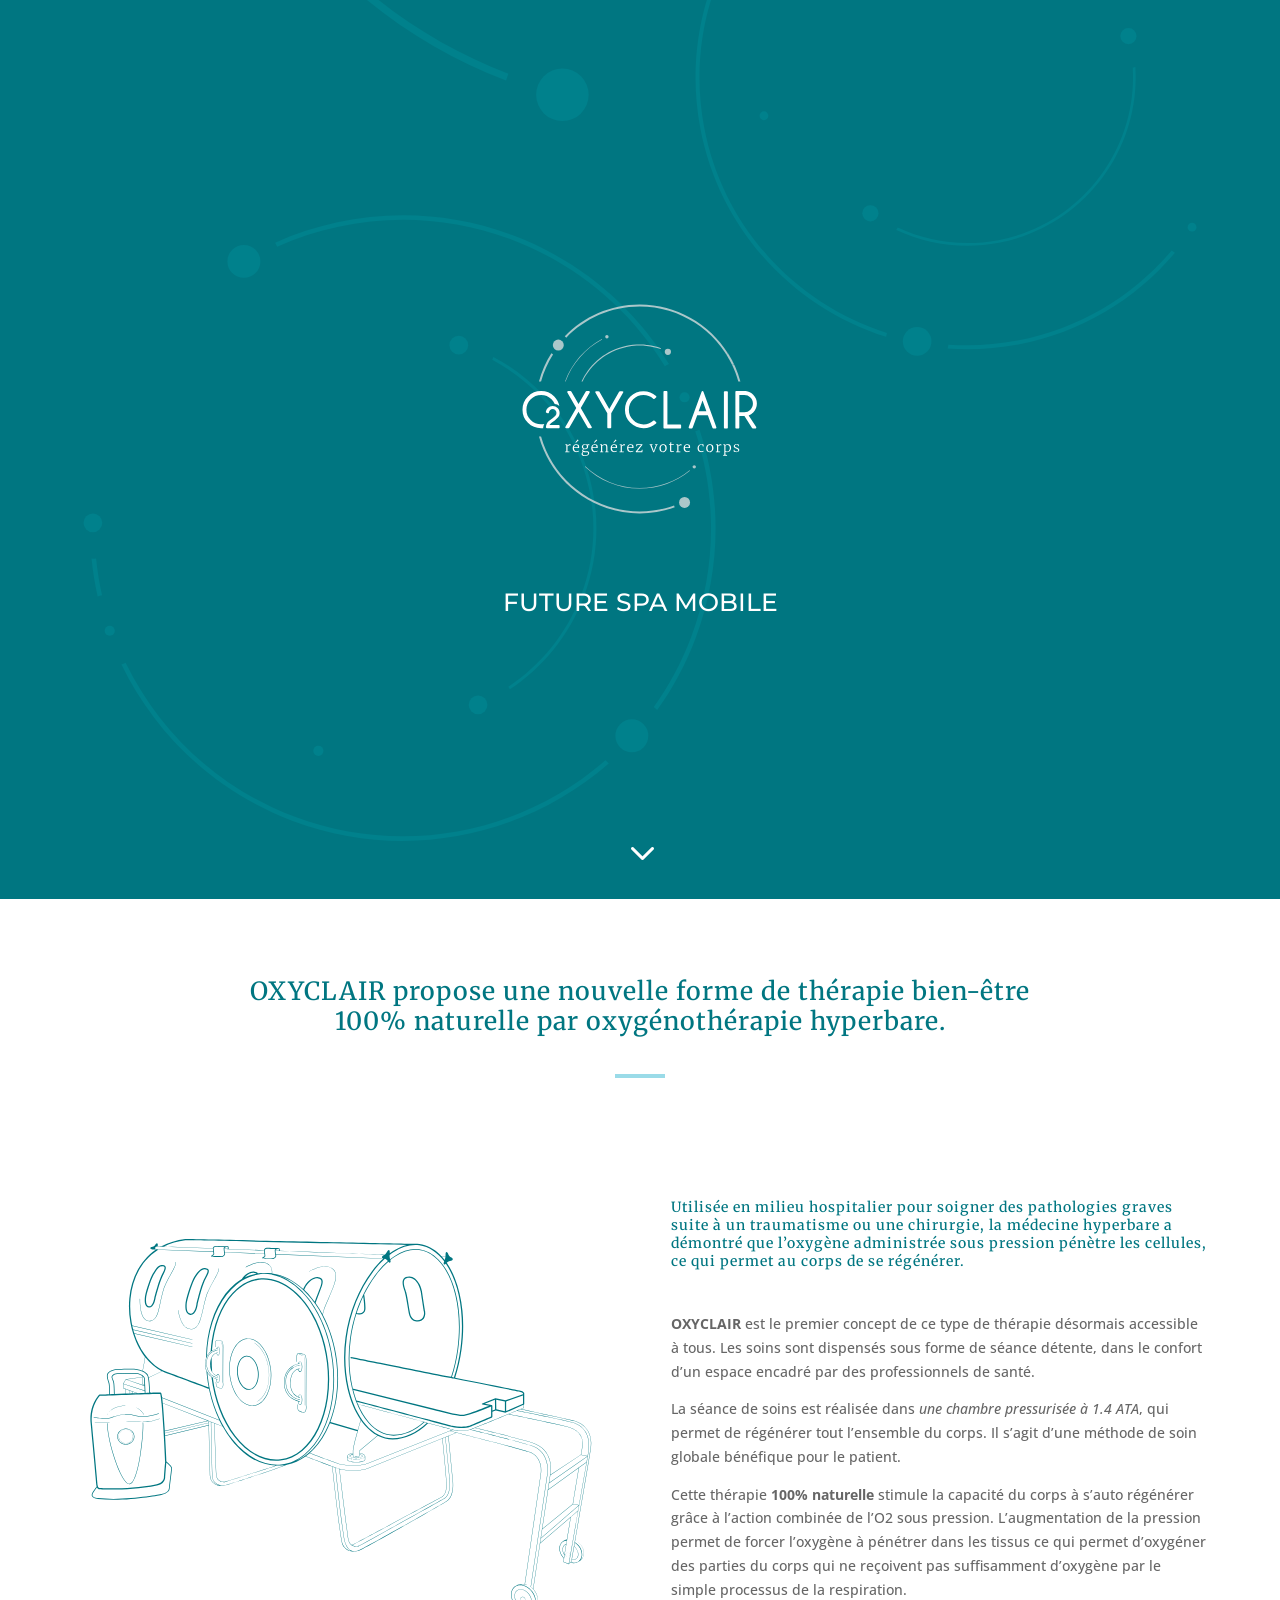
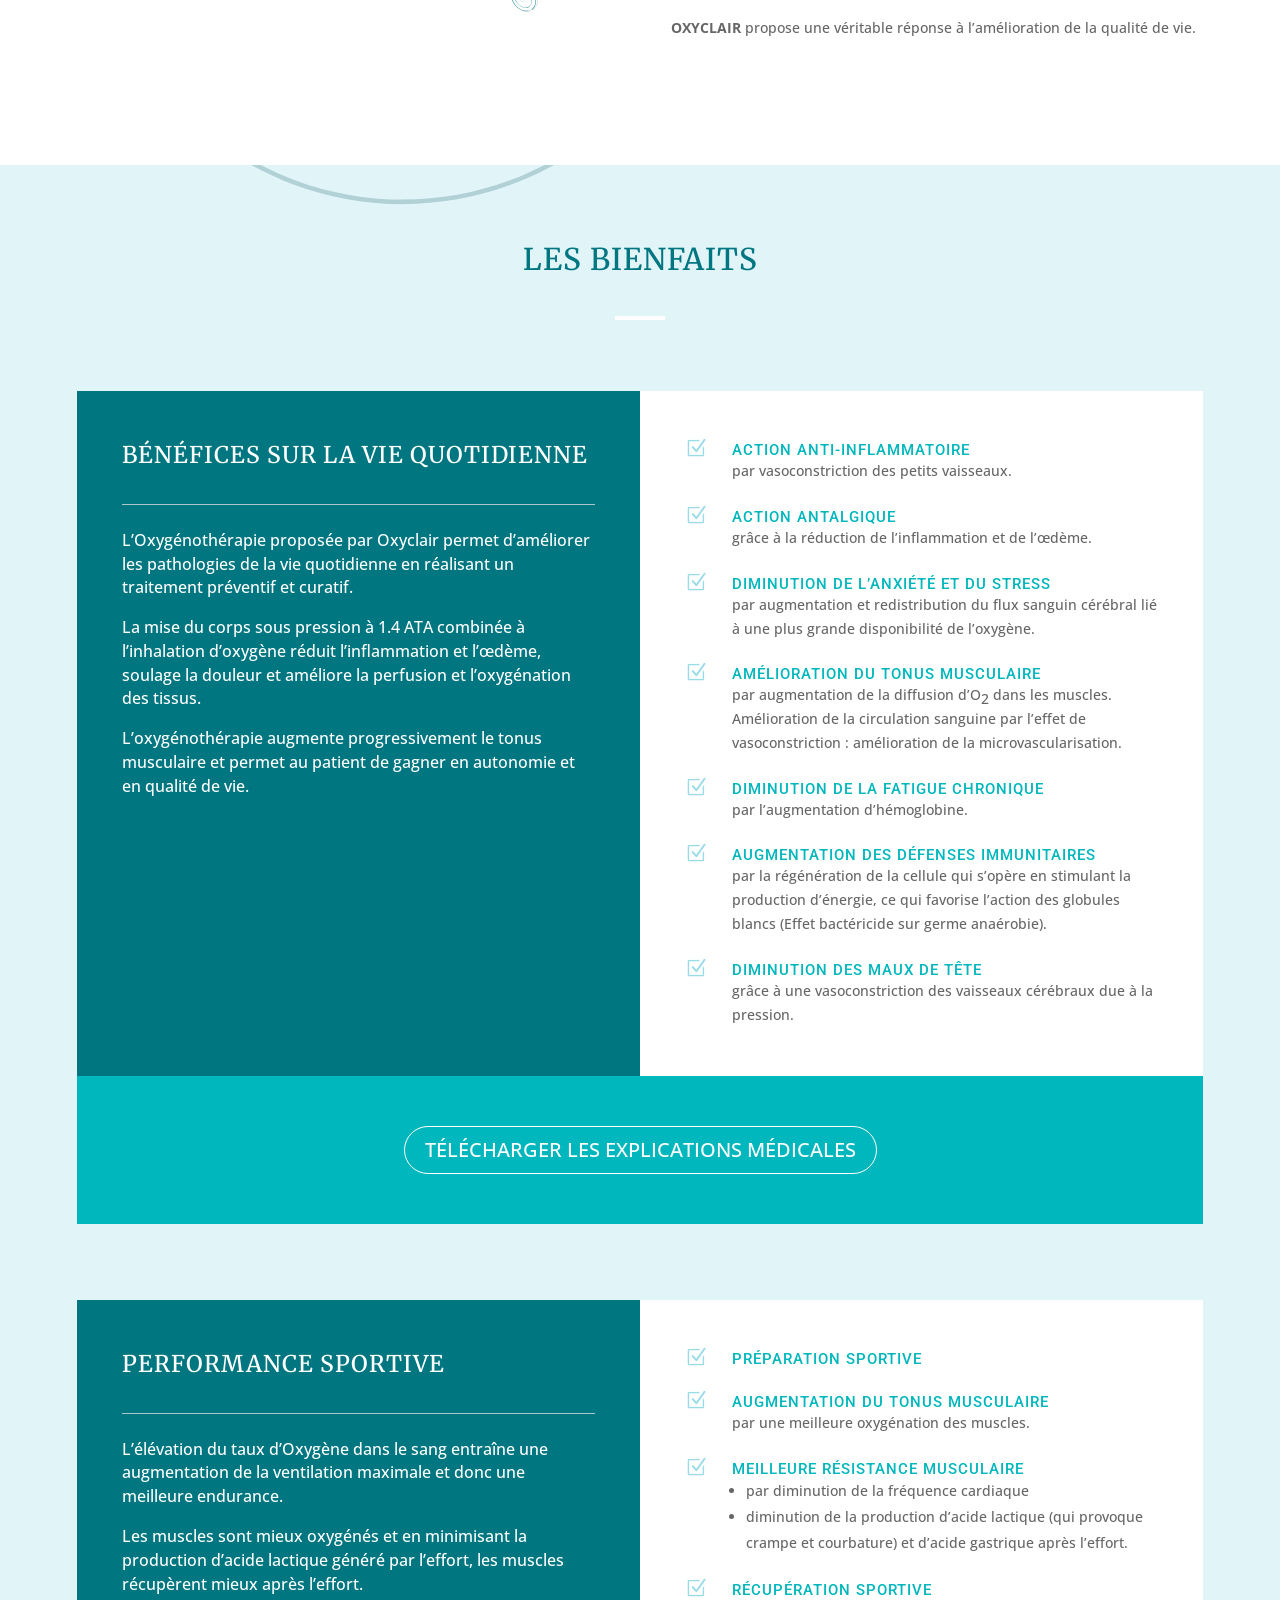
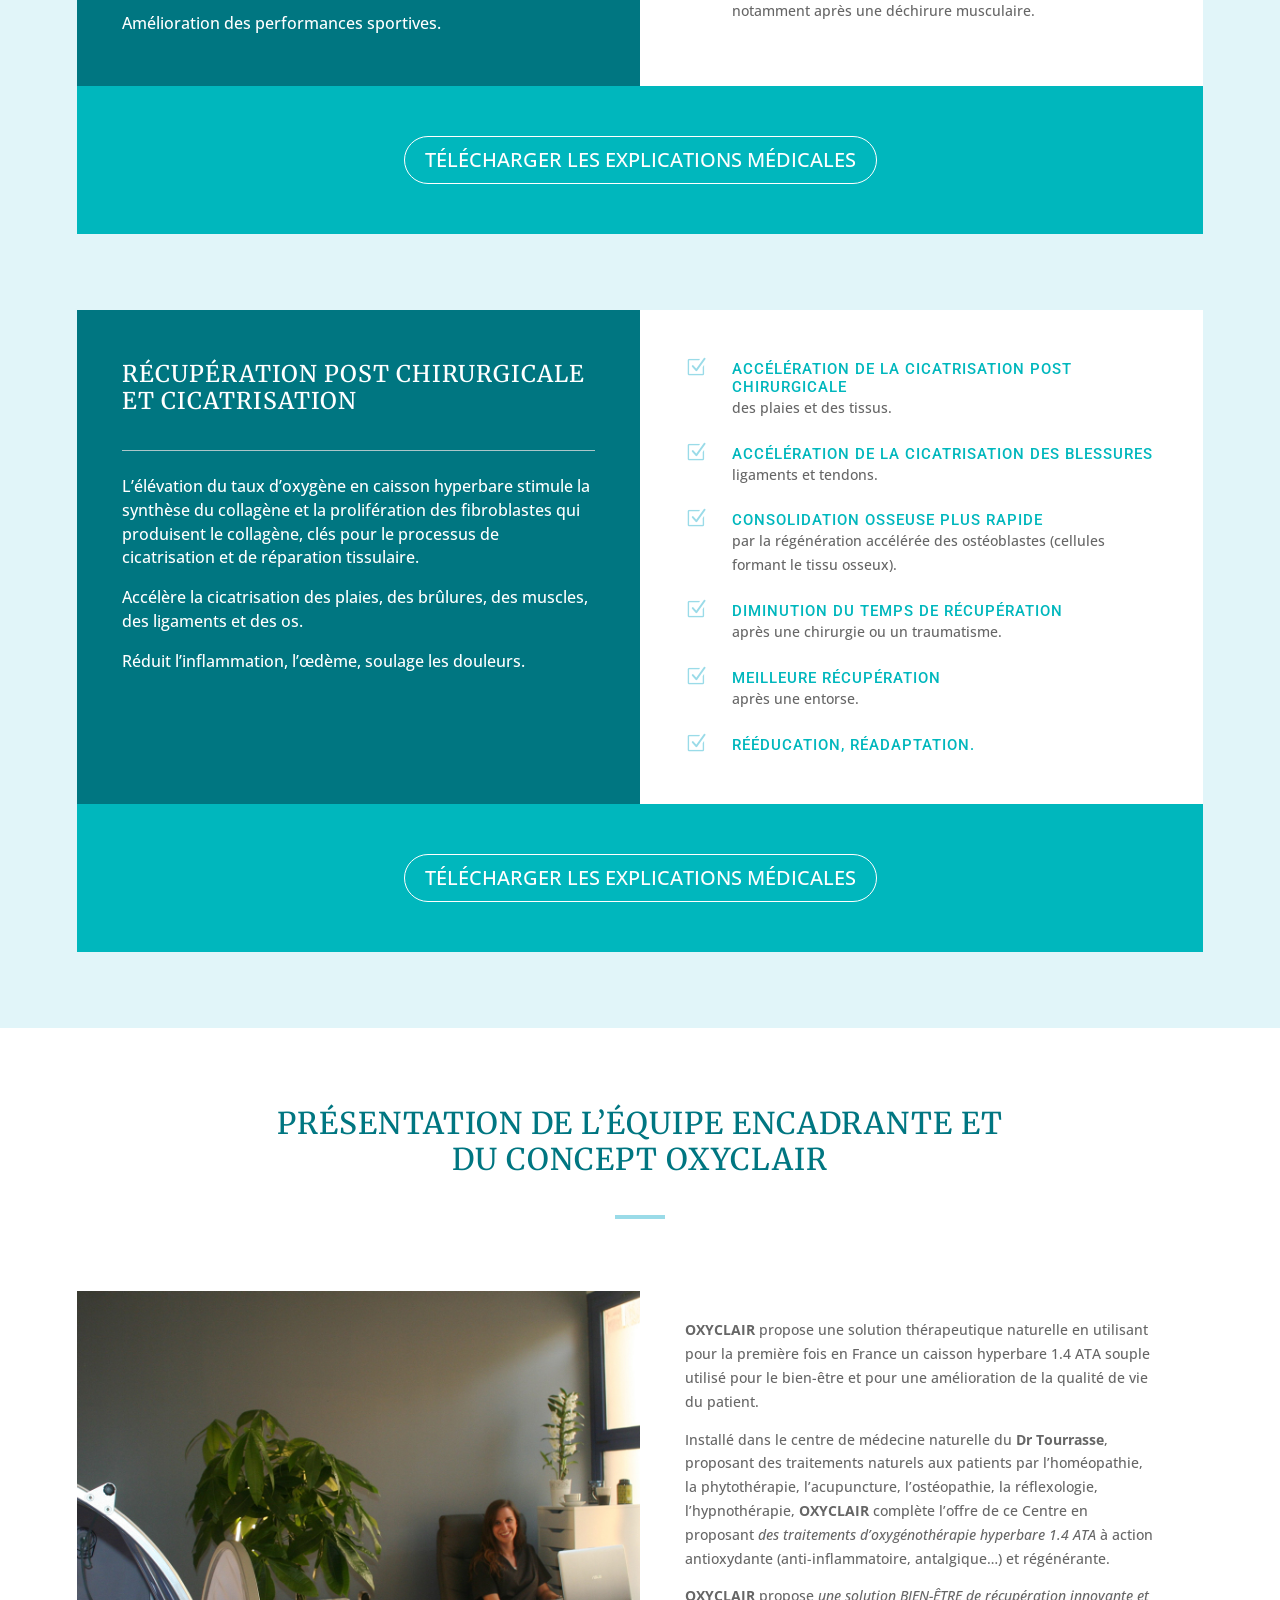
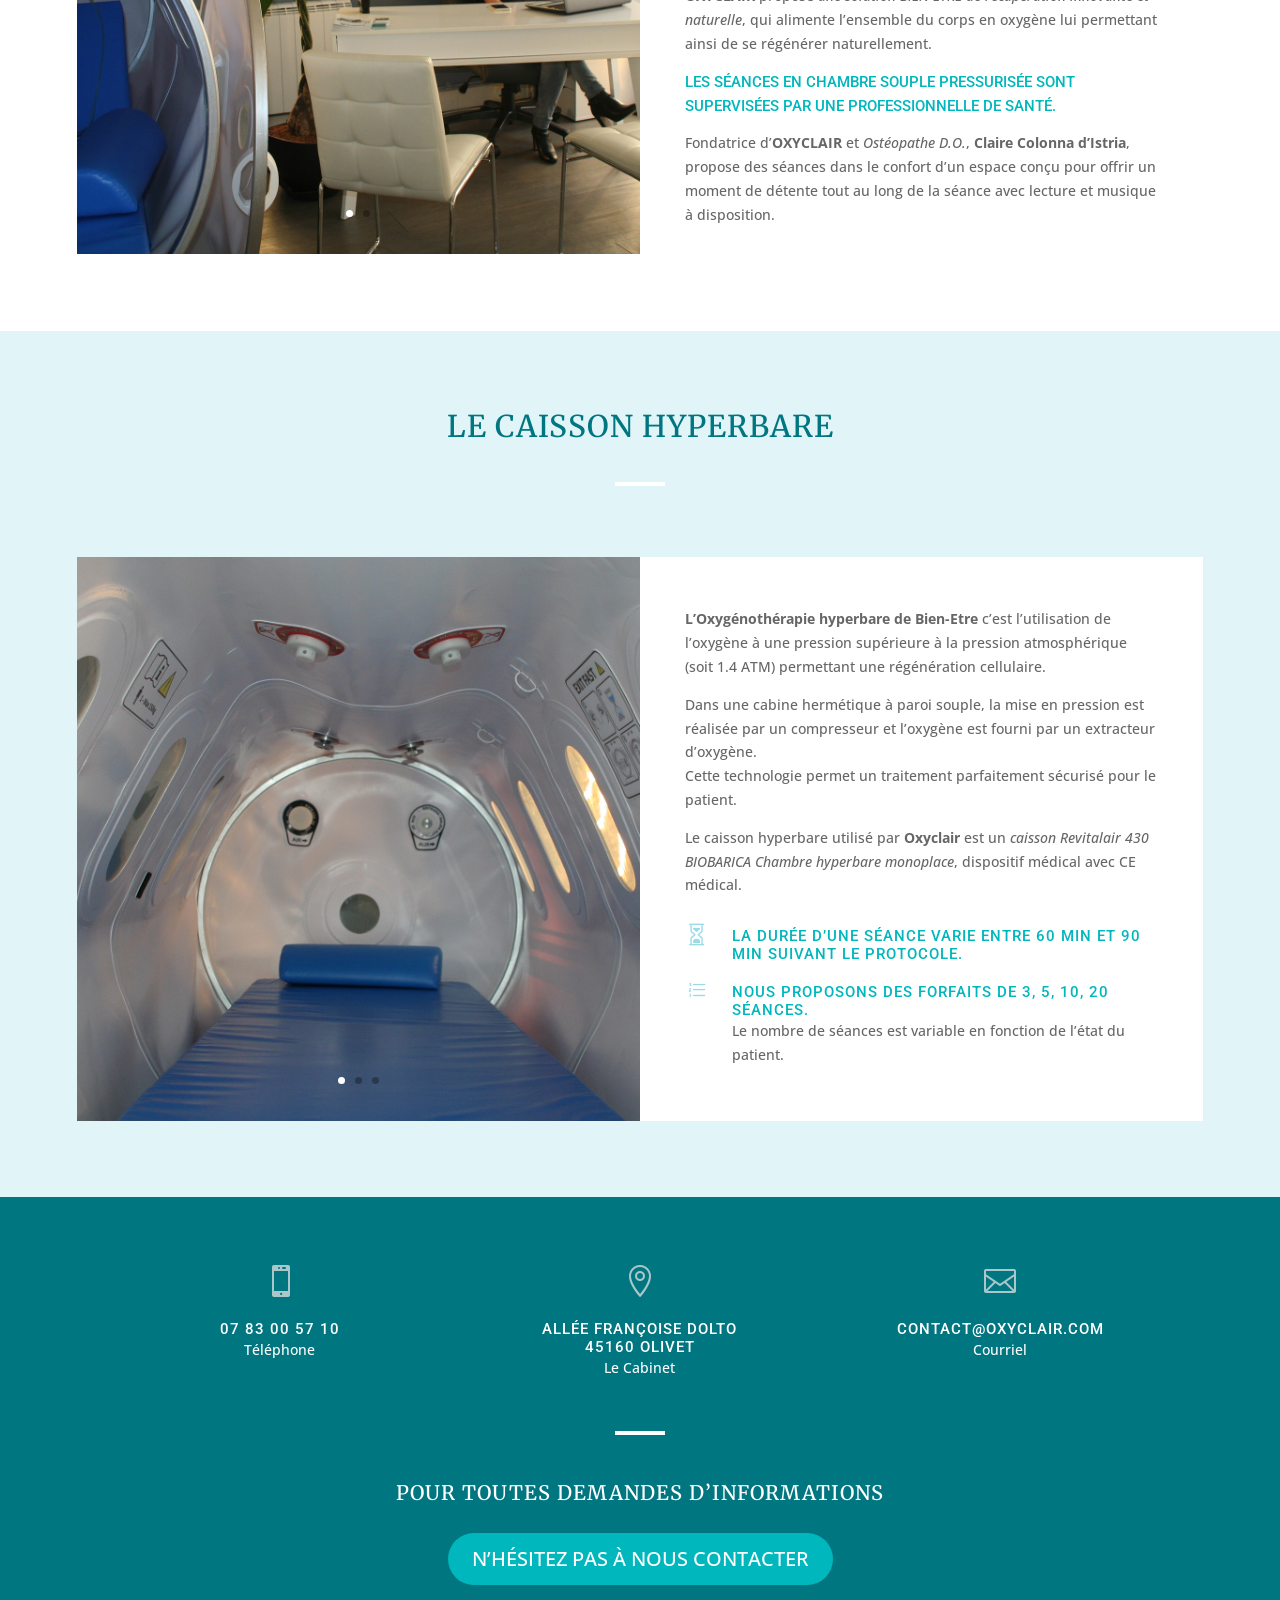
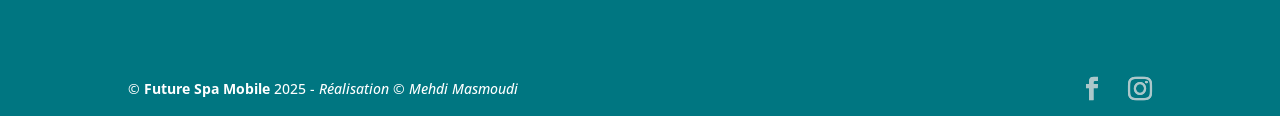
<file: index.html>
<!DOCTYPE html>
<html lang="fr">
<head>
    <meta charset="UTF-8">
    <meta name="viewport" content="width=device-width, initial-scale=1.0">
    <title>spa-mobile | Votre Oasis de Bien-être Mobile</title>

    <!-- Meta tags for SEO -->
    <meta name="description" content="spa-mobile vous offre une expérience de spa luxueuse et thérapeutique où que vous soyez. Découvrez nos services de bien-être mobile et nos soins personnalisés.">
    <meta name="keywords" content="spa mobile, bien-être, massage, thérapie, soins, relaxation, détente, santé">

    <!-- Favicon -->
    <link rel="shortcut icon" href="images/favicon.ico" type="image/x-icon">

    <!-- Google Fonts -->
    <link href="https://fonts.googleapis.com/css2?family=Montserrat:wght@400;500;600;700&family=Open+Sans:wght@300;400;600;700&display=swap" rel="stylesheet">

    <!-- Font Awesome -->
    <link rel="stylesheet" href="https://cdnjs.cloudflare.com/ajax/libs/font-awesome/6.0.0-beta3/css/all.min.css">
<link rel='dns-prefetch' href='http://fonts.googleapis.com/' />
<link rel='dns-prefetch' href='http://s.w.org/' />
<link rel="alternate" type="application/rss+xml" title="Oxyclair &raquo; Flux" href="feed/index.html" />
<link rel="alternate" type="application/rss+xml" title="Oxyclair &raquo; Flux des commentaires" href="comments/feed/index.html" />
		<script type="text/javascript">
			window._wpemojiSettings = {"baseUrl":"https:\/\/s.w.org\/images\/core\/emoji\/12.0.0-1\/72x72\/","ext":".png","svgUrl":"https:\/\/s.w.org\/images\/core\/emoji\/12.0.0-1\/svg\/","svgExt":".svg","source":{"concatemoji":"https:\/\/oxyclair.com\/wp-includes\/js\/wp-emoji-release.min.js?ver=5.4.16"}};
			/*! This file is auto-generated */
			!function(e,a,t){var n,r,o,i=a.createElement("canvas"),p=i.getContext&&i.getContext("2d");function s(e,t){var a=String.fromCharCode;p.clearRect(0,0,i.width,i.height),p.fillText(a.apply(this,e),0,0);e=i.toDataURL();return p.clearRect(0,0,i.width,i.height),p.fillText(a.apply(this,t),0,0),e===i.toDataURL()}function c(e){var t=a.createElement("script");t.src=e,t.defer=t.type="text/javascript",a.getElementsByTagName("head")[0].appendChild(t)}for(o=Array("flag","emoji"),t.supports={everything:!0,everythingExceptFlag:!0},r=0;r<o.length;r++)t.supports[o[r]]=function(e){if(!p||!p.fillText)return!1;switch(p.textBaseline="top",p.font="600 32px Arial",e){case"flag":return s([127987,65039,8205,9895,65039],[127987,65039,8203,9895,65039])?!1:!s([55356,56826,55356,56819],[55356,56826,8203,55356,56819])&&!s([55356,57332,56128,56423,56128,56418,56128,56421,56128,56430,56128,56423,56128,56447],[55356,57332,8203,56128,56423,8203,56128,56418,8203,56128,56421,8203,56128,56430,8203,56128,56423,8203,56128,56447]);case"emoji":return!s([55357,56424,55356,57342,8205,55358,56605,8205,55357,56424,55356,57340],[55357,56424,55356,57342,8203,55358,56605,8203,55357,56424,55356,57340])}return!1}(o[r]),t.supports.everything=t.supports.everything&&t.supports[o[r]],"flag"!==o[r]&&(t.supports.everythingExceptFlag=t.supports.everythingExceptFlag&&t.supports[o[r]]);t.supports.everythingExceptFlag=t.supports.everythingExceptFlag&&!t.supports.flag,t.DOMReady=!1,t.readyCallback=function(){t.DOMReady=!0},t.supports.everything||(n=function(){t.readyCallback()},a.addEventListener?(a.addEventListener("DOMContentLoaded",n,!1),e.addEventListener("load",n,!1)):(e.attachEvent("onload",n),a.attachEvent("onreadystatechange",function(){"complete"===a.readyState&&t.readyCallback()})),(n=t.source||{}).concatemoji?c(n.concatemoji):n.wpemoji&&n.twemoji&&(c(n.twemoji),c(n.wpemoji)))}(window,document,window._wpemojiSettings);
		</script>
		<meta content="traitsimple v.0.1.0" name="generator"/><style type="text/css">
img.wp-smiley,
img.emoji {
	display: inline !important;
	border: none !important;
	box-shadow: none !important;
	height: 1em !important;
	width: 1em !important;
	margin: 0 .07em !important;
	vertical-align: -0.1em !important;
	background: none !important;
	padding: 0 !important;
}
</style>
	<link rel='stylesheet' id='wp-block-library-css'  href='wp-includes/css/dist/block-library/style.mine789.css?ver=5.4.16' type='text/css' media='all' />
<link rel='stylesheet' id='Divi-css'  href='wp-content/themes/Divi/stylee789.css?ver=5.4.16' type='text/css' media='all' />
<link rel='stylesheet' id='divi-fonts-css'  href='https://fonts.googleapis.com/css?family=Open+Sans:300italic,400italic,600italic,700italic,800italic,400,300,600,700,800&amp;subset=latin,latin-ext' type='text/css' media='all' />
<link rel='stylesheet' id='divi-style-css'  href='wp-content/themes/traitsimple/style2eaf.css?ver=3.0.86' type='text/css' media='all' />
<link rel='stylesheet' id='dashicons-css'  href='wp-includes/css/dashicons.mine789.css?ver=5.4.16' type='text/css' media='all' />
<script type='text/javascript' src='wp-includes/js/jquery/jquery4a5f.js?ver=1.12.4-wp'></script>
<script type='text/javascript' src='wp-includes/js/jquery/jquery-migrate.min330a.js?ver=1.4.1'></script>
<script>
				document.addEventListener( "DOMContentLoaded", function( event ) {
					window.et_location_hash = window.location.hash;
					if ( "" !== window.et_location_hash ) {
						// Prevent jump to anchor - Firefox
						window.scrollTo( 0, 0 );
						var et_anchor_element = document.getElementById( window.et_location_hash.substring( 1 ) );
						if( et_anchor_element === null ) {
						    return;
						}
						window.et_location_hash_style = et_anchor_element.style.display;
						// Prevent jump to anchor - Other Browsers
						et_anchor_element.style.display = "none";
					}
				} );
		</script><link rel='https://api.w.org/' href='wp-json/index.html' />
<link rel="EditURI" type="application/rsd+xml" title="RSD" href="xmlrpc0db0.php?rsd" />
<link rel="wlwmanifest" type="application/wlwmanifest+xml" href="wp-includes/wlwmanifest.xml" />
<meta name="generator" content="WordPress 5.4.16" />
<link rel="canonical" href="index.html" />
<link rel='shortlink' href='index.html' />
<link rel="alternate" type="application/json+oembed" href="wp-json/oembed/1.0/embed04a4.json?url=https%3A%2F%2Foxyclair.com%2F" />
<link rel="alternate" type="text/xml+oembed" href="wp-json/oembed/1.0/embedcb57?url=https%3A%2F%2Foxyclair.com%2F&amp;format=xml" />
<meta name="viewport" content="width=device-width, initial-scale=1.0, maximum-scale=1.0, user-scalable=0" /><link rel="shortcut icon" href="wp-content/uploads/2017/11/picto-bleu.png" /><link rel="stylesheet" id="et-core-unified-cached-inline-styles" href="wp-content/cache/et/74/et-core-unified-17409920289169.min.css" onerror="et_core_page_resource_fallback(this, true)" onload="et_core_page_resource_fallback(this)" /></head>
<body class="home page-template-default page page-id-74 et_pb_button_helper_class et_fixed_nav et_show_nav et_cover_background et_hide_nav et_pb_gutter windows et_pb_gutters3 et_primary_nav_dropdown_animation_fade et_secondary_nav_dropdown_animation_fade et_pb_footer_columns4 et_header_style_left et_pb_svg_logo et_pb_pagebuilder_layout et_right_sidebar et_divi_theme unknown et_minified_js et_minified_css">
	<div id="page-container">



		<header id="main-header" data-height-onload="80">
			<div class="container clearfix et_menu_container">
							<div class="logo_container">
					<span class="logo_helper"></span>
					<a href="index.html">
						<img src="wp-content/uploads/2017/11/logo-baseline-bleu.svg" alt="Oxyclair" id="logo" data-height-percentage="80" />
					</a>
				</div>
				<div id="et-top-navigation" data-height="80" data-fixed-height="80">
											<nav id="top-menu-nav">
						<ul id="top-menu" class="nav"><li id="menu-item-30050" class="menu-item menu-item-type-custom menu-item-object-custom current-menu-item current_page_item menu-item-30050"><a href="index.html#concept" aria-current="page">Le Concept</a></li>
<li id="menu-item-30051" class="menu-item menu-item-type-custom menu-item-object-custom current-menu-item current_page_item current-menu-ancestor current-menu-parent menu-item-has-children menu-item-30051"><a href="index.html#bienfaits" aria-current="page">Les bienfaits des soins</a>
<ul class="sub-menu">
	<li id="menu-item-30052" class="menu-item menu-item-type-custom menu-item-object-custom current-menu-item current_page_item menu-item-30052"><a href="index.html#benefices" aria-current="page">Amélioration de la vie quotidienne</a></li>
	<li id="menu-item-30053" class="menu-item menu-item-type-custom menu-item-object-custom current-menu-item current_page_item menu-item-30053"><a href="index.html#performance" aria-current="page">Performance sportive</a></li>
	<li id="menu-item-30054" class="menu-item menu-item-type-custom menu-item-object-custom current-menu-item current_page_item menu-item-30054"><a href="index.html#recuperation" aria-current="page">Meilleure récupération</a></li>
</ul>
</li>
<li id="menu-item-30055" class="menu-item menu-item-type-custom menu-item-object-custom current-menu-item current_page_item menu-item-30055"><a href="index.html#a-propos" aria-current="page">A propos</a></li>
<li id="menu-item-30056" class="menu-item menu-item-type-custom menu-item-object-custom current-menu-item current_page_item menu-item-30056"><a href="index.html#caisson-hyperbare" aria-current="page">Le caisson hyperbare</a></li>
<li id="menu-item-30057" class="menu-item menu-item-type-post_type menu-item-object-page menu-item-30057"><a href="nous-contacter/index.html">Contact</a></li>
</ul>						</nav>




					<div id="et_mobile_nav_menu">
				<div class="mobile_nav closed">
					<span class="select_page">Sélectionner une page</span>
					<span class="mobile_menu_bar mobile_menu_bar_toggle"></span>
				</div>
			</div>				</div> <!-- #et-top-navigation -->
			</div> <!-- .container -->
			<div class="et_search_outer">
				<div class="container et_search_form_container">
					<form role="search" method="get" class="et-search-form" action="https://oxyclair.com/">
					<input type="search" class="et-search-field" placeholder="Rechercher &hellip;" value="" name="s" title="Rechercher:" />					</form>
					<span class="et_close_search_field"></span>
				</div>
			</div>
		</header> <!-- #main-header -->

		<div id="et-main-area">

<div id="main-content">



				<article id="post-74" class="post-74 page type-page status-publish hentry">


					<div class="entry-content">
					<div class="et_pb_section et_pb_fullwidth_section  et_pb_section_0 et_pb_with_background et_section_regular">



					<section class="et_pb_fullwidth_header et_pb_fullscreen et_pb_module et_pb_bg_layout_dark et_pb_text_align_center  et_pb_fullwidth_header_0">


				<div class="et_pb_fullwidth_header_container center">
					<div class="header-content-container center">
					<div class="header-content">
						<img src="wp-content/uploads/2017/11/logo-baseline-blanc-bleuclair.svg" alt="" class="header-logo" />


						<div class="et_pb_header_content_wrapper"><p>Future Spa Mobile</p></div>

					</div>
				</div>

				</div>
				<div class="et_pb_fullwidth_header_overlay"></div>
				<div class="et_pb_fullwidth_header_scroll"><a href="#"><span class="scroll-down et-pb-icon">&#x33;</span></a></div>
			</section>

			</div> <!-- .et_pb_section --><div id="concept" class="et_pb_section  et_pb_section_1 et_section_regular">



					<div class=" et_pb_row et_pb_row_0">
				<div class="et_pb_column et_pb_column_4_4  et_pb_column_0 et-last-child">


				<div class="et_pb_text et_pb_module et_pb_bg_layout_light et_pb_text_align_center  et_pb_text_0">


				<div class="et_pb_text_inner">
					<h1>OXYCLAIR propose une nouvelle forme de thérapie bien-être 100% naturelle par oxygénothérapie hyperbare.</h1>
				</div>
			</div> <!-- .et_pb_text --><div class="et_pb_module et_pb_space et_pb_divider et_pb_divider_0 et_pb_divider_position_"><div class="et_pb_divider_internal"></div></div>
			</div> <!-- .et_pb_column -->


			</div> <!-- .et_pb_row --><div class=" et_pb_row et_pb_row_1 et_pb_equal_columns et_pb_row_fullwidth">
				<div class="et_pb_column et_pb_column_1_2  et_pb_column_1">


				<div class="et_pb_module et_pb_image et_pb_image_0 et_always_center_on_mobile">


				<span class="et_pb_image_wrap"><img src="wp-content/uploads/2017/11/caisson-hyperbare-oxyclair-vert-version-carre.svg" alt="" /></span>

			</div>
			</div> <!-- .et_pb_column --><div class="et_pb_column et_pb_column_1_2  et_pb_column_2 et-last-child">


				<div class="et_pb_text et_pb_module et_pb_bg_layout_light et_pb_text_align_left  et_pb_text_1">


				<div class="et_pb_text_inner">
					<h2 style="line-height: 1.3em!important;">Utilisée en milieu hospitalier pour soigner des pathologies graves suite à un traumatisme ou une chirurgie, la médecine hyperbare a démontré que l’oxygène administrée sous pression pénètre les cellules, ce qui permet au corps de se régénérer.</h2>
				</div>
			</div> <!-- .et_pb_text --><div class="et_pb_text et_pb_module et_pb_bg_layout_light et_pb_text_align_left  et_pb_text_2">


				<div class="et_pb_text_inner">
					<p><strong>OXYCLAIR</strong> est le premier concept de ce type de thérapie désormais accessible à tous. Les soins sont dispensés sous forme de séance détente, dans le confort d’un espace encadré par des professionnels de santé.</p>
<p>La séance de soins est réalisée dans <em>une chambre pressurisée à 1.4 ATA</em>, qui permet de régénérer tout l’ensemble du corps. Il s’agit d’une méthode de soin globale bénéfique pour le patient.</p>
<p>Cette thérapie <strong>100% naturelle</strong> stimule la capacité du corps à s’auto régénérer grâce à l’action combinée de l’O2 sous pression. L’augmentation de la pression permet de forcer l’oxygène à pénétrer dans les tissus ce qui permet d’oxygéner des parties du corps qui ne reçoivent pas suffisamment d’oxygène par le simple processus de la respiration.</p>
<p><strong>OXYCLAIR</strong> propose une véritable réponse à l’amélioration de la qualité de vie.</p>
				</div>
			</div> <!-- .et_pb_text -->
			</div> <!-- .et_pb_column -->


			</div> <!-- .et_pb_row -->

			</div> <!-- .et_pb_section --><div id="bienfaits" class="et_pb_section et_pb_section_parallax  et_pb_section_2 et_pb_with_background et_section_regular">
				<div class="et_parallax_bg et_pb_parallax_css" style="background-image: url(wp-content/uploads/2017/11/ellipse-oxyclair.svg);"></div>


					<div class=" et_pb_row et_pb_row_2">
				<div class="et_pb_column et_pb_column_4_4  et_pb_column_3 et-last-child">


				<div class="et_pb_text et_pb_module et_pb_bg_layout_light et_pb_text_align_center  et_pb_text_3">


				<div class="et_pb_text_inner">
					<h2>Les Bienfaits</h2>
				</div>
			</div> <!-- .et_pb_text --><div class="et_pb_module et_pb_space et_pb_divider et_pb_divider_1 et_pb_divider_position_"><div class="et_pb_divider_internal"></div></div>
			</div> <!-- .et_pb_column -->


			</div> <!-- .et_pb_row -->

			</div> <!-- .et_pb_section --><div class="et_pb_section et_pb_section_parallax  et_pb_section_3 et_pb_with_background et_section_regular">



					<div id="benefices" class=" et_pb_row et_pb_row_3 et_pb_equal_columns et_pb_gutters1 et_pb_row_fullwidth">
				<div class="et_pb_column et_pb_column_1_2  et_pb_column_4">


				<div class="et_pb_text et_pb_module et_pb_bg_layout_dark et_pb_text_align_left  et_pb_text_4">


				<div class="et_pb_text_inner">
					<h3>Bénéfices sur la vie quotidienne</h3>
				</div>
			</div> <!-- .et_pb_text --><div class="et_pb_module et_pb_space et_pb_divider et_pb_divider_2 et_pb_divider_position_center"><div class="et_pb_divider_internal"></div></div><div class="et_pb_text et_pb_module et_pb_bg_layout_dark et_pb_text_align_left  et_pb_text_5">


				<div class="et_pb_text_inner">
					<p>L’Oxygénothérapie proposée par Oxyclair permet d’améliorer les pathologies de la vie quotidienne en réalisant un traitement préventif et curatif.</p>
<p>La mise du corps sous pression à 1.4 ATA combinée à l’inhalation d’oxygène réduit l’inflammation et l’œdème, soulage la douleur et améliore la perfusion et l’oxygénation des tissus.</p>
<p>L’oxygénothérapie augmente progressivement le tonus musculaire et permet au patient de gagner en autonomie et en qualité de vie.</p>
				</div>
			</div> <!-- .et_pb_text -->
			</div> <!-- .et_pb_column --><div class="et_pb_column et_pb_column_1_2  et_pb_column_5 et-last-child">


				<div class="et_pb_blurb et_pb_module et_pb_bg_layout_light et_pb_text_align_left et_animated et_pb_blurb_0 et_pb_blurb_position_left">


				<div class="et_pb_blurb_content">
					<div class="et_pb_main_blurb_image"><span class="et-pb-icon et-waypoint et_pb_animation_left" style="color: #9adbe8;">&#x5a;</span></div>
					<div class="et_pb_blurb_container">
						<h4 class="et_pb_module_header">Action anti-inflammatoire</h4>
						<div class="et_pb_blurb_description">
							<p>par vasoconstriction des petits vaisseaux.</p>
						</div><!-- .et_pb_blurb_description -->
					</div>
				</div> <!-- .et_pb_blurb_content -->
			</div> <!-- .et_pb_blurb --><div class="et_pb_blurb et_pb_module et_pb_bg_layout_light et_pb_text_align_left et_animated et_pb_blurb_1 et_pb_blurb_position_left">


				<div class="et_pb_blurb_content">
					<div class="et_pb_main_blurb_image"><span class="et-pb-icon et-waypoint et_pb_animation_left" style="color: #9adbe8;">&#x5a;</span></div>
					<div class="et_pb_blurb_container">
						<h4 class="et_pb_module_header">Action antalgique </h4>
						<div class="et_pb_blurb_description">
							<p>grâce à la réduction de l’inflammation et de l’œdème.</p>
						</div><!-- .et_pb_blurb_description -->
					</div>
				</div> <!-- .et_pb_blurb_content -->
			</div> <!-- .et_pb_blurb --><div class="et_pb_blurb et_pb_module et_pb_bg_layout_light et_pb_text_align_left et_animated et_pb_blurb_2 et_pb_blurb_position_left">


				<div class="et_pb_blurb_content">
					<div class="et_pb_main_blurb_image"><span class="et-pb-icon et-waypoint et_pb_animation_left" style="color: #9adbe8;">&#x5a;</span></div>
					<div class="et_pb_blurb_container">
						<h4 class="et_pb_module_header">Diminution de l’anxiété et du stress </h4>
						<div class="et_pb_blurb_description">
							<p>par augmentation et redistribution du flux sanguin cérébral lié à une plus grande disponibilité de l’oxygène.</p>
						</div><!-- .et_pb_blurb_description -->
					</div>
				</div> <!-- .et_pb_blurb_content -->
			</div> <!-- .et_pb_blurb --><div class="et_pb_blurb et_pb_module et_pb_bg_layout_light et_pb_text_align_left et_animated et_pb_blurb_3 et_pb_blurb_position_left">


				<div class="et_pb_blurb_content">
					<div class="et_pb_main_blurb_image"><span class="et-pb-icon et-waypoint et_pb_animation_left" style="color: #9adbe8;">&#x5a;</span></div>
					<div class="et_pb_blurb_container">
						<h4 class="et_pb_module_header">Amélioration du tonus musculaire </h4>
						<div class="et_pb_blurb_description">
							<p>par augmentation de la diffusion d’O<sub>2</sub> dans les muscles.<br />
Amélioration de la circulation sanguine par l’effet de vasoconstriction : amélioration de la microvascularisation.</p>
						</div><!-- .et_pb_blurb_description -->
					</div>
				</div> <!-- .et_pb_blurb_content -->
			</div> <!-- .et_pb_blurb --><div class="et_pb_blurb et_pb_module et_pb_bg_layout_light et_pb_text_align_left et_animated et_pb_blurb_4 et_pb_blurb_position_left">


				<div class="et_pb_blurb_content">
					<div class="et_pb_main_blurb_image"><span class="et-pb-icon et-waypoint et_pb_animation_left" style="color: #9adbe8;">&#x5a;</span></div>
					<div class="et_pb_blurb_container">
						<h4 class="et_pb_module_header">Diminution de la fatigue chronique </h4>
						<div class="et_pb_blurb_description">
							<p>par l’augmentation d’hémoglobine.</p>
						</div><!-- .et_pb_blurb_description -->
					</div>
				</div> <!-- .et_pb_blurb_content -->
			</div> <!-- .et_pb_blurb --><div class="et_pb_blurb et_pb_module et_pb_bg_layout_light et_pb_text_align_left et_animated et_pb_blurb_5 et_pb_blurb_position_left">


				<div class="et_pb_blurb_content">
					<div class="et_pb_main_blurb_image"><span class="et-pb-icon et-waypoint et_pb_animation_left" style="color: #9adbe8;">&#x5a;</span></div>
					<div class="et_pb_blurb_container">
						<h4 class="et_pb_module_header">Augmentation des défenses immunitaires</h4>
						<div class="et_pb_blurb_description">
							<p>par la régénération de la cellule qui s’opère en stimulant la production d’énergie, ce qui favorise l’action des globules blancs (Effet bactéricide sur germe anaérobie).</p>
						</div><!-- .et_pb_blurb_description -->
					</div>
				</div> <!-- .et_pb_blurb_content -->
			</div> <!-- .et_pb_blurb --><div class="et_pb_blurb et_pb_module et_pb_bg_layout_light et_pb_text_align_left et_animated et_pb_blurb_6 et_pb_blurb_position_left">


				<div class="et_pb_blurb_content">
					<div class="et_pb_main_blurb_image"><span class="et-pb-icon et-waypoint et_pb_animation_left" style="color: #9adbe8;">&#x5a;</span></div>
					<div class="et_pb_blurb_container">
						<h4 class="et_pb_module_header">Diminution des maux de tête </h4>
						<div class="et_pb_blurb_description">
							<p>grâce à une vasoconstriction des vaisseaux cérébraux due à la pression.</p>
						</div><!-- .et_pb_blurb_description -->
					</div>
				</div> <!-- .et_pb_blurb_content -->
			</div> <!-- .et_pb_blurb -->
			</div> <!-- .et_pb_column -->


			</div> <!-- .et_pb_row --><div class=" et_pb_row et_pb_row_4 et_pb_equal_columns et_pb_gutters1 et_pb_row_fullwidth">
				<div class="et_pb_column et_pb_column_4_4  et_pb_column_6 et-last-child">


				<div class="et_pb_button_module_wrapper et_pb_module et_pb_button_alignment_center">
				<a class="et_pb_button  et_pb_button_0 et_pb_module et_pb_bg_layout_dark" href="wp-content/uploads/2017/11/EXPLICATION-pour-bienfaits-de-la-vie-quotidienne.pdf" target="_blank">Télécharger les explications médicales</a>
			</div>
			</div> <!-- .et_pb_column -->


			</div> <!-- .et_pb_row --><div id="performance" class=" et_pb_row et_pb_row_5 et_pb_equal_columns et_pb_gutters1 et_pb_row_fullwidth">
				<div class="et_pb_column et_pb_column_1_2  et_pb_column_7">


				<div class="et_pb_text et_pb_module et_pb_bg_layout_dark et_pb_text_align_left  et_pb_text_6">


				<div class="et_pb_text_inner">
					<h3>Performance Sportive</h3>
				</div>
			</div> <!-- .et_pb_text --><div class="et_pb_module et_pb_space et_pb_divider et_pb_divider_3 et_pb_divider_position_center"><div class="et_pb_divider_internal"></div></div><div class="et_pb_text et_pb_module et_pb_bg_layout_dark et_pb_text_align_left  et_pb_text_7">


				<div class="et_pb_text_inner">
					<p>L’élévation du taux d’Oxygène dans le sang entraîne une augmentation de la ventilation maximale et donc une meilleure endurance.</p>
<p>Les muscles sont mieux oxygénés et en minimisant la production d’acide lactique généré par l’effort, les muscles récupèrent mieux après l’effort.</p>
<p>Amélioration des performances sportives.</p>
				</div>
			</div> <!-- .et_pb_text -->
			</div> <!-- .et_pb_column --><div class="et_pb_column et_pb_column_1_2  et_pb_column_8 et-last-child">


				<div class="et_pb_blurb et_pb_module et_pb_bg_layout_light et_pb_text_align_left et_animated et_pb_blurb_7 et_pb_blurb_position_left">


				<div class="et_pb_blurb_content">
					<div class="et_pb_main_blurb_image"><span class="et-pb-icon et-waypoint et_pb_animation_left" style="color: #9adbe8;">&#x5a;</span></div>
					<div class="et_pb_blurb_container">
						<h4 class="et_pb_module_header">Préparation sportive</h4>
						<div class="et_pb_blurb_description">

						</div><!-- .et_pb_blurb_description -->
					</div>
				</div> <!-- .et_pb_blurb_content -->
			</div> <!-- .et_pb_blurb --><div class="et_pb_blurb et_pb_module et_pb_bg_layout_light et_pb_text_align_left et_animated et_pb_blurb_8 et_pb_blurb_position_left">


				<div class="et_pb_blurb_content">
					<div class="et_pb_main_blurb_image"><span class="et-pb-icon et-waypoint et_pb_animation_left" style="color: #9adbe8;">&#x5a;</span></div>
					<div class="et_pb_blurb_container">
						<h4 class="et_pb_module_header">Augmentation du tonus musculaire</h4>
						<div class="et_pb_blurb_description">
							<p>par une meilleure oxygénation des muscles.</p>
						</div><!-- .et_pb_blurb_description -->
					</div>
				</div> <!-- .et_pb_blurb_content -->
			</div> <!-- .et_pb_blurb --><div class="et_pb_blurb et_pb_module et_pb_bg_layout_light et_pb_text_align_left et_animated et_pb_blurb_9 et_pb_blurb_position_left">


				<div class="et_pb_blurb_content">
					<div class="et_pb_main_blurb_image"><span class="et-pb-icon et-waypoint et_pb_animation_left" style="color: #9adbe8;">&#x5a;</span></div>
					<div class="et_pb_blurb_container">
						<h4 class="et_pb_module_header">Meilleure résistance musculaire</h4>
						<div class="et_pb_blurb_description">
							<ul>
<li>par diminution de la fréquence cardiaque</li>
<li>diminution de la production d’acide lactique (qui provoque crampe et courbature) et d’acide gastrique après l’effort.</li>
</ul>
						</div><!-- .et_pb_blurb_description -->
					</div>
				</div> <!-- .et_pb_blurb_content -->
			</div> <!-- .et_pb_blurb --><div class="et_pb_blurb et_pb_module et_pb_bg_layout_light et_pb_text_align_left et_animated et_pb_blurb_10 et_pb_blurb_position_left">


				<div class="et_pb_blurb_content">
					<div class="et_pb_main_blurb_image"><span class="et-pb-icon et-waypoint et_pb_animation_left" style="color: #9adbe8;">&#x5a;</span></div>
					<div class="et_pb_blurb_container">
						<h4 class="et_pb_module_header">Récupération sportive</h4>
						<div class="et_pb_blurb_description">
							<p>notamment après une déchirure musculaire.</p>
						</div><!-- .et_pb_blurb_description -->
					</div>
				</div> <!-- .et_pb_blurb_content -->
			</div> <!-- .et_pb_blurb -->
			</div> <!-- .et_pb_column -->


			</div> <!-- .et_pb_row --><div class=" et_pb_row et_pb_row_6 et_pb_equal_columns et_pb_gutters1 et_pb_row_fullwidth">
				<div class="et_pb_column et_pb_column_4_4  et_pb_column_9 et-last-child">


				<div class="et_pb_button_module_wrapper et_pb_module et_pb_button_alignment_center">
				<a class="et_pb_button  et_pb_button_1 et_pb_module et_pb_bg_layout_dark" href="wp-content/uploads/2017/11/EXPLICATION-performance-sportive.pdf" target="_blank">Télécharger les explications médicales</a>
			</div>
			</div> <!-- .et_pb_column -->


			</div> <!-- .et_pb_row --><div id="recuperation" class=" et_pb_row et_pb_row_7 et_pb_equal_columns et_pb_gutters1 et_pb_row_fullwidth">
				<div class="et_pb_column et_pb_column_1_2  et_pb_column_10">


				<div class="et_pb_text et_pb_module et_pb_bg_layout_dark et_pb_text_align_left  et_pb_text_8">


				<div class="et_pb_text_inner">
					<h3>Récupération post chirurgicale et cicatrisation</h3>
				</div>
			</div> <!-- .et_pb_text --><div class="et_pb_module et_pb_space et_pb_divider et_pb_divider_4 et_pb_divider_position_center"><div class="et_pb_divider_internal"></div></div><div class="et_pb_text et_pb_module et_pb_bg_layout_dark et_pb_text_align_left  et_pb_text_9">


				<div class="et_pb_text_inner">
					<p>L’élévation du taux d’oxygène en caisson hyperbare stimule la synthèse du collagène et la prolifération des fibroblastes qui produisent le collagène, clés pour le processus de cicatrisation et de réparation tissulaire.</p>
<p>Accélère la cicatrisation des plaies, des brûlures, des muscles, des ligaments et des os.</p>
<p>Réduit l’inflammation, l’œdème, soulage les douleurs.</p>
				</div>
			</div> <!-- .et_pb_text -->
			</div> <!-- .et_pb_column --><div class="et_pb_column et_pb_column_1_2  et_pb_column_11 et-last-child">


				<div class="et_pb_blurb et_pb_module et_pb_bg_layout_light et_pb_text_align_left et_animated et_pb_blurb_11 et_pb_blurb_position_left">


				<div class="et_pb_blurb_content">
					<div class="et_pb_main_blurb_image"><span class="et-pb-icon et-waypoint et_pb_animation_left" style="color: #9adbe8;">&#x5a;</span></div>
					<div class="et_pb_blurb_container">
						<h4 class="et_pb_module_header">Accélération de la cicatrisation post chirurgicale</h4>
						<div class="et_pb_blurb_description">
							<p>des plaies et des tissus.</p>
						</div><!-- .et_pb_blurb_description -->
					</div>
				</div> <!-- .et_pb_blurb_content -->
			</div> <!-- .et_pb_blurb --><div class="et_pb_blurb et_pb_module et_pb_bg_layout_light et_pb_text_align_left et_animated et_pb_blurb_12 et_pb_blurb_position_left">


				<div class="et_pb_blurb_content">
					<div class="et_pb_main_blurb_image"><span class="et-pb-icon et-waypoint et_pb_animation_left" style="color: #9adbe8;">&#x5a;</span></div>
					<div class="et_pb_blurb_container">
						<h4 class="et_pb_module_header">Accélération de la cicatrisation des blessures</h4>
						<div class="et_pb_blurb_description">
							<p>ligaments et tendons.</p>
						</div><!-- .et_pb_blurb_description -->
					</div>
				</div> <!-- .et_pb_blurb_content -->
			</div> <!-- .et_pb_blurb --><div class="et_pb_blurb et_pb_module et_pb_bg_layout_light et_pb_text_align_left et_animated et_pb_blurb_13 et_pb_blurb_position_left">


				<div class="et_pb_blurb_content">
					<div class="et_pb_main_blurb_image"><span class="et-pb-icon et-waypoint et_pb_animation_left" style="color: #9adbe8;">&#x5a;</span></div>
					<div class="et_pb_blurb_container">
						<h4 class="et_pb_module_header">Consolidation osseuse plus rapide</h4>
						<div class="et_pb_blurb_description">
							<p>par la régénération accélérée des ostéoblastes (cellules formant le tissu osseux).</p>
						</div><!-- .et_pb_blurb_description -->
					</div>
				</div> <!-- .et_pb_blurb_content -->
			</div> <!-- .et_pb_blurb --><div class="et_pb_blurb et_pb_module et_pb_bg_layout_light et_pb_text_align_left et_animated et_pb_blurb_14 et_pb_blurb_position_left">


				<div class="et_pb_blurb_content">
					<div class="et_pb_main_blurb_image"><span class="et-pb-icon et-waypoint et_pb_animation_left" style="color: #9adbe8;">&#x5a;</span></div>
					<div class="et_pb_blurb_container">
						<h4 class="et_pb_module_header">Diminution du temps de récupération</h4>
						<div class="et_pb_blurb_description">
							<p>après une chirurgie ou un traumatisme.</p>
						</div><!-- .et_pb_blurb_description -->
					</div>
				</div> <!-- .et_pb_blurb_content -->
			</div> <!-- .et_pb_blurb --><div class="et_pb_blurb et_pb_module et_pb_bg_layout_light et_pb_text_align_left et_animated et_pb_blurb_15 et_pb_blurb_position_left">


				<div class="et_pb_blurb_content">
					<div class="et_pb_main_blurb_image"><span class="et-pb-icon et-waypoint et_pb_animation_left" style="color: #9adbe8;">&#x5a;</span></div>
					<div class="et_pb_blurb_container">
						<h4 class="et_pb_module_header">Meilleure récupération</h4>
						<div class="et_pb_blurb_description">
							<p>après une entorse.</p>
						</div><!-- .et_pb_blurb_description -->
					</div>
				</div> <!-- .et_pb_blurb_content -->
			</div> <!-- .et_pb_blurb --><div class="et_pb_blurb et_pb_module et_pb_bg_layout_light et_pb_text_align_left et_animated et_pb_blurb_16 et_pb_blurb_position_left">


				<div class="et_pb_blurb_content">
					<div class="et_pb_main_blurb_image"><span class="et-pb-icon et-waypoint et_pb_animation_left" style="color: #9adbe8;">&#x5a;</span></div>
					<div class="et_pb_blurb_container">
						<h4 class="et_pb_module_header">Rééducation, réadaptation.</h4>
						<div class="et_pb_blurb_description">

						</div><!-- .et_pb_blurb_description -->
					</div>
				</div> <!-- .et_pb_blurb_content -->
			</div> <!-- .et_pb_blurb -->
			</div> <!-- .et_pb_column -->


			</div> <!-- .et_pb_row --><div class=" et_pb_row et_pb_row_8 et_pb_equal_columns et_pb_gutters1 et_pb_row_fullwidth">
				<div class="et_pb_column et_pb_column_4_4  et_pb_column_12 et-last-child">


				<div class="et_pb_button_module_wrapper et_pb_module et_pb_button_alignment_center">
				<a class="et_pb_button  et_pb_button_2 et_pb_module et_pb_bg_layout_dark" href="wp-content/uploads/2017/11/EXPLICATION-re%cc%81e%cc%81ducation-post-chirurgicale.pdf" target="_blank">Télécharger les explications médicales</a>
			</div>
			</div> <!-- .et_pb_column -->


			</div> <!-- .et_pb_row -->

			</div> <!-- .et_pb_section --><div id="a-propos" class="et_pb_section  et_pb_section_4 et_section_regular">



					<div class=" et_pb_row et_pb_row_9">
				<div class="et_pb_column et_pb_column_4_4  et_pb_column_13 et-last-child">


				<div class="et_pb_text et_pb_module et_pb_bg_layout_light et_pb_text_align_center  et_pb_text_10">


				<div class="et_pb_text_inner">
					<h2>Présentation de l’équipe encadrante et du concept OXYCLAIR</h2>
				</div>
			</div> <!-- .et_pb_text --><div class="et_pb_module et_pb_space et_pb_divider et_pb_divider_5 et_pb_divider_position_"><div class="et_pb_divider_internal"></div></div>
			</div> <!-- .et_pb_column -->


			</div> <!-- .et_pb_row --><div class=" et_pb_row et_pb_row_10 et_pb_equal_columns et_pb_gutters1 et_pb_row_fullwidth">
				<div class="et_pb_column et_pb_column_1_2  et_pb_column_14">


				<div class="et_pb_module et_pb_gallery et_pb_gallery_0 et_pb_slider et_pb_gallery_fullwidth et_pb_bg_layout_light clearfix">
				<div class="et_pb_gallery_items et_post_gallery clearfix" data-per_page="4"><div class="et_pb_gallery_item et_pb_bg_layout_light">
				<div class='et_pb_gallery_image landscape'>
					<a href="wp-content/uploads/2017/11/vue-carre-bureau-caisson-hyperbare-oxyclair.jpg" title="vue-carre-bureau-caisson-hyperbare-oxyclair">
					<img src="wp-content/uploads/2017/11/vue-carre-bureau-caisson-hyperbare-oxyclair.jpg" alt="vue-carre-bureau-caisson-hyperbare-oxyclair" />
					<span class="et_overlay"></span>
				</a>
				</div></div><div class="et_pb_gallery_item et_pb_bg_layout_light">
				<div class='et_pb_gallery_image landscape'>
					<a href="wp-content/uploads/2017/11/carre-table-osteopathie-caisson-hyperbare-oxyclair.jpg" title="carre-table-osteopathie-caisson-hyperbare-oxyclair">
					<img src="wp-content/uploads/2017/11/carre-table-osteopathie-caisson-hyperbare-oxyclair.jpg" alt="carre-table-osteopathie-caisson-hyperbare-oxyclair" />
					<span class="et_overlay"></span>
				</a>
				</div></div></div><!-- .et_pb_gallery_items --></div><!-- .et_pb_gallery -->
			</div> <!-- .et_pb_column --><div class="et_pb_column et_pb_column_1_2  et_pb_column_15 et-last-child">


				<div class="et_pb_text et_pb_module et_pb_bg_layout_light et_pb_text_align_left  et_pb_text_11">


				<div class="et_pb_text_inner">
					<p><strong>OXYCLAIR</strong> propose une solution thérapeutique naturelle en utilisant pour la première fois en France un caisson hyperbare 1.4 ATA souple utilisé pour le bien-être et pour une amélioration de la qualité de vie du patient.</p>
<p>Installé dans le centre de médecine naturelle du <strong>Dr Tourrasse</strong>, proposant des traitements naturels aux patients par l’homéopathie, la phytothérapie, l’acupuncture, l’ostéopathie, la réflexologie, l’hypnothérapie, <strong>OXYCLAIR</strong> complète l’offre de ce Centre en proposant <em>des traitements d’oxygénothérapie hyperbare 1.4 ATA</em> à action antioxydante (anti-inflammatoire, antalgique…) et régénérante.</p>
<p><strong>OXYCLAIR</strong> propose <em>une solution BIEN-ÊTRE de récupération innovante et naturelle</em>, qui alimente l’ensemble du corps en oxygène lui permettant ainsi de se régénérer naturellement.</p>
<p><span style="font-family: 'Roboto',Helvetica,Arial,Lucida,sans-serif; text-transform: uppercase; font-size: 15px!important; padding-bottom: 0px; color: #00b7bd; line-height: 1.2em;">Les séances en chambre souple pressurisée sont supervisées par une professionnelle de santé.</span></p>
<p>Fondatrice d’<strong>OXYCLAIR</strong> et <em>Ostéopathe D.O.</em>, <strong>Claire Colonna d’Istria</strong>, propose des séances dans le confort d’un espace conçu pour offrir un moment de détente tout au long de la séance avec lecture et musique à disposition.</p>
				</div>
			</div> <!-- .et_pb_text -->
			</div> <!-- .et_pb_column -->


			</div> <!-- .et_pb_row -->

			</div> <!-- .et_pb_section --><div id="caisson-hyperbare" class="et_pb_section et_pb_section_parallax  et_pb_section_5 et_pb_with_background et_section_regular">
				<div class="et_parallax_bg et_pb_parallax_css" style="background-image: url(wp-content/uploads/2017/11/ellipse-oxyclair.svg);"></div>


					<div class=" et_pb_row et_pb_row_11">
				<div class="et_pb_column et_pb_column_4_4  et_pb_column_16 et-last-child">


				<div class="et_pb_text et_pb_module et_pb_bg_layout_light et_pb_text_align_center  et_pb_text_12">


				<div class="et_pb_text_inner">
					<h2>Le caisson hyperbare</h2>
				</div>
			</div> <!-- .et_pb_text --><div class="et_pb_module et_pb_space et_pb_divider et_pb_divider_6 et_pb_divider_position_"><div class="et_pb_divider_internal"></div></div>
			</div> <!-- .et_pb_column -->


			</div> <!-- .et_pb_row -->

			</div> <!-- .et_pb_section --><div id="caisson-hyperbare" class="et_pb_section  et_pb_section_6 et_pb_with_background et_section_regular">



					<div class=" et_pb_row et_pb_row_12 et_pb_equal_columns et_pb_gutters1 et_pb_row_fullwidth">
				<div class="et_pb_column et_pb_column_1_2  et_pb_column_17">


				<div class="et_pb_module et_pb_gallery et_pb_gallery_1 et_pb_slider et_pb_gallery_fullwidth et_pb_bg_layout_light clearfix">
				<div class="et_pb_gallery_items et_post_gallery clearfix" data-per_page="4"><div class="et_pb_gallery_item et_pb_bg_layout_light">
				<div class='et_pb_gallery_image landscape'>
					<a href="wp-content/uploads/2017/11/vue-carre-interieure-zoom-caisson-hyperbare-oxyclair.jpg" title="vue-carre-interieure-zoom-caisson-hyperbare-oxyclair">
					<img src="wp-content/uploads/2017/11/vue-carre-interieure-zoom-caisson-hyperbare-oxyclair.jpg" alt="vue-carre-interieure-zoom-caisson-hyperbare-oxyclair" />
					<span class="et_overlay"></span>
				</a>
				</div></div><div class="et_pb_gallery_item et_pb_bg_layout_light">
				<div class='et_pb_gallery_image landscape'>
					<a href="wp-content/uploads/2017/11/caisson-hyperbare-oxyclair-vert-version-carre.svg" title="caisson-hyperbare-oxyclair-vert-version-carre">
					<img src="wp-content/uploads/2017/11/caisson-hyperbare-oxyclair-vert-version-carre.svg" alt="caisson-hyperbare-oxyclair-vert-version-carre" />
					<span class="et_overlay"></span>
				</a>
				</div></div><div class="et_pb_gallery_item et_pb_bg_layout_light">
				<div class='et_pb_gallery_image landscape'>
					<a href="wp-content/uploads/2017/11/caisson-hyperbare-bureau-oxyclair.jpg" title="caisson-hyperbare-bureau-oxyclair">
					<img src="wp-content/uploads/2017/11/caisson-hyperbare-bureau-oxyclair.jpg" alt="caisson-hyperbare-bureau-oxyclair" />
					<span class="et_overlay"></span>
				</a>
				</div></div></div><!-- .et_pb_gallery_items --></div><!-- .et_pb_gallery -->
			</div> <!-- .et_pb_column --><div class="et_pb_column et_pb_column_1_2  et_pb_column_18 et-last-child">


				<div class="et_pb_text et_pb_module et_pb_bg_layout_light et_pb_text_align_left  et_pb_text_13">


				<div class="et_pb_text_inner">
					<p><strong>L’Oxygénothérapie hyperbare de Bien-Etre</strong> c’est l&rsquo;utilisation de l&rsquo;oxygène à une pression supérieure à la pression atmosphérique (soit 1.4 ATM) permettant une régénération cellulaire.</p>
<p>Dans une cabine hermétique à paroi souple, la mise en pression est réalisée par un compresseur et l’oxygène est fourni par un extracteur d’oxygène.<br />
Cette technologie permet un traitement parfaitement sécurisé pour le patient.</p>
<p>Le caisson hyperbare utilisé par <strong>Oxyclair</strong> est un <em>caisson Revitalair 430 BIOBARICA Chambre hyperbare monoplace</em>, dispositif médical avec CE médical.</p>
				</div>
			</div> <!-- .et_pb_text --><div class="et_pb_blurb et_pb_module et_pb_bg_layout_light et_pb_text_align_left et_animated et_pb_blurb_17 et_pb_blurb_position_left">


				<div class="et_pb_blurb_content">
					<div class="et_pb_main_blurb_image"><span class="et-pb-icon et-waypoint et_pb_animation_left" style="color: #9adbe8;">&#xe0e1;</span></div>
					<div class="et_pb_blurb_container">
						<h4 class="et_pb_module_header">La durée d’une séance varie entre 60 min et 90 min suivant le protocole.</h4>
						<div class="et_pb_blurb_description">

						</div><!-- .et_pb_blurb_description -->
					</div>
				</div> <!-- .et_pb_blurb_content -->
			</div> <!-- .et_pb_blurb --><div class="et_pb_blurb et_pb_module et_pb_bg_layout_light et_pb_text_align_left et_animated et_pb_blurb_18 et_pb_blurb_position_left">


				<div class="et_pb_blurb_content">
					<div class="et_pb_main_blurb_image"><span class="et-pb-icon et-waypoint et_pb_animation_left" style="color: #9adbe8;">&#x65;</span></div>
					<div class="et_pb_blurb_container">
						<h4 class="et_pb_module_header">Nous proposons des forfaits de 3, 5, 10, 20 séances.</h4>
						<div class="et_pb_blurb_description">
							<p>Le nombre de séances est variable en fonction de l’état du patient.</p>
						</div><!-- .et_pb_blurb_description -->
					</div>
				</div> <!-- .et_pb_blurb_content -->
			</div> <!-- .et_pb_blurb -->
			</div> <!-- .et_pb_column -->


			</div> <!-- .et_pb_row -->

			</div> <!-- .et_pb_section --><div class="et_pb_section  et_pb_section_7 et_pb_with_background et_section_regular">



					<div class=" et_pb_row et_pb_row_13">
				<div class="et_pb_column et_pb_column_1_3  et_pb_column_19">


				<div class="et_pb_blurb et_pb_module et_pb_bg_layout_dark et_pb_text_align_center  et_pb_blurb_19 et_pb_blurb_position_top">


				<div class="et_pb_blurb_content">
					<div class="et_pb_main_blurb_image"><span class="et-pb-icon et-waypoint et_pb_animation_off" style="color: #abc7ca;">&#xe00b;</span></div>
					<div class="et_pb_blurb_container">
						<h4 class="et_pb_module_header">07 83 00 57 10</h4>
						<div class="et_pb_blurb_description">
							<p>Téléphone</p>
						</div><!-- .et_pb_blurb_description -->
					</div>
				</div> <!-- .et_pb_blurb_content -->
			</div> <!-- .et_pb_blurb -->
			</div> <!-- .et_pb_column --><div class="et_pb_column et_pb_column_1_3  et_pb_column_20">


				<div class="et_pb_blurb et_pb_module et_pb_bg_layout_dark et_pb_text_align_center  et_pb_blurb_20 et_pb_blurb_position_top">


				<div class="et_pb_blurb_content">
					<div class="et_pb_main_blurb_image"><a href="https://www.google.com/maps/@47.8653648,1.8758468,17z" target="_blank"><span class="et-pb-icon et-waypoint et_pb_animation_off" style="color: #abc7ca;">&#xe01d;</span></a></div>
					<div class="et_pb_blurb_container">
						<h4 class="et_pb_module_header"><a href="https://www.google.com/maps/@47.8653648,1.8758468,17z" target="_blank">Allée Françoise Dolto</a></h4>
						<div class="et_pb_blurb_description">
							<h4>45160 Olivet</h4>
<p>Le Cabinet</p>
						</div><!-- .et_pb_blurb_description -->
					</div>
				</div> <!-- .et_pb_blurb_content -->
			</div> <!-- .et_pb_blurb -->
			</div> <!-- .et_pb_column --><div class="et_pb_column et_pb_column_1_3  et_pb_column_21 et-last-child">


				<div class="et_pb_blurb et_pb_module et_pb_bg_layout_dark et_pb_text_align_center  et_pb_blurb_21 et_pb_blurb_position_top">


				<div class="et_pb_blurb_content">
					<div class="et_pb_main_blurb_image"><span class="et-pb-icon et-waypoint et_pb_animation_off" style="color: #abc7ca;">&#xe010;</span></div>
					<div class="et_pb_blurb_container">
						<h4 class="et_pb_module_header">contact@oxyclair.com</h4>
						<div class="et_pb_blurb_description">
							<div class="page" title="Page 2">
<div class="layoutArea">
<div class="column">
<p>Courriel</p>
</div>
</div>
</div>
						</div><!-- .et_pb_blurb_description -->
					</div>
				</div> <!-- .et_pb_blurb_content -->
			</div> <!-- .et_pb_blurb -->
			</div> <!-- .et_pb_column -->


			</div> <!-- .et_pb_row --><div class=" et_pb_row et_pb_row_14">
				<div class="et_pb_column et_pb_column_4_4  et_pb_column_22 et-last-child">


				<div class="et_pb_module et_pb_space et_pb_divider et_pb_divider_7 et_pb_divider_position_"><div class="et_pb_divider_internal"></div></div><div class="et_pb_text et_pb_module et_pb_bg_layout_dark et_pb_text_align_center  et_pb_text_14">


				<div class="et_pb_text_inner">
					<p>Pour toutes demandes d&rsquo;informations</p>
				</div>
			</div> <!-- .et_pb_text --><div class="et_pb_button_module_wrapper et_pb_module et_pb_button_alignment_center">
				<a class="et_pb_button  et_pb_button_3 et_pb_module et_pb_bg_layout_dark" href="nous-contacter/index.html">N’hésitez pas à nous contacter</a>
			</div>
			</div> <!-- .et_pb_column -->


			</div> <!-- .et_pb_row -->

			</div> <!-- .et_pb_section -->					</div> <!-- .entry-content -->


				</article> <!-- .et_pb_post -->



</div> <!-- #main-content -->

<!--
 * Ce fichier du theme enfant modifie le footer du theme Divi v3
 * Author:   Vincent Grimoin https://traitsimple.fr
 * Creation date 5 juillet 2017
-->


			<footer id="main-footer">



				<div id="footer-bottom">
					<div class="container clearfix">
				<ul class="et-social-icons">

	<li class="et-social-icon et-social-facebook">
		<a href="https://www.facebook.com/oxyclair/" target="_blank" class="icon">
			<span>Facebook</span>
		</a>
	</li>
<li class="et-social-icon et-social-instagram">
<a href="https://www.instagram.com/oxyclair/" target="_blank" class="icon">
<span>Instagram</span>
</a>
</li>
</ul>
						<p id="footer-info">&copy; <a href="index.html" rel="home">Future Spa Mobile</a> 2025 - <em>Réalisation &copy; Mehdi Masmoudi</em></p>
					</div>	<!-- .container -->
				</div>
			</footer> <!-- #main-footer -->
		</div> <!-- #et-main-area -->


	</div> <!-- #page-container -->

		<script type="text/javascript">
		var et_animation_data = [{"class":"et_pb_blurb_0","style":"slideRight","repeat":"once","duration":"1000ms","delay":"0ms","intensity":"5%","starting_opacity":"50%","speed_curve":"ease-in-out"},{"class":"et_pb_blurb_1","style":"slideRight","repeat":"once","duration":"1000ms","delay":"0ms","intensity":"5%","starting_opacity":"0%","speed_curve":"ease-in-out"},{"class":"et_pb_blurb_2","style":"slideRight","repeat":"once","duration":"1000ms","delay":"0ms","intensity":"5%","starting_opacity":"0%","speed_curve":"ease-in-out"},{"class":"et_pb_blurb_3","style":"slideRight","repeat":"once","duration":"1000ms","delay":"0ms","intensity":"5%","starting_opacity":"0%","speed_curve":"ease-in-out"},{"class":"et_pb_blurb_4","style":"slideRight","repeat":"once","duration":"1000ms","delay":"0ms","intensity":"5%","starting_opacity":"0%","speed_curve":"ease-in-out"},{"class":"et_pb_blurb_5","style":"slideRight","repeat":"once","duration":"1000ms","delay":"0ms","intensity":"5%","starting_opacity":"0%","speed_curve":"ease-in-out"},{"class":"et_pb_blurb_6","style":"slideRight","repeat":"once","duration":"1000ms","delay":"0ms","intensity":"5%","starting_opacity":"0%","speed_curve":"ease-in-out"},{"class":"et_pb_blurb_7","style":"slideRight","repeat":"once","duration":"1000ms","delay":"0ms","intensity":"5%","starting_opacity":"50%","speed_curve":"ease-in-out"},{"class":"et_pb_blurb_8","style":"slideRight","repeat":"once","duration":"1000ms","delay":"0ms","intensity":"5%","starting_opacity":"50%","speed_curve":"ease-in-out"},{"class":"et_pb_blurb_9","style":"slideRight","repeat":"once","duration":"1000ms","delay":"0ms","intensity":"5%","starting_opacity":"50%","speed_curve":"ease-in-out"},{"class":"et_pb_blurb_10","style":"slideRight","repeat":"once","duration":"1000ms","delay":"0ms","intensity":"5%","starting_opacity":"50%","speed_curve":"ease-in-out"},{"class":"et_pb_blurb_11","style":"slideRight","repeat":"once","duration":"1000ms","delay":"0ms","intensity":"5%","starting_opacity":"50%","speed_curve":"ease-in-out"},{"class":"et_pb_blurb_12","style":"slideRight","repeat":"once","duration":"1000ms","delay":"0ms","intensity":"5%","starting_opacity":"50%","speed_curve":"ease-in-out"},{"class":"et_pb_blurb_13","style":"slideRight","repeat":"once","duration":"1000ms","delay":"0ms","intensity":"5%","starting_opacity":"50%","speed_curve":"ease-in-out"},{"class":"et_pb_blurb_14","style":"slideRight","repeat":"once","duration":"1000ms","delay":"0ms","intensity":"5%","starting_opacity":"50%","speed_curve":"ease-in-out"},{"class":"et_pb_blurb_15","style":"slideRight","repeat":"once","duration":"1000ms","delay":"0ms","intensity":"5%","starting_opacity":"50%","speed_curve":"ease-in-out"},{"class":"et_pb_blurb_16","style":"slideRight","repeat":"once","duration":"1000ms","delay":"0ms","intensity":"5%","starting_opacity":"50%","speed_curve":"ease-in-out"},{"class":"et_pb_blurb_17","style":"slideRight","repeat":"once","duration":"1000ms","delay":"0ms","intensity":"5%","starting_opacity":"50%","speed_curve":"ease-in-out"},{"class":"et_pb_blurb_18","style":"slideRight","repeat":"once","duration":"1000ms","delay":"0ms","intensity":"5%","starting_opacity":"50%","speed_curve":"ease-in-out"}];
	</script>
	<link rel='stylesheet' id='et-builder-googlefonts-css'  href='https://fonts.googleapis.com/css?family=Merriweather:300,300italic,regular,italic,700,700italic,900,900italic|Open+Sans:300,300italic,regular,italic,600,600italic,700,700italic,800,800italic|Montserrat:100,100italic,200,200italic,300,300italic,regular,italic,500,500italic,600,600italic,700,700italic,800,800italic,900,900italic|Roboto:100,100italic,300,300italic,regular,italic,500,500italic,700,700italic,900,900italic&amp;subset=latin,latin-ext' type='text/css' media='all' />
<script type='text/javascript'>
/* <![CDATA[ */
var et_shortcodes_strings = {"previous":"Pr\u00e9c\u00e9dent","next":"Suivant"};
var et_pb_custom = {"ajaxurl":"https:\/\/oxyclair.com\/wp-admin\/admin-ajax.php","images_uri":"https:\/\/oxyclair.com\/wp-content\/themes\/Divi\/images","builder_images_uri":"https:\/\/oxyclair.com\/wp-content\/themes\/Divi\/includes\/builder\/images","et_frontend_nonce":"ea05cfdd77","subscription_failed":"Veuillez v\u00e9rifier les champs ci-dessous pour vous assurer que vous avez entr\u00e9 les informations correctes.","et_ab_log_nonce":"f818780ccb","fill_message":"S'il vous pla\u00eet, remplissez les champs suivants:","contact_error_message":"Veuillez corriger les erreurs suivantes :","invalid":"E-mail non valide","captcha":"Captcha","prev":"Pr\u00e9c\u00e9dent","previous":"Pr\u00e9c\u00e9dente","next":"Prochaine","wrong_captcha":"Vous avez entr\u00e9 le mauvais num\u00e9ro dans le captcha.","is_builder_plugin_used":"","ignore_waypoints":"no","is_divi_theme_used":"1","widget_search_selector":".widget_search","is_ab_testing_active":"","page_id":"74","unique_test_id":"","ab_bounce_rate":"5","is_cache_plugin_active":"no","is_shortcode_tracking":""};
var et_pb_box_shadow_elements = [];
/* ]]> */
</script>
<script type='text/javascript' src='wp-content/themes/Divi/js/custom.min2eaf.js?ver=3.0.86'></script>
<script type='text/javascript' src='wp-includes/js/wp-embed.mine789.js?ver=5.4.16'></script>
<script>
jQuery(function($){
    $('.et_pb_accordion .et_pb_toggle_open').addClass('et_pb_toggle_close').removeClass('et_pb_toggle_open');

    $('.et_pb_accordion .et_pb_toggle').click(function() {
      $this = $(this);
      setTimeout(function(){
         $this.closest('.et_pb_accordion').removeClass('et_pb_accordion_toggling');
      },700);
    });
});
</script>
</body>

<!-- Mirrored from oxyclair.com/ by HTTrack Website Copier/3.x [XR&CO'2014], Sun, 09 Mar 2025 16:05:02 GMT -->
</html>
</file>
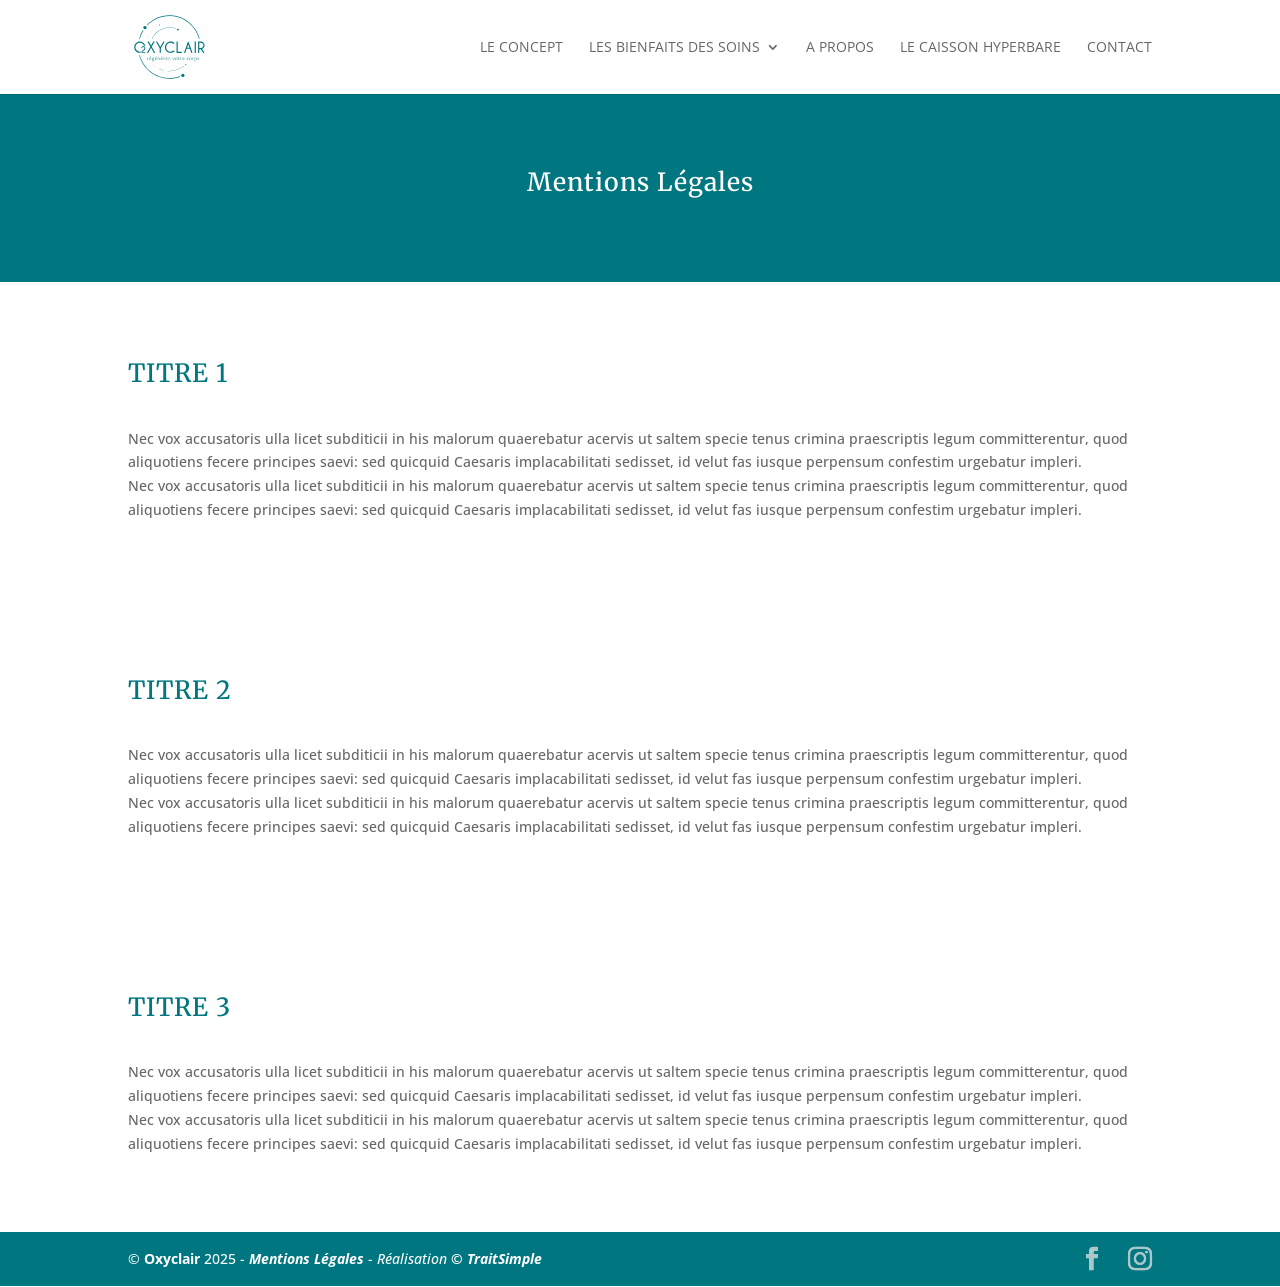
<file: mentions-legales/index.html>
<!DOCTYPE html>
<!--[if IE 6]>
<html id="ie6" lang="fr-FR">
<![endif]-->
<!--[if IE 7]>
<html id="ie7" lang="fr-FR">
<![endif]-->
<!--[if IE 8]>
<html id="ie8" lang="fr-FR">
<![endif]-->
<!--[if !(IE 6) | !(IE 7) | !(IE 8)  ]><!-->
<html lang="fr-FR">
<!--<![endif]-->

<!-- Mirrored from oxyclair.com/mentions-legales/ by HTTrack Website Copier/3.x [XR&CO'2014], Sun, 09 Mar 2025 16:05:07 GMT -->
<!-- Added by HTTrack --><meta http-equiv="content-type" content="text/html;charset=UTF-8" /><!-- /Added by HTTrack -->
<head>
	<meta charset="UTF-8" />
			
	<meta http-equiv="X-UA-Compatible" content="IE=edge">
	<link rel="pingback" href="../xmlrpc.php" />

		<!--[if lt IE 9]>
	<script src="https://oxyclair.com/wp-content/themes/Divi/js/html5.js" type="text/javascript"></script>
	<![endif]-->

	<script type="text/javascript">
		document.documentElement.className = 'js';
	</script>

	<script>var et_site_url='../index.html';var et_post_id='30087';function et_core_page_resource_fallback(a,b){"undefined"===typeof b&&(b=a.sheet.cssRules&&0===a.sheet.cssRules.length);b&&(a.onerror=null,a.onload=null,a.href?a.href=et_site_url+"/?et_core_page_resource="+a.id+et_post_id:a.src&&(a.src=et_site_url+"/?et_core_page_resource="+a.id+et_post_id))}
</script><title>Mentions Légales | Oxyclair</title>
<link rel='dns-prefetch' href='http://fonts.googleapis.com/' />
<link rel='dns-prefetch' href='http://s.w.org/' />
<link rel="alternate" type="application/rss+xml" title="Oxyclair &raquo; Flux" href="../feed/index.html" />
<link rel="alternate" type="application/rss+xml" title="Oxyclair &raquo; Flux des commentaires" href="../comments/feed/index.html" />
		<script type="text/javascript">
			window._wpemojiSettings = {"baseUrl":"https:\/\/s.w.org\/images\/core\/emoji\/12.0.0-1\/72x72\/","ext":".png","svgUrl":"https:\/\/s.w.org\/images\/core\/emoji\/12.0.0-1\/svg\/","svgExt":".svg","source":{"concatemoji":"https:\/\/oxyclair.com\/wp-includes\/js\/wp-emoji-release.min.js?ver=5.4.16"}};
			/*! This file is auto-generated */
			!function(e,a,t){var n,r,o,i=a.createElement("canvas"),p=i.getContext&&i.getContext("2d");function s(e,t){var a=String.fromCharCode;p.clearRect(0,0,i.width,i.height),p.fillText(a.apply(this,e),0,0);e=i.toDataURL();return p.clearRect(0,0,i.width,i.height),p.fillText(a.apply(this,t),0,0),e===i.toDataURL()}function c(e){var t=a.createElement("script");t.src=e,t.defer=t.type="text/javascript",a.getElementsByTagName("head")[0].appendChild(t)}for(o=Array("flag","emoji"),t.supports={everything:!0,everythingExceptFlag:!0},r=0;r<o.length;r++)t.supports[o[r]]=function(e){if(!p||!p.fillText)return!1;switch(p.textBaseline="top",p.font="600 32px Arial",e){case"flag":return s([127987,65039,8205,9895,65039],[127987,65039,8203,9895,65039])?!1:!s([55356,56826,55356,56819],[55356,56826,8203,55356,56819])&&!s([55356,57332,56128,56423,56128,56418,56128,56421,56128,56430,56128,56423,56128,56447],[55356,57332,8203,56128,56423,8203,56128,56418,8203,56128,56421,8203,56128,56430,8203,56128,56423,8203,56128,56447]);case"emoji":return!s([55357,56424,55356,57342,8205,55358,56605,8205,55357,56424,55356,57340],[55357,56424,55356,57342,8203,55358,56605,8203,55357,56424,55356,57340])}return!1}(o[r]),t.supports.everything=t.supports.everything&&t.supports[o[r]],"flag"!==o[r]&&(t.supports.everythingExceptFlag=t.supports.everythingExceptFlag&&t.supports[o[r]]);t.supports.everythingExceptFlag=t.supports.everythingExceptFlag&&!t.supports.flag,t.DOMReady=!1,t.readyCallback=function(){t.DOMReady=!0},t.supports.everything||(n=function(){t.readyCallback()},a.addEventListener?(a.addEventListener("DOMContentLoaded",n,!1),e.addEventListener("load",n,!1)):(e.attachEvent("onload",n),a.attachEvent("onreadystatechange",function(){"complete"===a.readyState&&t.readyCallback()})),(n=t.source||{}).concatemoji?c(n.concatemoji):n.wpemoji&&n.twemoji&&(c(n.twemoji),c(n.wpemoji)))}(window,document,window._wpemojiSettings);
		</script>
		<meta content="traitsimple v.0.1.0" name="generator"/><style type="text/css">
img.wp-smiley,
img.emoji {
	display: inline !important;
	border: none !important;
	box-shadow: none !important;
	height: 1em !important;
	width: 1em !important;
	margin: 0 .07em !important;
	vertical-align: -0.1em !important;
	background: none !important;
	padding: 0 !important;
}
</style>
	<link rel='stylesheet' id='wp-block-library-css'  href='../wp-includes/css/dist/block-library/style.mine789.css?ver=5.4.16' type='text/css' media='all' />
<link rel='stylesheet' id='Divi-css'  href='../wp-content/themes/Divi/stylee789.css?ver=5.4.16' type='text/css' media='all' />
<link rel='stylesheet' id='divi-fonts-css'  href='https://fonts.googleapis.com/css?family=Open+Sans:300italic,400italic,600italic,700italic,800italic,400,300,600,700,800&amp;subset=latin,latin-ext' type='text/css' media='all' />
<link rel='stylesheet' id='divi-style-css'  href='../wp-content/themes/traitsimple/style2eaf.css?ver=3.0.86' type='text/css' media='all' />
<link rel='stylesheet' id='dashicons-css'  href='../wp-includes/css/dashicons.mine789.css?ver=5.4.16' type='text/css' media='all' />
<script type='text/javascript' src='../wp-includes/js/jquery/jquery4a5f.js?ver=1.12.4-wp'></script>
<script type='text/javascript' src='../wp-includes/js/jquery/jquery-migrate.min330a.js?ver=1.4.1'></script>
<script>
				document.addEventListener( "DOMContentLoaded", function( event ) {
					window.et_location_hash = window.location.hash;
					if ( "" !== window.et_location_hash ) {
						// Prevent jump to anchor - Firefox
						window.scrollTo( 0, 0 );
						var et_anchor_element = document.getElementById( window.et_location_hash.substring( 1 ) );
						if( et_anchor_element === null ) {
						    return;
						}
						window.et_location_hash_style = et_anchor_element.style.display;
						// Prevent jump to anchor - Other Browsers
						et_anchor_element.style.display = "none";
					}
				} );
		</script><link rel='https://api.w.org/' href='../wp-json/index.html' />
<link rel="EditURI" type="application/rsd+xml" title="RSD" href="../xmlrpc0db0.php?rsd" />
<link rel="wlwmanifest" type="application/wlwmanifest+xml" href="../wp-includes/wlwmanifest.xml" /> 
<meta name="generator" content="WordPress 5.4.16" />
<link rel="canonical" href="index.html" />
<link rel='shortlink' href='../index0001.html?p=30087' />
<link rel="alternate" type="application/json+oembed" href="../wp-json/oembed/1.0/embed75e0.json?url=https%3A%2F%2Foxyclair.com%2Fmentions-legales%2F" />
<link rel="alternate" type="text/xml+oembed" href="../wp-json/oembed/1.0/embed92bb?url=https%3A%2F%2Foxyclair.com%2Fmentions-legales%2F&amp;format=xml" />
<meta name="viewport" content="width=device-width, initial-scale=1.0, maximum-scale=1.0, user-scalable=0" /><link rel="shortcut icon" href="../wp-content/uploads/2017/11/picto-bleu.png" /><link rel="stylesheet" id="et-core-unified-cached-inline-styles" href="../wp-content/cache/et/30087/et-core-unified-17411025601783.min.css" onerror="et_core_page_resource_fallback(this, true)" onload="et_core_page_resource_fallback(this)" /></head>
<body class="page-template-default page page-id-30087 et_pb_button_helper_class et_fixed_nav et_show_nav et_cover_background et_pb_gutter windows et_pb_gutters3 et_primary_nav_dropdown_animation_fade et_secondary_nav_dropdown_animation_fade et_pb_footer_columns4 et_header_style_left et_pb_svg_logo et_pb_pagebuilder_layout et_right_sidebar et_divi_theme unknown et_minified_js et_minified_css">
	<div id="page-container">

	
	
		<header id="main-header" data-height-onload="80">
			<div class="container clearfix et_menu_container">
							<div class="logo_container">
					<span class="logo_helper"></span>
					<a href="../index.html">
						<img src="../wp-content/uploads/2017/11/logo-baseline-bleu.svg" alt="Oxyclair" id="logo" data-height-percentage="80" />
					</a>
				</div>
				<div id="et-top-navigation" data-height="80" data-fixed-height="80">
											<nav id="top-menu-nav">
						<ul id="top-menu" class="nav"><li id="menu-item-30050" class="menu-item menu-item-type-custom menu-item-object-custom menu-item-30050"><a href="../index.html#concept">Le Concept</a></li>
<li id="menu-item-30051" class="menu-item menu-item-type-custom menu-item-object-custom menu-item-has-children menu-item-30051"><a href="../index.html#bienfaits">Les bienfaits des soins</a>
<ul class="sub-menu">
	<li id="menu-item-30052" class="menu-item menu-item-type-custom menu-item-object-custom menu-item-30052"><a href="../index.html#benefices">Amélioration de la vie quotidienne</a></li>
	<li id="menu-item-30053" class="menu-item menu-item-type-custom menu-item-object-custom menu-item-30053"><a href="../index.html#performance">Performance sportive</a></li>
	<li id="menu-item-30054" class="menu-item menu-item-type-custom menu-item-object-custom menu-item-30054"><a href="../index.html#recuperation">Meilleure récupération</a></li>
</ul>
</li>
<li id="menu-item-30055" class="menu-item menu-item-type-custom menu-item-object-custom menu-item-30055"><a href="../index.html#a-propos">A propos</a></li>
<li id="menu-item-30056" class="menu-item menu-item-type-custom menu-item-object-custom menu-item-30056"><a href="../index.html#caisson-hyperbare">Le caisson hyperbare</a></li>
<li id="menu-item-30057" class="menu-item menu-item-type-post_type menu-item-object-page menu-item-30057"><a href="../nous-contacter/index.html">Contact</a></li>
</ul>						</nav>
					
					
					
					
					<div id="et_mobile_nav_menu">
				<div class="mobile_nav closed">
					<span class="select_page">Sélectionner une page</span>
					<span class="mobile_menu_bar mobile_menu_bar_toggle"></span>
				</div>
			</div>				</div> <!-- #et-top-navigation -->
			</div> <!-- .container -->
			<div class="et_search_outer">
				<div class="container et_search_form_container">
					<form role="search" method="get" class="et-search-form" action="https://oxyclair.com/">
					<input type="search" class="et-search-field" placeholder="Rechercher &hellip;" value="" name="s" title="Rechercher:" />					</form>
					<span class="et_close_search_field"></span>
				</div>
			</div>
		</header> <!-- #main-header -->

		<div id="et-main-area">

<div id="main-content">


			
				<article id="post-30087" class="post-30087 page type-page status-publish hentry">

				
					<div class="entry-content">
					<div class="et_pb_section  et_pb_section_0 et_pb_with_background et_section_regular">
				
				
				
					<div class=" et_pb_row et_pb_row_0">
				<div class="et_pb_column et_pb_column_4_4  et_pb_column_0 et-last-child">
				
				
				<div class="et_pb_text et_pb_module et_pb_bg_layout_dark et_pb_text_align_center  et_pb_text_0">
				
				
				<div class="et_pb_text_inner">
					<h1>Mentions Légales</h1>
				</div>
			</div> <!-- .et_pb_text -->
			</div> <!-- .et_pb_column -->
				
				
			</div> <!-- .et_pb_row -->
				
			</div> <!-- .et_pb_section --><div class="et_pb_section  et_pb_section_1 et_section_regular">
				
				
				
					<div class=" et_pb_row et_pb_row_1">
				<div class="et_pb_column et_pb_column_4_4  et_pb_column_1 et-last-child">
				
				
				<div class="et_pb_text et_pb_module et_pb_bg_layout_light et_pb_text_align_left  et_pb_text_1">
				
				
				<div class="et_pb_text_inner">
					<h2>TITRE 1</h2>
				</div>
			</div> <!-- .et_pb_text --><div class="et_pb_text et_pb_module et_pb_bg_layout_light et_pb_text_align_left  et_pb_text_2">
				
				
				<div class="et_pb_text_inner">
					<p>Nec vox accusatoris ulla licet subditicii in his malorum quaerebatur acervis ut saltem specie tenus crimina praescriptis legum committerentur, quod aliquotiens fecere principes saevi: sed quicquid Caesaris implacabilitati sedisset, id velut fas iusque perpensum confestim urgebatur impleri.<br />
Nec vox accusatoris ulla licet subditicii in his malorum quaerebatur acervis ut saltem specie tenus crimina praescriptis legum committerentur, quod aliquotiens fecere principes saevi: sed quicquid Caesaris implacabilitati sedisset, id velut fas iusque perpensum confestim urgebatur impleri.</p>
				</div>
			</div> <!-- .et_pb_text -->
			</div> <!-- .et_pb_column -->
				
				
			</div> <!-- .et_pb_row -->
				
			</div> <!-- .et_pb_section --><div class="et_pb_section  et_pb_section_2 et_section_regular">
				
				
				
					<div class=" et_pb_row et_pb_row_2">
				<div class="et_pb_column et_pb_column_4_4  et_pb_column_2 et-last-child">
				
				
				<div class="et_pb_text et_pb_module et_pb_bg_layout_light et_pb_text_align_left  et_pb_text_3">
				
				
				<div class="et_pb_text_inner">
					<h2>TITRE 2</h2>
				</div>
			</div> <!-- .et_pb_text --><div class="et_pb_text et_pb_module et_pb_bg_layout_light et_pb_text_align_left  et_pb_text_4">
				
				
				<div class="et_pb_text_inner">
					<p>Nec vox accusatoris ulla licet subditicii in his malorum quaerebatur acervis ut saltem specie tenus crimina praescriptis legum committerentur, quod aliquotiens fecere principes saevi: sed quicquid Caesaris implacabilitati sedisset, id velut fas iusque perpensum confestim urgebatur impleri.<br />
Nec vox accusatoris ulla licet subditicii in his malorum quaerebatur acervis ut saltem specie tenus crimina praescriptis legum committerentur, quod aliquotiens fecere principes saevi: sed quicquid Caesaris implacabilitati sedisset, id velut fas iusque perpensum confestim urgebatur impleri.</p>
				</div>
			</div> <!-- .et_pb_text -->
			</div> <!-- .et_pb_column -->
				
				
			</div> <!-- .et_pb_row -->
				
			</div> <!-- .et_pb_section --><div class="et_pb_section  et_pb_section_3 et_section_regular">
				
				
				
					<div class=" et_pb_row et_pb_row_3">
				<div class="et_pb_column et_pb_column_4_4  et_pb_column_3 et-last-child">
				
				
				<div class="et_pb_text et_pb_module et_pb_bg_layout_light et_pb_text_align_left  et_pb_text_5">
				
				
				<div class="et_pb_text_inner">
					<h2>TITRE 3</h2>
				</div>
			</div> <!-- .et_pb_text --><div class="et_pb_text et_pb_module et_pb_bg_layout_light et_pb_text_align_left  et_pb_text_6">
				
				
				<div class="et_pb_text_inner">
					<p>Nec vox accusatoris ulla licet subditicii in his malorum quaerebatur acervis ut saltem specie tenus crimina praescriptis legum committerentur, quod aliquotiens fecere principes saevi: sed quicquid Caesaris implacabilitati sedisset, id velut fas iusque perpensum confestim urgebatur impleri.<br />
Nec vox accusatoris ulla licet subditicii in his malorum quaerebatur acervis ut saltem specie tenus crimina praescriptis legum committerentur, quod aliquotiens fecere principes saevi: sed quicquid Caesaris implacabilitati sedisset, id velut fas iusque perpensum confestim urgebatur impleri.</p>
				</div>
			</div> <!-- .et_pb_text -->
			</div> <!-- .et_pb_column -->
				
				
			</div> <!-- .et_pb_row -->
				
			</div> <!-- .et_pb_section -->					</div> <!-- .entry-content -->

				
				</article> <!-- .et_pb_post -->

			

</div> <!-- #main-content -->

<!--
 * Ce fichier du theme enfant modifie le footer du theme Divi v3
 * Author:   Vincent Grimoin https://traitsimple.fr
 * Creation date 5 juillet 2017
-->

    
			<footer id="main-footer">
				

		
				<div id="footer-bottom">
					<div class="container clearfix">
				<ul class="et-social-icons">

	<li class="et-social-icon et-social-facebook">
		<a href="https://www.facebook.com/oxyclair/" target="_blank" class="icon">
			<span>Facebook</span>
		</a>
	</li>
<li class="et-social-icon et-social-instagram">
<a href="https://www.instagram.com/oxyclair/" target="_blank" class="icon">
<span>Instagram</span>
</a>
</li>
</ul>
						<p id="footer-info">&copy; <a href="../index.html" rel="home">Oxyclair</a> 2025 - <em><a  title="Mentions Légales" href="index.html">Mentions Légales</a></em> - <em>Réalisation <a target="_blank" title="TraitSimple" href="https://www.traitsimple.fr/">&copy; TraitSimple</a></em></p>
					</div>	<!-- .container -->
				</div>
			</footer> <!-- #main-footer -->
		</div> <!-- #et-main-area -->


	</div> <!-- #page-container -->

		<script type="text/javascript">
		var et_animation_data = [];
	</script>
	<link rel='stylesheet' id='et-builder-googlefonts-css'  href='https://fonts.googleapis.com/css?family=Merriweather:300,300italic,regular,italic,700,700italic,900,900italic|Open+Sans:300,300italic,regular,italic,600,600italic,700,700italic,800,800italic&amp;subset=latin,latin-ext' type='text/css' media='all' />
<script type='text/javascript'>
/* <![CDATA[ */
var et_shortcodes_strings = {"previous":"Pr\u00e9c\u00e9dent","next":"Suivant"};
var et_pb_custom = {"ajaxurl":"https:\/\/oxyclair.com\/wp-admin\/admin-ajax.php","images_uri":"https:\/\/oxyclair.com\/wp-content\/themes\/Divi\/images","builder_images_uri":"https:\/\/oxyclair.com\/wp-content\/themes\/Divi\/includes\/builder\/images","et_frontend_nonce":"ea05cfdd77","subscription_failed":"Veuillez v\u00e9rifier les champs ci-dessous pour vous assurer que vous avez entr\u00e9 les informations correctes.","et_ab_log_nonce":"f818780ccb","fill_message":"S'il vous pla\u00eet, remplissez les champs suivants:","contact_error_message":"Veuillez corriger les erreurs suivantes :","invalid":"E-mail non valide","captcha":"Captcha","prev":"Pr\u00e9c\u00e9dent","previous":"Pr\u00e9c\u00e9dente","next":"Prochaine","wrong_captcha":"Vous avez entr\u00e9 le mauvais num\u00e9ro dans le captcha.","is_builder_plugin_used":"","ignore_waypoints":"no","is_divi_theme_used":"1","widget_search_selector":".widget_search","is_ab_testing_active":"","page_id":"30087","unique_test_id":"","ab_bounce_rate":"5","is_cache_plugin_active":"no","is_shortcode_tracking":""};
var et_pb_box_shadow_elements = [];
/* ]]> */
</script>
<script type='text/javascript' src='../wp-content/themes/Divi/js/custom.min2eaf.js?ver=3.0.86'></script>
<script type='text/javascript' src='../wp-includes/js/wp-embed.mine789.js?ver=5.4.16'></script>
<script>
jQuery(function($){
    $('.et_pb_accordion .et_pb_toggle_open').addClass('et_pb_toggle_close').removeClass('et_pb_toggle_open');

    $('.et_pb_accordion .et_pb_toggle').click(function() {
      $this = $(this);
      setTimeout(function(){
         $this.closest('.et_pb_accordion').removeClass('et_pb_accordion_toggling');
      },700);
    });
});
</script>
</body>

<!-- Mirrored from oxyclair.com/mentions-legales/ by HTTrack Website Copier/3.x [XR&CO'2014], Sun, 09 Mar 2025 16:05:07 GMT -->
</html>
</file>
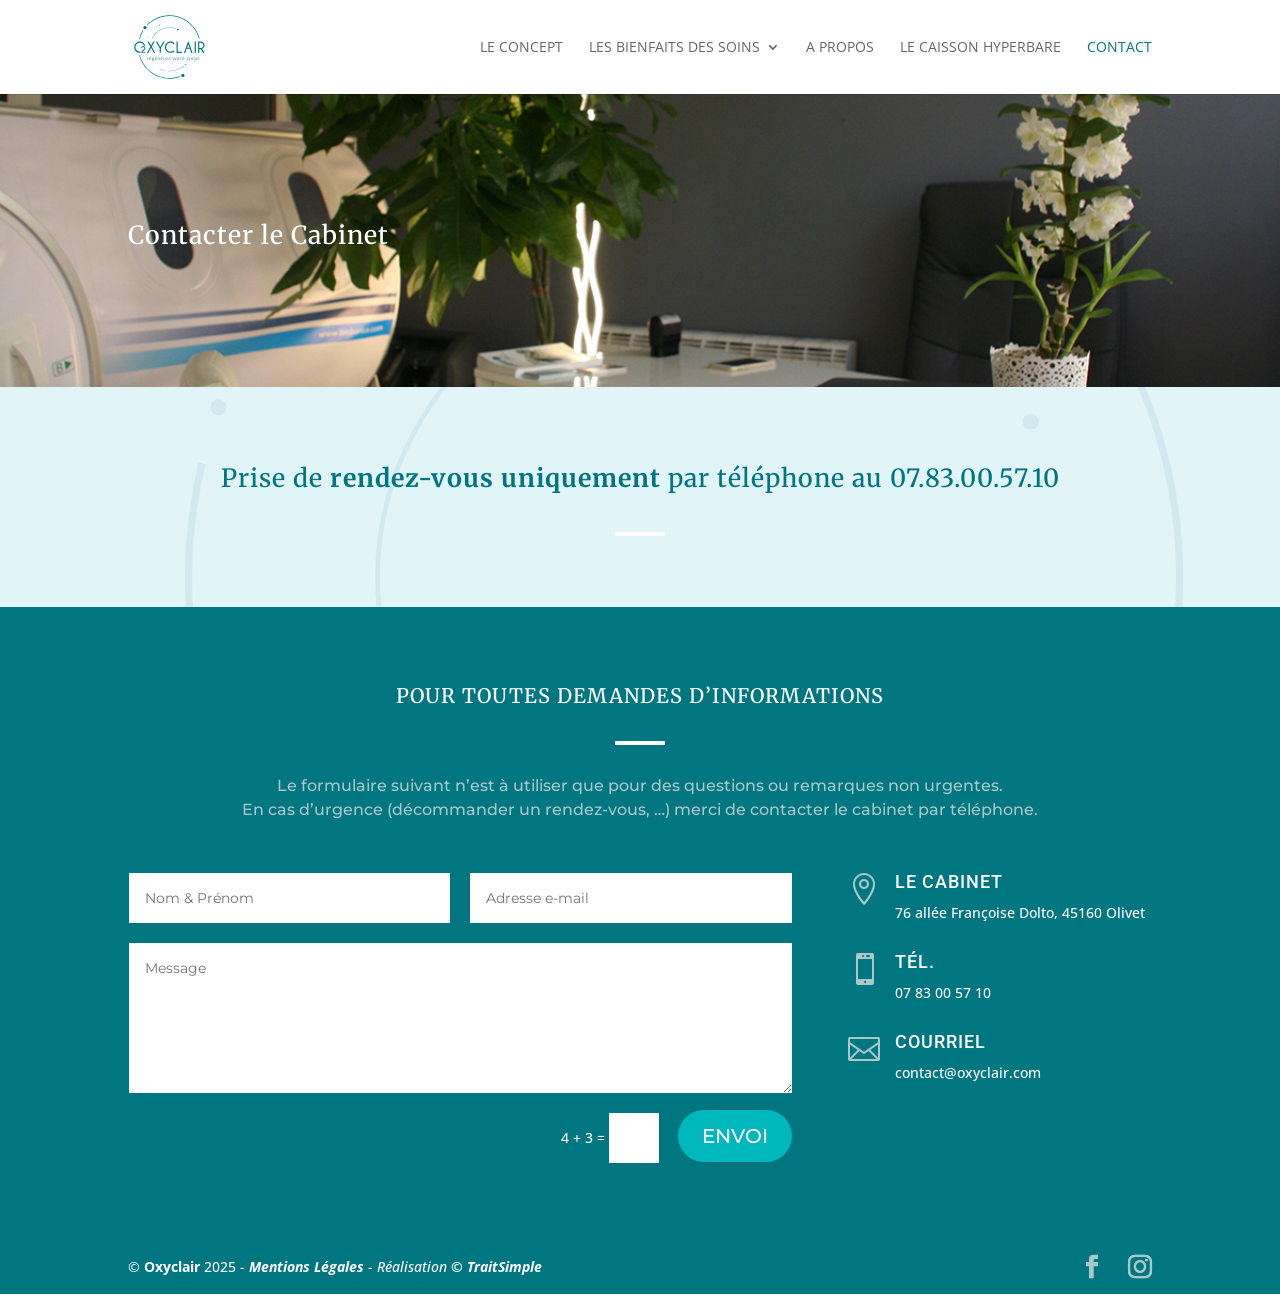
<file: nous-contacter/index.html>
<!DOCTYPE html>
<!--[if IE 6]>
<html id="ie6" lang="fr-FR">
<![endif]-->
<!--[if IE 7]>
<html id="ie7" lang="fr-FR">
<![endif]-->
<!--[if IE 8]>
<html id="ie8" lang="fr-FR">
<![endif]-->
<!--[if !(IE 6) | !(IE 7) | !(IE 8)  ]><!-->
<html lang="fr-FR">
<!--<![endif]-->

<!-- Mirrored from oxyclair.com/nous-contacter/ by HTTrack Website Copier/3.x [XR&CO'2014], Sun, 09 Mar 2025 16:05:06 GMT -->
<!-- Added by HTTrack --><meta http-equiv="content-type" content="text/html;charset=UTF-8" /><!-- /Added by HTTrack -->
<head>
	<meta charset="UTF-8" />
			
	<meta http-equiv="X-UA-Compatible" content="IE=edge">
	<link rel="pingback" href="../xmlrpc.php" />

		<!--[if lt IE 9]>
	<script src="https://oxyclair.com/wp-content/themes/Divi/js/html5.js" type="text/javascript"></script>
	<![endif]-->

	<script type="text/javascript">
		document.documentElement.className = 'js';
	</script>

	<script>var et_site_url='../index.html';var et_post_id='30045';function et_core_page_resource_fallback(a,b){"undefined"===typeof b&&(b=a.sheet.cssRules&&0===a.sheet.cssRules.length);b&&(a.onerror=null,a.onload=null,a.href?a.href=et_site_url+"/?et_core_page_resource="+a.id+et_post_id:a.src&&(a.src=et_site_url+"/?et_core_page_resource="+a.id+et_post_id))}
</script><title>Nous Contacter | Oxyclair</title>
<link rel='dns-prefetch' href='http://fonts.googleapis.com/' />
<link rel='dns-prefetch' href='http://s.w.org/' />
<link rel="alternate" type="application/rss+xml" title="Oxyclair &raquo; Flux" href="../feed/index.html" />
<link rel="alternate" type="application/rss+xml" title="Oxyclair &raquo; Flux des commentaires" href="../comments/feed/index.html" />
		<script type="text/javascript">
			window._wpemojiSettings = {"baseUrl":"https:\/\/s.w.org\/images\/core\/emoji\/12.0.0-1\/72x72\/","ext":".png","svgUrl":"https:\/\/s.w.org\/images\/core\/emoji\/12.0.0-1\/svg\/","svgExt":".svg","source":{"concatemoji":"https:\/\/oxyclair.com\/wp-includes\/js\/wp-emoji-release.min.js?ver=5.4.16"}};
			/*! This file is auto-generated */
			!function(e,a,t){var n,r,o,i=a.createElement("canvas"),p=i.getContext&&i.getContext("2d");function s(e,t){var a=String.fromCharCode;p.clearRect(0,0,i.width,i.height),p.fillText(a.apply(this,e),0,0);e=i.toDataURL();return p.clearRect(0,0,i.width,i.height),p.fillText(a.apply(this,t),0,0),e===i.toDataURL()}function c(e){var t=a.createElement("script");t.src=e,t.defer=t.type="text/javascript",a.getElementsByTagName("head")[0].appendChild(t)}for(o=Array("flag","emoji"),t.supports={everything:!0,everythingExceptFlag:!0},r=0;r<o.length;r++)t.supports[o[r]]=function(e){if(!p||!p.fillText)return!1;switch(p.textBaseline="top",p.font="600 32px Arial",e){case"flag":return s([127987,65039,8205,9895,65039],[127987,65039,8203,9895,65039])?!1:!s([55356,56826,55356,56819],[55356,56826,8203,55356,56819])&&!s([55356,57332,56128,56423,56128,56418,56128,56421,56128,56430,56128,56423,56128,56447],[55356,57332,8203,56128,56423,8203,56128,56418,8203,56128,56421,8203,56128,56430,8203,56128,56423,8203,56128,56447]);case"emoji":return!s([55357,56424,55356,57342,8205,55358,56605,8205,55357,56424,55356,57340],[55357,56424,55356,57342,8203,55358,56605,8203,55357,56424,55356,57340])}return!1}(o[r]),t.supports.everything=t.supports.everything&&t.supports[o[r]],"flag"!==o[r]&&(t.supports.everythingExceptFlag=t.supports.everythingExceptFlag&&t.supports[o[r]]);t.supports.everythingExceptFlag=t.supports.everythingExceptFlag&&!t.supports.flag,t.DOMReady=!1,t.readyCallback=function(){t.DOMReady=!0},t.supports.everything||(n=function(){t.readyCallback()},a.addEventListener?(a.addEventListener("DOMContentLoaded",n,!1),e.addEventListener("load",n,!1)):(e.attachEvent("onload",n),a.attachEvent("onreadystatechange",function(){"complete"===a.readyState&&t.readyCallback()})),(n=t.source||{}).concatemoji?c(n.concatemoji):n.wpemoji&&n.twemoji&&(c(n.twemoji),c(n.wpemoji)))}(window,document,window._wpemojiSettings);
		</script>
		<meta content="traitsimple v.0.1.0" name="generator"/><style type="text/css">
img.wp-smiley,
img.emoji {
	display: inline !important;
	border: none !important;
	box-shadow: none !important;
	height: 1em !important;
	width: 1em !important;
	margin: 0 .07em !important;
	vertical-align: -0.1em !important;
	background: none !important;
	padding: 0 !important;
}
</style>
	<link rel='stylesheet' id='wp-block-library-css'  href='../wp-includes/css/dist/block-library/style.mine789.css?ver=5.4.16' type='text/css' media='all' />
<link rel='stylesheet' id='Divi-css'  href='../wp-content/themes/Divi/stylee789.css?ver=5.4.16' type='text/css' media='all' />
<link rel='stylesheet' id='divi-fonts-css'  href='https://fonts.googleapis.com/css?family=Open+Sans:300italic,400italic,600italic,700italic,800italic,400,300,600,700,800&amp;subset=latin,latin-ext' type='text/css' media='all' />
<link rel='stylesheet' id='divi-style-css'  href='../wp-content/themes/traitsimple/style2eaf.css?ver=3.0.86' type='text/css' media='all' />
<link rel='stylesheet' id='dashicons-css'  href='../wp-includes/css/dashicons.mine789.css?ver=5.4.16' type='text/css' media='all' />
<script type='text/javascript' src='../wp-includes/js/jquery/jquery4a5f.js?ver=1.12.4-wp'></script>
<script type='text/javascript' src='../wp-includes/js/jquery/jquery-migrate.min330a.js?ver=1.4.1'></script>
<script>
				document.addEventListener( "DOMContentLoaded", function( event ) {
					window.et_location_hash = window.location.hash;
					if ( "" !== window.et_location_hash ) {
						// Prevent jump to anchor - Firefox
						window.scrollTo( 0, 0 );
						var et_anchor_element = document.getElementById( window.et_location_hash.substring( 1 ) );
						if( et_anchor_element === null ) {
						    return;
						}
						window.et_location_hash_style = et_anchor_element.style.display;
						// Prevent jump to anchor - Other Browsers
						et_anchor_element.style.display = "none";
					}
				} );
		</script><link rel='https://api.w.org/' href='../wp-json/index.html' />
<link rel="EditURI" type="application/rsd+xml" title="RSD" href="../xmlrpc0db0.php?rsd" />
<link rel="wlwmanifest" type="application/wlwmanifest+xml" href="../wp-includes/wlwmanifest.xml" /> 
<meta name="generator" content="WordPress 5.4.16" />
<link rel="canonical" href="index.html" />
<link rel='shortlink' href='../index8ed7.html?p=30045' />
<link rel="alternate" type="application/json+oembed" href="../wp-json/oembed/1.0/embed2d37.json?url=https%3A%2F%2Foxyclair.com%2Fnous-contacter%2F" />
<link rel="alternate" type="text/xml+oembed" href="../wp-json/oembed/1.0/embeda8dc?url=https%3A%2F%2Foxyclair.com%2Fnous-contacter%2F&amp;format=xml" />
<meta name="viewport" content="width=device-width, initial-scale=1.0, maximum-scale=1.0, user-scalable=0" /><link rel="shortcut icon" href="../wp-content/uploads/2017/11/picto-bleu.png" /><link rel="stylesheet" id="et-core-unified-cached-inline-styles" href="../wp-content/cache/et/30045/et-core-unified-17409928934821.min.css" onerror="et_core_page_resource_fallback(this, true)" onload="et_core_page_resource_fallback(this)" /></head>
<body class="page-template-default page page-id-30045 et_pb_button_helper_class et_fixed_nav et_show_nav et_cover_background et_pb_gutter windows et_pb_gutters3 et_primary_nav_dropdown_animation_fade et_secondary_nav_dropdown_animation_fade et_pb_footer_columns4 et_header_style_left et_pb_svg_logo et_pb_pagebuilder_layout et_right_sidebar et_divi_theme unknown et_minified_js et_minified_css">
	<div id="page-container">

	
	
		<header id="main-header" data-height-onload="80">
			<div class="container clearfix et_menu_container">
							<div class="logo_container">
					<span class="logo_helper"></span>
					<a href="../index.html">
						<img src="../wp-content/uploads/2017/11/logo-baseline-bleu.svg" alt="Oxyclair" id="logo" data-height-percentage="80" />
					</a>
				</div>
				<div id="et-top-navigation" data-height="80" data-fixed-height="80">
											<nav id="top-menu-nav">
						<ul id="top-menu" class="nav"><li id="menu-item-30050" class="menu-item menu-item-type-custom menu-item-object-custom menu-item-30050"><a href="../index.html#concept">Le Concept</a></li>
<li id="menu-item-30051" class="menu-item menu-item-type-custom menu-item-object-custom menu-item-has-children menu-item-30051"><a href="../index.html#bienfaits">Les bienfaits des soins</a>
<ul class="sub-menu">
	<li id="menu-item-30052" class="menu-item menu-item-type-custom menu-item-object-custom menu-item-30052"><a href="../index.html#benefices">Amélioration de la vie quotidienne</a></li>
	<li id="menu-item-30053" class="menu-item menu-item-type-custom menu-item-object-custom menu-item-30053"><a href="../index.html#performance">Performance sportive</a></li>
	<li id="menu-item-30054" class="menu-item menu-item-type-custom menu-item-object-custom menu-item-30054"><a href="../index.html#recuperation">Meilleure récupération</a></li>
</ul>
</li>
<li id="menu-item-30055" class="menu-item menu-item-type-custom menu-item-object-custom menu-item-30055"><a href="../index.html#a-propos">A propos</a></li>
<li id="menu-item-30056" class="menu-item menu-item-type-custom menu-item-object-custom menu-item-30056"><a href="../index.html#caisson-hyperbare">Le caisson hyperbare</a></li>
<li id="menu-item-30057" class="menu-item menu-item-type-post_type menu-item-object-page current-menu-item page_item page-item-30045 current_page_item menu-item-30057"><a href="index.html" aria-current="page">Contact</a></li>
</ul>						</nav>
					
					
					
					
					<div id="et_mobile_nav_menu">
				<div class="mobile_nav closed">
					<span class="select_page">Sélectionner une page</span>
					<span class="mobile_menu_bar mobile_menu_bar_toggle"></span>
				</div>
			</div>				</div> <!-- #et-top-navigation -->
			</div> <!-- .container -->
			<div class="et_search_outer">
				<div class="container et_search_form_container">
					<form role="search" method="get" class="et-search-form" action="https://oxyclair.com/">
					<input type="search" class="et-search-field" placeholder="Rechercher &hellip;" value="" name="s" title="Rechercher:" />					</form>
					<span class="et_close_search_field"></span>
				</div>
			</div>
		</header> <!-- #main-header -->

		<div id="et-main-area">

<div id="main-content">


			
				<article id="post-30045" class="post-30045 page type-page status-publish hentry">

				
					<div class="entry-content">
					<div class="et_pb_section  et_pb_section_0 et_pb_with_background et_section_regular">
				
				
				
					<div class=" et_pb_row et_pb_row_0">
				<div class="et_pb_column et_pb_column_4_4  et_pb_column_0 et-last-child">
				
				
				<div class="et_pb_text et_pb_module et_pb_bg_layout_dark et_pb_text_align_left  et_pb_text_0">
				
				
				<div class="et_pb_text_inner">
					<h2>Contacter le Cabinet</h2>
				</div>
			</div> <!-- .et_pb_text -->
			</div> <!-- .et_pb_column -->
				
				
			</div> <!-- .et_pb_row -->
				
			</div> <!-- .et_pb_section --><div id="bienfaits" class="et_pb_section et_pb_section_parallax  et_pb_section_1 et_pb_with_background et_section_regular">
				<div class="et_parallax_bg et_pb_parallax_css" style="background-image: url(../wp-content/uploads/2017/11/ellipse-clair-oxyclair.svg);"></div>
				
				
					<div class=" et_pb_row et_pb_row_1">
				<div class="et_pb_column et_pb_column_4_4  et_pb_column_1 et-last-child">
				
				
				<div class="et_pb_text et_pb_module et_pb_bg_layout_dark et_pb_text_align_center  et_pb_text_1">
				
				
				<div class="et_pb_text_inner">
					<h3><span style="color: #007681;">Prise de <strong>rendez-vous uniquement </strong>par téléphone au 07.83.00.57.10</span></h3>
				</div>
			</div> <!-- .et_pb_text --><div class="et_pb_module et_pb_space et_pb_divider et_pb_divider_0 et_pb_divider_position_"><div class="et_pb_divider_internal"></div></div>
			</div> <!-- .et_pb_column -->
				
				
			</div> <!-- .et_pb_row -->
				
			</div> <!-- .et_pb_section --><div class="et_pb_section  et_pb_section_2 et_pb_with_background et_section_regular">
				
				
				
					<div class=" et_pb_row et_pb_row_2">
				<div class="et_pb_column et_pb_column_4_4  et_pb_column_2 et-last-child">
				
				
				<div class="et_pb_text et_pb_module et_pb_bg_layout_dark et_pb_text_align_center  et_pb_text_2">
				
				
				<div class="et_pb_text_inner">
					Pour toutes demandes d&rsquo;informations
				</div>
			</div> <!-- .et_pb_text --><div class="et_pb_module et_pb_space et_pb_divider et_pb_divider_1 et_pb_divider_position_center"><div class="et_pb_divider_internal"></div></div><div class="et_pb_text et_pb_module et_pb_bg_layout_dark et_pb_text_align_center  et_pb_text_3">
				
				
				<div class="et_pb_text_inner">
					<p>Le formulaire suivant n’est à utiliser que pour des questions ou remarques non urgentes.<br />
En cas d’urgence (décommander un rendez-vous, …) merci de contacter le cabinet par téléphone.</p>
				</div>
			</div> <!-- .et_pb_text -->
			</div> <!-- .et_pb_column -->
				
				
			</div> <!-- .et_pb_row --><div class=" et_pb_row et_pb_row_3">
				<div class="et_pb_column et_pb_column_2_3  et_pb_column_3">
				
				
				
			<div id="et_pb_contact_form_0" class="et_pb_module et_pb_contact_form_container clearfix  et_pb_contact_form_0" data-form_unique_num="0">
				
				
				
				<div class="et-pb-contact-message"></div>
				
				<div class="et_pb_contact">
					<form class="et_pb_contact_form clearfix" method="post" action="https://oxyclair.com/nous-contacter/">
						<p class="et_pb_contact_field et_pb_contact_field_0 et_pb_contact_field_half" data-id="name" data-type="input">
				
				
				<label for="et_pb_contact_name_1" class="et_pb_contact_form_label">Nom &amp; Prénom</label>
				<input type="text" id="et_pb_contact_name_1" class="input" value="" name="et_pb_contact_name_1" data-required_mark="required" data-field_type="input" data-original_id="name" placeholder="Nom &amp; Prénom">
			</p><p class="et_pb_contact_field et_pb_contact_field_1 et_pb_contact_field_half et_pb_contact_field_last" data-id="email" data-type="email">
				
				
				<label for="et_pb_contact_email_1" class="et_pb_contact_form_label">Adresse e-mail</label>
				<input type="text" id="et_pb_contact_email_1" class="input" value="" name="et_pb_contact_email_1" data-required_mark="required" data-field_type="email" data-original_id="email" placeholder="Adresse e-mail">
			</p><p class="et_pb_contact_field et_pb_contact_field_2 et_pb_contact_field_last" data-id="message" data-type="text">
				
				
				<label for="et_pb_contact_message_1" class="et_pb_contact_form_label">Message</label>
				<textarea name="et_pb_contact_message_1" id="et_pb_contact_message_1" class="et_pb_contact_message input" data-required_mark="required" data-field_type="text" data-original_id="message" placeholder="Message"></textarea>
			</p>
						<input type="hidden" value="et_contact_proccess" name="et_pb_contactform_submit_0">
						<input type="text" value="" name="et_pb_contactform_validate_0" class="et_pb_contactform_validate_field" />
						<div class="et_contact_bottom_container">
							
			<div class="et_pb_contact_right">
				<p class="clearfix">
					<span class="et_pb_contact_captcha_question">4 + 3</span> = <input type="text" size="2" class="input et_pb_contact_captcha" data-first_digit="4" data-second_digit="3" value="" name="et_pb_contact_captcha_0" data-required_mark="required">
				</p>
			</div> <!-- .et_pb_contact_right -->
							<button type="submit" class="et_pb_contact_submit et_pb_button">Envoi</button>
						</div>
						<input type="hidden" id="_wpnonce-et-pb-contact-form-submitted" name="_wpnonce-et-pb-contact-form-submitted" value="6ea1f072d2" /><input type="hidden" name="_wp_http_referer" value="/nous-contacter/" />
					</form>
				</div> <!-- .et_pb_contact -->
			</div> <!-- .et_pb_contact_form_container -->
			
			</div> <!-- .et_pb_column --><div class="et_pb_column et_pb_column_1_3  et_pb_column_4 et-last-child">
				
				
				<div class="et_pb_blurb et_pb_module et_pb_bg_layout_dark et_pb_text_align_left  et_pb_blurb_0 et_pb_blurb_position_left">
				
				
				<div class="et_pb_blurb_content">
					<div class="et_pb_main_blurb_image"><a href="https://www.google.com/maps/dir//131+Avenue+du+Prado,+13008+Marseille/@43.2797293,5.385589,17z/data=!4m16!1m7!3m6!1s0x12c9c0acb227aff9:0x1adb75bef013bad0!2s131+Avenue+du+Prado,+13008+Marseille!3b1!8m2!3d43.2797293!4d5.3877777!4m7!1m0!1m5!1m1!1s0x12c9c0acb227aff9:0x1adb75bef013bad0!2m2!1d5.3877777!2d43.2797293" target="_blank"><span class="et-pb-icon et-waypoint et_pb_animation_top" style="color: #abc7ca;">&#xe01d;</span></a></div>
					<div class="et_pb_blurb_container">
						<h4 class="et_pb_module_header"><a href="https://www.google.com/maps/dir//131+Avenue+du+Prado,+13008+Marseille/@43.2797293,5.385589,17z/data=!4m16!1m7!3m6!1s0x12c9c0acb227aff9:0x1adb75bef013bad0!2s131+Avenue+du+Prado,+13008+Marseille!3b1!8m2!3d43.2797293!4d5.3877777!4m7!1m0!1m5!1m1!1s0x12c9c0acb227aff9:0x1adb75bef013bad0!2m2!1d5.3877777!2d43.2797293" target="_blank">Le Cabinet</a></h4>
						<div class="et_pb_blurb_description">
							<p>76 allée Françoise Dolto, 45160 Olivet</p>
						</div><!-- .et_pb_blurb_description -->
					</div>
				</div> <!-- .et_pb_blurb_content -->
			</div> <!-- .et_pb_blurb --><div class="et_pb_blurb et_pb_module et_pb_bg_layout_dark et_pb_text_align_left  et_pb_blurb_1 et_pb_blurb_position_left">
				
				
				<div class="et_pb_blurb_content">
					<div class="et_pb_main_blurb_image"><span class="et-pb-icon et-waypoint et_pb_animation_top" style="color: #abc7ca;">&#xe00b;</span></div>
					<div class="et_pb_blurb_container">
						<h4 class="et_pb_module_header">Tél.</h4>
						<div class="et_pb_blurb_description">
							07 83 00 57 10
						</div><!-- .et_pb_blurb_description -->
					</div>
				</div> <!-- .et_pb_blurb_content -->
			</div> <!-- .et_pb_blurb --><div class="et_pb_blurb et_pb_module et_pb_bg_layout_dark et_pb_text_align_left  et_pb_blurb_2 et_pb_blurb_position_left">
				
				
				<div class="et_pb_blurb_content">
					<div class="et_pb_main_blurb_image"><span class="et-pb-icon et-waypoint et_pb_animation_top" style="color: #abc7ca;">&#xe010;</span></div>
					<div class="et_pb_blurb_container">
						<h4 class="et_pb_module_header">Courriel</h4>
						<div class="et_pb_blurb_description">
							<div class="page" title="Page 2">
<div class="layoutArea">
<div class="column">
<p>contact@oxyclair.com</p>
</div>
</div>
</div>
						</div><!-- .et_pb_blurb_description -->
					</div>
				</div> <!-- .et_pb_blurb_content -->
			</div> <!-- .et_pb_blurb -->
			</div> <!-- .et_pb_column -->
				
				
			</div> <!-- .et_pb_row -->
				
			</div> <!-- .et_pb_section -->					</div> <!-- .entry-content -->

				
				</article> <!-- .et_pb_post -->

			

</div> <!-- #main-content -->

<!--
 * Ce fichier du theme enfant modifie le footer du theme Divi v3
 * Author:   Vincent Grimoin https://traitsimple.fr
 * Creation date 5 juillet 2017
-->

    
			<footer id="main-footer">
				

		
				<div id="footer-bottom">
					<div class="container clearfix">
				<ul class="et-social-icons">

	<li class="et-social-icon et-social-facebook">
		<a href="https://www.facebook.com/oxyclair/" target="_blank" class="icon">
			<span>Facebook</span>
		</a>
	</li>
<li class="et-social-icon et-social-instagram">
<a href="https://www.instagram.com/oxyclair/" target="_blank" class="icon">
<span>Instagram</span>
</a>
</li>
</ul>
						<p id="footer-info">&copy; <a href="../index.html" rel="home">Oxyclair</a> 2025 - <em><a  title="Mentions Légales" href="../mentions-legales/index.html">Mentions Légales</a></em> - <em>Réalisation <a target="_blank" title="TraitSimple" href="https://www.traitsimple.fr/">&copy; TraitSimple</a></em></p>
					</div>	<!-- .container -->
				</div>
			</footer> <!-- #main-footer -->
		</div> <!-- #et-main-area -->


	</div> <!-- #page-container -->

		<script type="text/javascript">
		var et_animation_data = [];
	</script>
	<link rel='stylesheet' id='et-builder-googlefonts-css'  href='https://fonts.googleapis.com/css?family=Merriweather:300,300italic,regular,italic,700,700italic,900,900italic|Open+Sans:300,300italic,regular,italic,600,600italic,700,700italic,800,800italic|Montserrat:100,100italic,200,200italic,300,300italic,regular,italic,500,500italic,600,600italic,700,700italic,800,800italic,900,900italic|Roboto:100,100italic,300,300italic,regular,italic,500,500italic,700,700italic,900,900italic&amp;subset=latin,latin-ext' type='text/css' media='all' />
<script type='text/javascript'>
/* <![CDATA[ */
var et_shortcodes_strings = {"previous":"Pr\u00e9c\u00e9dent","next":"Suivant"};
var et_pb_custom = {"ajaxurl":"https:\/\/oxyclair.com\/wp-admin\/admin-ajax.php","images_uri":"https:\/\/oxyclair.com\/wp-content\/themes\/Divi\/images","builder_images_uri":"https:\/\/oxyclair.com\/wp-content\/themes\/Divi\/includes\/builder\/images","et_frontend_nonce":"ea05cfdd77","subscription_failed":"Veuillez v\u00e9rifier les champs ci-dessous pour vous assurer que vous avez entr\u00e9 les informations correctes.","et_ab_log_nonce":"f818780ccb","fill_message":"S'il vous pla\u00eet, remplissez les champs suivants:","contact_error_message":"Veuillez corriger les erreurs suivantes :","invalid":"E-mail non valide","captcha":"Captcha","prev":"Pr\u00e9c\u00e9dent","previous":"Pr\u00e9c\u00e9dente","next":"Prochaine","wrong_captcha":"Vous avez entr\u00e9 le mauvais num\u00e9ro dans le captcha.","is_builder_plugin_used":"","ignore_waypoints":"no","is_divi_theme_used":"1","widget_search_selector":".widget_search","is_ab_testing_active":"","page_id":"30045","unique_test_id":"","ab_bounce_rate":"5","is_cache_plugin_active":"no","is_shortcode_tracking":""};
var et_pb_box_shadow_elements = [];
/* ]]> */
</script>
<script type='text/javascript' src='../wp-content/themes/Divi/js/custom.min2eaf.js?ver=3.0.86'></script>
<script type='text/javascript' src='../wp-includes/js/wp-embed.mine789.js?ver=5.4.16'></script>
<script>
jQuery(function($){
    $('.et_pb_accordion .et_pb_toggle_open').addClass('et_pb_toggle_close').removeClass('et_pb_toggle_open');

    $('.et_pb_accordion .et_pb_toggle').click(function() {
      $this = $(this);
      setTimeout(function(){
         $this.closest('.et_pb_accordion').removeClass('et_pb_accordion_toggling');
      },700);
    });
});
</script>
</body>

<!-- Mirrored from oxyclair.com/nous-contacter/ by HTTrack Website Copier/3.x [XR&CO'2014], Sun, 09 Mar 2025 16:05:06 GMT -->
</html>
</file>
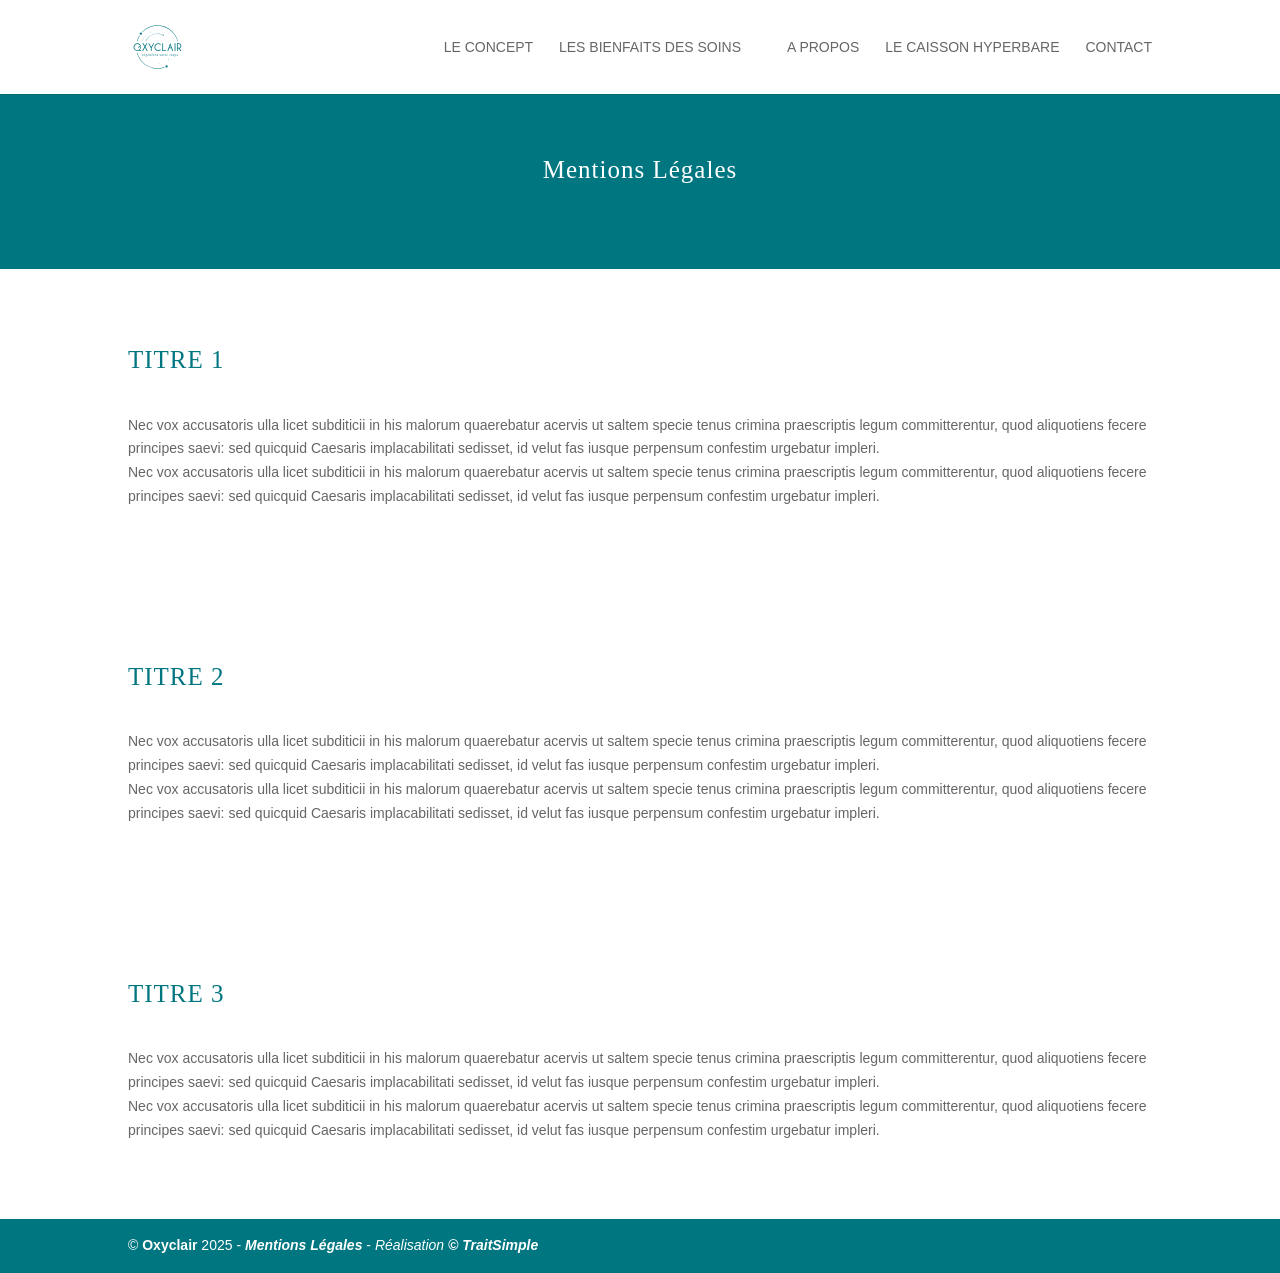
<file: index0001.html>
<HTML>
<!-- Created by HTTrack Website Copier/3.49-2 [XR&CO'2014] -->

<!-- Mirrored from oxyclair.com/?p=30087 by HTTrack Website Copier/3.x [XR&CO'2014], Sun, 09 Mar 2025 16:05:08 GMT -->
<!-- Added by HTTrack --><meta http-equiv="content-type" content="text/html;charset=UTF-8" /><!-- /Added by HTTrack -->
<HEAD>
<META HTTP-EQUIV="Content-Type" CONTENT="text/html;charset=UTF-8"><META HTTP-EQUIV="Refresh" CONTENT="0; URL=mentions-legales/index.html"><TITLE>Page has moved</TITLE>
</HEAD>
<BODY>
<A HREF="mentions-legales/index.html"><h3>Click here...</h3></A>
</BODY>
<!-- Created by HTTrack Website Copier/3.49-2 [XR&CO'2014] -->

<!-- Mirrored from oxyclair.com/?p=30087 by HTTrack Website Copier/3.x [XR&CO'2014], Sun, 09 Mar 2025 16:05:08 GMT -->
</HTML>
</file>
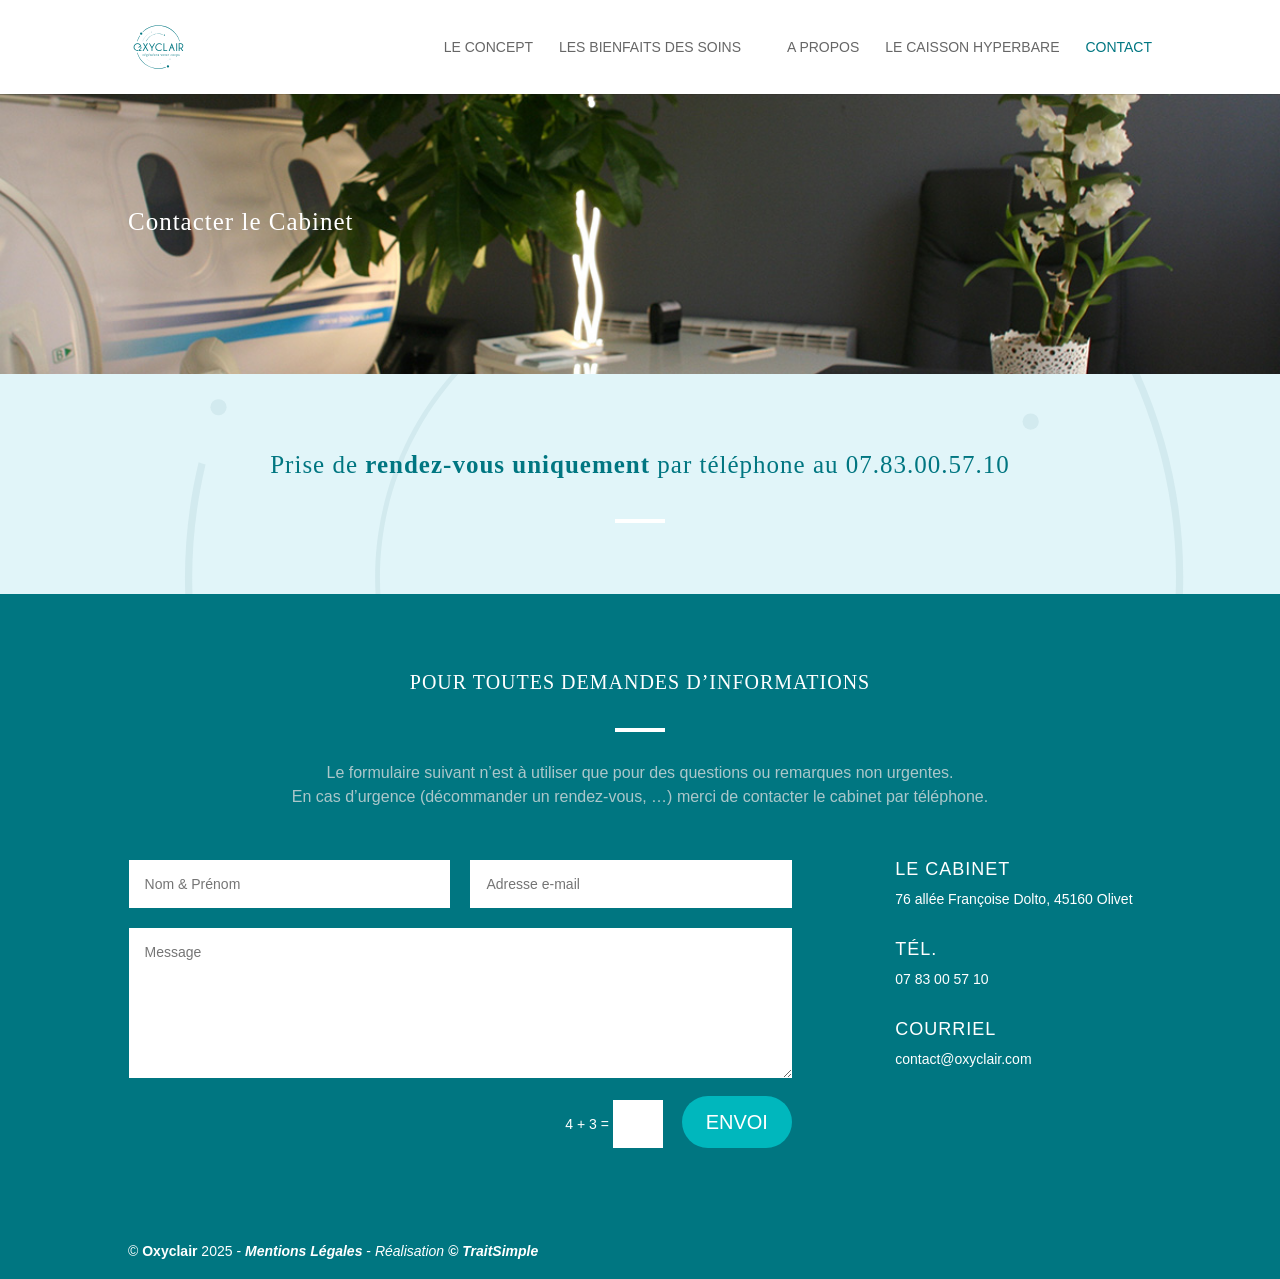
<file: index8ed7.html>
<HTML>
<!-- Created by HTTrack Website Copier/3.49-2 [XR&CO'2014] -->

<!-- Mirrored from oxyclair.com/?p=30045 by HTTrack Website Copier/3.x [XR&CO'2014], Sun, 09 Mar 2025 16:05:08 GMT -->
<!-- Added by HTTrack --><meta http-equiv="content-type" content="text/html;charset=UTF-8" /><!-- /Added by HTTrack -->
<HEAD>
<META HTTP-EQUIV="Content-Type" CONTENT="text/html;charset=UTF-8"><META HTTP-EQUIV="Refresh" CONTENT="0; URL=nous-contacter/index.html"><TITLE>Page has moved</TITLE>
</HEAD>
<BODY>
<A HREF="nous-contacter/index.html"><h3>Click here...</h3></A>
</BODY>
<!-- Created by HTTrack Website Copier/3.49-2 [XR&CO'2014] -->

<!-- Mirrored from oxyclair.com/?p=30045 by HTTrack Website Copier/3.x [XR&CO'2014], Sun, 09 Mar 2025 16:05:08 GMT -->
</HTML>
</file>
<file: wp-includes/css/dist/block-library/style.mine789.css>
.wp-block-audio figcaption{margin-top:.5em;margin-bottom:1em}.wp-block-audio audio{width:100%;min-width:300px}.wp-block-button{color:#fff}.wp-block-button.aligncenter{text-align:center}.wp-block-button.alignright{text-align:right}.wp-block-button__link{background-color:#32373c;border:none;border-radius:28px;box-shadow:none;color:inherit;cursor:pointer;display:inline-block;font-size:18px;margin:0;padding:12px 24px;text-align:center;text-decoration:none;overflow-wrap:break-word}.wp-block-button__link:active,.wp-block-button__link:focus,.wp-block-button__link:hover,.wp-block-button__link:visited{color:inherit}.wp-gs .wp-block-button__link:not(.has-background){background-color:var(--wp-block-core-button--color--background,var(--wp-color--primary,#32373c))}.is-style-squared .wp-block-button__link{border-radius:0}.no-border-radius.wp-block-button__link{border-radius:0!important}.is-style-outline{color:#32373c}.is-style-outline .wp-block-button__link{background-color:transparent;border:2px solid}.wp-block-buttons .wp-block-button{display:inline-block;margin-right:8px;margin-bottom:8px}.wp-block-buttons.alignright .wp-block-button{margin-right:none;margin-left:8px}.wp-block-buttons.aligncenter,.wp-block-calendar{text-align:center}.wp-block-calendar tbody td,.wp-block-calendar th{padding:4px;border:1px solid #e2e4e7}.wp-block-calendar tfoot td{border:none}.wp-block-calendar table{width:100%;border-collapse:collapse;font-family:-apple-system,BlinkMacSystemFont,Segoe UI,Roboto,Oxygen-Sans,Ubuntu,Cantarell,Helvetica Neue,sans-serif}.wp-block-calendar table th{font-weight:400;background:#edeff0}.wp-block-calendar a{text-decoration:underline}.wp-block-calendar tfoot a{color:#00739c}.wp-block-calendar table caption,.wp-block-calendar table tbody{color:#40464d}.wp-block-categories.alignleft{margin-right:2em}.wp-block-categories.alignright{margin-left:2em}.wp-block-columns{display:flex;margin-bottom:28px;flex-wrap:wrap}@media (min-width:782px){.wp-block-columns{flex-wrap:nowrap}}.wp-block-columns.has-background{padding:20px 30px}.wp-block-column{flex-grow:1;min-width:0;word-break:break-word;overflow-wrap:break-word}@media (max-width:599px){.wp-block-column{flex-basis:100%!important}}@media (min-width:600px) and (max-width:781px){.wp-block-column{flex-basis:calc(50% - 16px)!important;flex-grow:0}.wp-block-column:nth-child(2n){margin-left:32px}}@media (min-width:782px){.wp-block-column{flex-basis:0;flex-grow:1}.wp-block-column[style]{flex-grow:0}.wp-block-column:not(:first-child){margin-left:32px}}.wp-block-columns.are-vertically-aligned-top{align-items:flex-start}.wp-block-columns.are-vertically-aligned-center{align-items:center}.wp-block-columns.are-vertically-aligned-bottom{align-items:flex-end}.wp-block-column.is-vertically-aligned-top{align-self:flex-start}.wp-block-column.is-vertically-aligned-center{-ms-grid-row-align:center;align-self:center}.wp-block-column.is-vertically-aligned-bottom{align-self:flex-end}.wp-block-column.is-vertically-aligned-bottom,.wp-block-column.is-vertically-aligned-center,.wp-block-column.is-vertically-aligned-top{width:100%}.wp-block-cover,.wp-block-cover-image{position:relative;background-color:#000;background-size:cover;background-position:50%;min-height:430px;height:100%;width:100%;display:flex;justify-content:center;align-items:center;overflow:hidden}.wp-block-cover-image.has-parallax,.wp-block-cover.has-parallax{background-attachment:fixed}@supports (-webkit-overflow-scrolling:touch){.wp-block-cover-image.has-parallax,.wp-block-cover.has-parallax{background-attachment:scroll}}@media (prefers-reduced-motion:reduce){.wp-block-cover-image.has-parallax,.wp-block-cover.has-parallax{background-attachment:scroll}}.wp-block-cover-image.has-background-dim:before,.wp-block-cover.has-background-dim:before{content:"";background-color:inherit}.wp-block-cover-image.has-background-dim:not(.has-background-gradient):before,.wp-block-cover-image .wp-block-cover__gradient-background,.wp-block-cover.has-background-dim:not(.has-background-gradient):before,.wp-block-cover .wp-block-cover__gradient-background{position:absolute;top:0;left:0;bottom:0;right:0;z-index:1}.wp-block-cover-image.has-background-dim:not(.has-background-gradient):before,.wp-block-cover-image .wp-block-cover__gradient-background,.wp-block-cover.has-background-dim:not(.has-background-gradient):before,.wp-block-cover .wp-block-cover__gradient-background{opacity:.5}.wp-block-cover-image.has-background-dim.has-background-dim-10:not(.has-background-gradient):before,.wp-block-cover.has-background-dim.has-background-dim-10:not(.has-background-gradient):before{opacity:.1}.wp-block-cover-image.has-background-dim.has-background-dim-10 .wp-block-cover__gradient-background,.wp-block-cover.has-background-dim.has-background-dim-10 .wp-block-cover__gradient-background{opacity:.1}.wp-block-cover-image.has-background-dim.has-background-dim-20:not(.has-background-gradient):before,.wp-block-cover.has-background-dim.has-background-dim-20:not(.has-background-gradient):before{opacity:.2}.wp-block-cover-image.has-background-dim.has-background-dim-20 .wp-block-cover__gradient-background,.wp-block-cover.has-background-dim.has-background-dim-20 .wp-block-cover__gradient-background{opacity:.2}.wp-block-cover-image.has-background-dim.has-background-dim-30:not(.has-background-gradient):before,.wp-block-cover.has-background-dim.has-background-dim-30:not(.has-background-gradient):before{opacity:.3}.wp-block-cover-image.has-background-dim.has-background-dim-30 .wp-block-cover__gradient-background,.wp-block-cover.has-background-dim.has-background-dim-30 .wp-block-cover__gradient-background{opacity:.3}.wp-block-cover-image.has-background-dim.has-background-dim-40:not(.has-background-gradient):before,.wp-block-cover.has-background-dim.has-background-dim-40:not(.has-background-gradient):before{opacity:.4}.wp-block-cover-image.has-background-dim.has-background-dim-40 .wp-block-cover__gradient-background,.wp-block-cover.has-background-dim.has-background-dim-40 .wp-block-cover__gradient-background{opacity:.4}.wp-block-cover-image.has-background-dim.has-background-dim-50:not(.has-background-gradient):before,.wp-block-cover.has-background-dim.has-background-dim-50:not(.has-background-gradient):before{opacity:.5}.wp-block-cover-image.has-background-dim.has-background-dim-50 .wp-block-cover__gradient-background,.wp-block-cover.has-background-dim.has-background-dim-50 .wp-block-cover__gradient-background{opacity:.5}.wp-block-cover-image.has-background-dim.has-background-dim-60:not(.has-background-gradient):before,.wp-block-cover.has-background-dim.has-background-dim-60:not(.has-background-gradient):before{opacity:.6}.wp-block-cover-image.has-background-dim.has-background-dim-60 .wp-block-cover__gradient-background,.wp-block-cover.has-background-dim.has-background-dim-60 .wp-block-cover__gradient-background{opacity:.6}.wp-block-cover-image.has-background-dim.has-background-dim-70:not(.has-background-gradient):before,.wp-block-cover.has-background-dim.has-background-dim-70:not(.has-background-gradient):before{opacity:.7}.wp-block-cover-image.has-background-dim.has-background-dim-70 .wp-block-cover__gradient-background,.wp-block-cover.has-background-dim.has-background-dim-70 .wp-block-cover__gradient-background{opacity:.7}.wp-block-cover-image.has-background-dim.has-background-dim-80:not(.has-background-gradient):before,.wp-block-cover.has-background-dim.has-background-dim-80:not(.has-background-gradient):before{opacity:.8}.wp-block-cover-image.has-background-dim.has-background-dim-80 .wp-block-cover__gradient-background,.wp-block-cover.has-background-dim.has-background-dim-80 .wp-block-cover__gradient-background{opacity:.8}.wp-block-cover-image.has-background-dim.has-background-dim-90:not(.has-background-gradient):before,.wp-block-cover.has-background-dim.has-background-dim-90:not(.has-background-gradient):before{opacity:.9}.wp-block-cover-image.has-background-dim.has-background-dim-90 .wp-block-cover__gradient-background,.wp-block-cover.has-background-dim.has-background-dim-90 .wp-block-cover__gradient-background{opacity:.9}.wp-block-cover-image.has-background-dim.has-background-dim-100:not(.has-background-gradient):before,.wp-block-cover.has-background-dim.has-background-dim-100:not(.has-background-gradient):before{opacity:1}.wp-block-cover-image.has-background-dim.has-background-dim-100 .wp-block-cover__gradient-background,.wp-block-cover.has-background-dim.has-background-dim-100 .wp-block-cover__gradient-background{opacity:1}.wp-block-cover-image.alignleft,.wp-block-cover-image.alignright,.wp-block-cover.alignleft,.wp-block-cover.alignright{max-width:290px;width:100%}.wp-block-cover-image:after,.wp-block-cover:after{display:block;content:"";font-size:0;min-height:inherit}@supports ((position:-webkit-sticky) or (position:sticky)){.wp-block-cover-image:after,.wp-block-cover:after{content:none}}.wp-block-cover-image.aligncenter,.wp-block-cover-image.alignleft,.wp-block-cover-image.alignright,.wp-block-cover.aligncenter,.wp-block-cover.alignleft,.wp-block-cover.alignright{display:flex}.wp-block-cover-image .wp-block-cover__inner-container,.wp-block-cover .wp-block-cover__inner-container{width:calc(100% - 70px);z-index:1;color:#f8f9f9}.wp-block-cover-image .wp-block-subhead:not(.has-text-color),.wp-block-cover-image h1:not(.has-text-color),.wp-block-cover-image h2:not(.has-text-color),.wp-block-cover-image h3:not(.has-text-color),.wp-block-cover-image h4:not(.has-text-color),.wp-block-cover-image h5:not(.has-text-color),.wp-block-cover-image h6:not(.has-text-color),.wp-block-cover-image p:not(.has-text-color),.wp-block-cover .wp-block-subhead:not(.has-text-color),.wp-block-cover h1:not(.has-text-color),.wp-block-cover h2:not(.has-text-color),.wp-block-cover h3:not(.has-text-color),.wp-block-cover h4:not(.has-text-color),.wp-block-cover h5:not(.has-text-color),.wp-block-cover h6:not(.has-text-color),.wp-block-cover p:not(.has-text-color){color:inherit}.wp-block-cover__video-background{position:absolute;top:50%;left:50%;transform:translateX(-50%) translateY(-50%);width:100%;height:100%;z-index:0;object-fit:cover}.wp-block-cover-image-text,.wp-block-cover-text,section.wp-block-cover-image h2{color:#fff}.wp-block-cover-image-text a,.wp-block-cover-image-text a:active,.wp-block-cover-image-text a:focus,.wp-block-cover-image-text a:hover,.wp-block-cover-text a,.wp-block-cover-text a:active,.wp-block-cover-text a:focus,.wp-block-cover-text a:hover,section.wp-block-cover-image h2 a,section.wp-block-cover-image h2 a:active,section.wp-block-cover-image h2 a:focus,section.wp-block-cover-image h2 a:hover{color:#fff}.wp-block-cover-image .wp-block-cover.has-left-content{justify-content:flex-start}.wp-block-cover-image .wp-block-cover.has-right-content{justify-content:flex-end}.wp-block-cover-image.has-left-content .wp-block-cover-image-text,.wp-block-cover.has-left-content .wp-block-cover-text,section.wp-block-cover-image.has-left-content>h2{margin-left:0;text-align:left}.wp-block-cover-image.has-right-content .wp-block-cover-image-text,.wp-block-cover.has-right-content .wp-block-cover-text,section.wp-block-cover-image.has-right-content>h2{margin-right:0;text-align:right}.wp-block-cover-image .wp-block-cover-image-text,.wp-block-cover .wp-block-cover-text,section.wp-block-cover-image>h2{font-size:2em;line-height:1.25;z-index:1;margin-bottom:0;max-width:580px;padding:14px;text-align:center}.block-editor-block-list__block[data-type="core/embed"][data-align=left],.block-editor-block-list__block[data-type="core/embed"][data-align=right],.wp-block-embed.alignleft,.wp-block-embed.alignright{max-width:360px;width:100%}.wp-block-embed{margin-bottom:1em}.wp-block-embed figcaption{margin-top:.5em;margin-bottom:1em}.wp-embed-responsive .wp-block-embed.wp-embed-aspect-1-1 .wp-block-embed__wrapper,.wp-embed-responsive .wp-block-embed.wp-embed-aspect-1-2 .wp-block-embed__wrapper,.wp-embed-responsive .wp-block-embed.wp-embed-aspect-4-3 .wp-block-embed__wrapper,.wp-embed-responsive .wp-block-embed.wp-embed-aspect-9-16 .wp-block-embed__wrapper,.wp-embed-responsive .wp-block-embed.wp-embed-aspect-16-9 .wp-block-embed__wrapper,.wp-embed-responsive .wp-block-embed.wp-embed-aspect-18-9 .wp-block-embed__wrapper,.wp-embed-responsive .wp-block-embed.wp-embed-aspect-21-9 .wp-block-embed__wrapper{position:relative}.wp-embed-responsive .wp-block-embed.wp-embed-aspect-1-1 .wp-block-embed__wrapper:before,.wp-embed-responsive .wp-block-embed.wp-embed-aspect-1-2 .wp-block-embed__wrapper:before,.wp-embed-responsive .wp-block-embed.wp-embed-aspect-4-3 .wp-block-embed__wrapper:before,.wp-embed-responsive .wp-block-embed.wp-embed-aspect-9-16 .wp-block-embed__wrapper:before,.wp-embed-responsive .wp-block-embed.wp-embed-aspect-16-9 .wp-block-embed__wrapper:before,.wp-embed-responsive .wp-block-embed.wp-embed-aspect-18-9 .wp-block-embed__wrapper:before,.wp-embed-responsive .wp-block-embed.wp-embed-aspect-21-9 .wp-block-embed__wrapper:before{content:"";display:block;padding-top:50%}.wp-embed-responsive .wp-block-embed.wp-embed-aspect-1-1 .wp-block-embed__wrapper iframe,.wp-embed-responsive .wp-block-embed.wp-embed-aspect-1-2 .wp-block-embed__wrapper iframe,.wp-embed-responsive .wp-block-embed.wp-embed-aspect-4-3 .wp-block-embed__wrapper iframe,.wp-embed-responsive .wp-block-embed.wp-embed-aspect-9-16 .wp-block-embed__wrapper iframe,.wp-embed-responsive .wp-block-embed.wp-embed-aspect-16-9 .wp-block-embed__wrapper iframe,.wp-embed-responsive .wp-block-embed.wp-embed-aspect-18-9 .wp-block-embed__wrapper iframe,.wp-embed-responsive .wp-block-embed.wp-embed-aspect-21-9 .wp-block-embed__wrapper iframe{position:absolute;top:0;right:0;bottom:0;left:0;width:100%;height:100%}.wp-embed-responsive .wp-block-embed.wp-embed-aspect-21-9 .wp-block-embed__wrapper:before{padding-top:42.85%}.wp-embed-responsive .wp-block-embed.wp-embed-aspect-18-9 .wp-block-embed__wrapper:before{padding-top:50%}.wp-embed-responsive .wp-block-embed.wp-embed-aspect-16-9 .wp-block-embed__wrapper:before{padding-top:56.25%}.wp-embed-responsive .wp-block-embed.wp-embed-aspect-4-3 .wp-block-embed__wrapper:before{padding-top:75%}.wp-embed-responsive .wp-block-embed.wp-embed-aspect-1-1 .wp-block-embed__wrapper:before{padding-top:100%}.wp-embed-responsive .wp-block-embed.wp-embed-aspect-9-16 .wp-block-embed__wrapper:before{padding-top:177.78%}.wp-embed-responsive .wp-block-embed.wp-embed-aspect-1-2 .wp-block-embed__wrapper:before{padding-top:200%}.wp-block-file{margin-bottom:1.5em}.wp-block-file.aligncenter{text-align:center}.wp-block-file.alignright{text-align:right}.wp-block-file .wp-block-file__button{background:#32373c;border-radius:2em;color:#fff;font-size:13px;padding:.5em 1em}.wp-block-file a.wp-block-file__button{text-decoration:none}.wp-block-file a.wp-block-file__button:active,.wp-block-file a.wp-block-file__button:focus,.wp-block-file a.wp-block-file__button:hover,.wp-block-file a.wp-block-file__button:visited{box-shadow:none;color:#fff;opacity:.85;text-decoration:none}.wp-block-file *+.wp-block-file__button{margin-left:.75em}.blocks-gallery-grid,.wp-block-gallery{display:flex;flex-wrap:wrap;list-style-type:none;padding:0;margin:0}.blocks-gallery-grid .blocks-gallery-image,.blocks-gallery-grid .blocks-gallery-item,.wp-block-gallery .blocks-gallery-image,.wp-block-gallery .blocks-gallery-item{margin:0 16px 16px 0;display:flex;flex-grow:1;flex-direction:column;justify-content:center;position:relative}.blocks-gallery-grid .blocks-gallery-image figure,.blocks-gallery-grid .blocks-gallery-item figure,.wp-block-gallery .blocks-gallery-image figure,.wp-block-gallery .blocks-gallery-item figure{margin:0;height:100%}@supports ((position:-webkit-sticky) or (position:sticky)){.blocks-gallery-grid .blocks-gallery-image figure,.blocks-gallery-grid .blocks-gallery-item figure,.wp-block-gallery .blocks-gallery-image figure,.wp-block-gallery .blocks-gallery-item figure{display:flex;align-items:flex-end;justify-content:flex-start}}.blocks-gallery-grid .blocks-gallery-image img,.blocks-gallery-grid .blocks-gallery-item img,.wp-block-gallery .blocks-gallery-image img,.wp-block-gallery .blocks-gallery-item img{display:block;max-width:100%;height:auto;width:100%}@supports ((position:-webkit-sticky) or (position:sticky)){.blocks-gallery-grid .blocks-gallery-image img,.blocks-gallery-grid .blocks-gallery-item img,.wp-block-gallery .blocks-gallery-image img,.wp-block-gallery .blocks-gallery-item img{width:auto}}.blocks-gallery-grid .blocks-gallery-image figcaption,.blocks-gallery-grid .blocks-gallery-item figcaption,.wp-block-gallery .blocks-gallery-image figcaption,.wp-block-gallery .blocks-gallery-item figcaption{position:absolute;bottom:0;width:100%;max-height:100%;overflow:auto;padding:40px 10px 9px;color:#fff;text-align:center;font-size:13px;background:linear-gradient(0deg,rgba(0,0,0,.7),rgba(0,0,0,.3) 70%,transparent)}.blocks-gallery-grid .blocks-gallery-image figcaption img,.blocks-gallery-grid .blocks-gallery-item figcaption img,.wp-block-gallery .blocks-gallery-image figcaption img,.wp-block-gallery .blocks-gallery-item figcaption img{display:inline}.blocks-gallery-grid.is-cropped .blocks-gallery-image a,.blocks-gallery-grid.is-cropped .blocks-gallery-image img,.blocks-gallery-grid.is-cropped .blocks-gallery-item a,.blocks-gallery-grid.is-cropped .blocks-gallery-item img,.wp-block-gallery.is-cropped .blocks-gallery-image a,.wp-block-gallery.is-cropped .blocks-gallery-image img,.wp-block-gallery.is-cropped .blocks-gallery-item a,.wp-block-gallery.is-cropped .blocks-gallery-item img{width:100%}@supports ((position:-webkit-sticky) or (position:sticky)){.blocks-gallery-grid.is-cropped .blocks-gallery-image a,.blocks-gallery-grid.is-cropped .blocks-gallery-image img,.blocks-gallery-grid.is-cropped .blocks-gallery-item a,.blocks-gallery-grid.is-cropped .blocks-gallery-item img,.wp-block-gallery.is-cropped .blocks-gallery-image a,.wp-block-gallery.is-cropped .blocks-gallery-image img,.wp-block-gallery.is-cropped .blocks-gallery-item a,.wp-block-gallery.is-cropped .blocks-gallery-item img{height:100%;flex:1;object-fit:cover}}.blocks-gallery-grid .blocks-gallery-image,.blocks-gallery-grid .blocks-gallery-item,.wp-block-gallery .blocks-gallery-image,.wp-block-gallery .blocks-gallery-item{width:calc((100% - 16px)/2)}.blocks-gallery-grid .blocks-gallery-image:nth-of-type(2n),.blocks-gallery-grid .blocks-gallery-item:nth-of-type(2n),.wp-block-gallery .blocks-gallery-image:nth-of-type(2n),.wp-block-gallery .blocks-gallery-item:nth-of-type(2n){margin-right:0}.blocks-gallery-grid.columns-1 .blocks-gallery-image,.blocks-gallery-grid.columns-1 .blocks-gallery-item,.wp-block-gallery.columns-1 .blocks-gallery-image,.wp-block-gallery.columns-1 .blocks-gallery-item{width:100%;margin-right:0}@media (min-width:600px){.blocks-gallery-grid.columns-3 .blocks-gallery-image,.blocks-gallery-grid.columns-3 .blocks-gallery-item,.wp-block-gallery.columns-3 .blocks-gallery-image,.wp-block-gallery.columns-3 .blocks-gallery-item{width:calc((100% - 32px)/3);margin-right:16px}@supports (-ms-ime-align:auto){.blocks-gallery-grid.columns-3 .blocks-gallery-image,.blocks-gallery-grid.columns-3 .blocks-gallery-item,.wp-block-gallery.columns-3 .blocks-gallery-image,.wp-block-gallery.columns-3 .blocks-gallery-item{width:calc((100% - 32px)/3 - 1px)}}.blocks-gallery-grid.columns-4 .blocks-gallery-image,.blocks-gallery-grid.columns-4 .blocks-gallery-item,.wp-block-gallery.columns-4 .blocks-gallery-image,.wp-block-gallery.columns-4 .blocks-gallery-item{width:calc((100% - 48px)/4);margin-right:16px}@supports (-ms-ime-align:auto){.blocks-gallery-grid.columns-4 .blocks-gallery-image,.blocks-gallery-grid.columns-4 .blocks-gallery-item,.wp-block-gallery.columns-4 .blocks-gallery-image,.wp-block-gallery.columns-4 .blocks-gallery-item{width:calc((100% - 48px)/4 - 1px)}}.blocks-gallery-grid.columns-5 .blocks-gallery-image,.blocks-gallery-grid.columns-5 .blocks-gallery-item,.wp-block-gallery.columns-5 .blocks-gallery-image,.wp-block-gallery.columns-5 .blocks-gallery-item{width:calc((100% - 64px)/5);margin-right:16px}@supports (-ms-ime-align:auto){.blocks-gallery-grid.columns-5 .blocks-gallery-image,.blocks-gallery-grid.columns-5 .blocks-gallery-item,.wp-block-gallery.columns-5 .blocks-gallery-image,.wp-block-gallery.columns-5 .blocks-gallery-item{width:calc((100% - 64px)/5 - 1px)}}.blocks-gallery-grid.columns-6 .blocks-gallery-image,.blocks-gallery-grid.columns-6 .blocks-gallery-item,.wp-block-gallery.columns-6 .blocks-gallery-image,.wp-block-gallery.columns-6 .blocks-gallery-item{width:calc((100% - 80px)/6);margin-right:16px}@supports (-ms-ime-align:auto){.blocks-gallery-grid.columns-6 .blocks-gallery-image,.blocks-gallery-grid.columns-6 .blocks-gallery-item,.wp-block-gallery.columns-6 .blocks-gallery-image,.wp-block-gallery.columns-6 .blocks-gallery-item{width:calc((100% - 80px)/6 - 1px)}}.blocks-gallery-grid.columns-7 .blocks-gallery-image,.blocks-gallery-grid.columns-7 .blocks-gallery-item,.wp-block-gallery.columns-7 .blocks-gallery-image,.wp-block-gallery.columns-7 .blocks-gallery-item{width:calc((100% - 96px)/7);margin-right:16px}@supports (-ms-ime-align:auto){.blocks-gallery-grid.columns-7 .blocks-gallery-image,.blocks-gallery-grid.columns-7 .blocks-gallery-item,.wp-block-gallery.columns-7 .blocks-gallery-image,.wp-block-gallery.columns-7 .blocks-gallery-item{width:calc((100% - 96px)/7 - 1px)}}.blocks-gallery-grid.columns-8 .blocks-gallery-image,.blocks-gallery-grid.columns-8 .blocks-gallery-item,.wp-block-gallery.columns-8 .blocks-gallery-image,.wp-block-gallery.columns-8 .blocks-gallery-item{width:calc((100% - 112px)/8);margin-right:16px}@supports (-ms-ime-align:auto){.blocks-gallery-grid.columns-8 .blocks-gallery-image,.blocks-gallery-grid.columns-8 .blocks-gallery-item,.wp-block-gallery.columns-8 .blocks-gallery-image,.wp-block-gallery.columns-8 .blocks-gallery-item{width:calc((100% - 112px)/8 - 1px)}}.blocks-gallery-grid.columns-1 .blocks-gallery-image:nth-of-type(1n),.blocks-gallery-grid.columns-1 .blocks-gallery-item:nth-of-type(1n),.wp-block-gallery.columns-1 .blocks-gallery-image:nth-of-type(1n),.wp-block-gallery.columns-1 .blocks-gallery-item:nth-of-type(1n){margin-right:0}.blocks-gallery-grid.columns-2 .blocks-gallery-image:nth-of-type(2n),.blocks-gallery-grid.columns-2 .blocks-gallery-item:nth-of-type(2n),.wp-block-gallery.columns-2 .blocks-gallery-image:nth-of-type(2n),.wp-block-gallery.columns-2 .blocks-gallery-item:nth-of-type(2n){margin-right:0}.blocks-gallery-grid.columns-3 .blocks-gallery-image:nth-of-type(3n),.blocks-gallery-grid.columns-3 .blocks-gallery-item:nth-of-type(3n),.wp-block-gallery.columns-3 .blocks-gallery-image:nth-of-type(3n),.wp-block-gallery.columns-3 .blocks-gallery-item:nth-of-type(3n){margin-right:0}.blocks-gallery-grid.columns-4 .blocks-gallery-image:nth-of-type(4n),.blocks-gallery-grid.columns-4 .blocks-gallery-item:nth-of-type(4n),.wp-block-gallery.columns-4 .blocks-gallery-image:nth-of-type(4n),.wp-block-gallery.columns-4 .blocks-gallery-item:nth-of-type(4n){margin-right:0}.blocks-gallery-grid.columns-5 .blocks-gallery-image:nth-of-type(5n),.blocks-gallery-grid.columns-5 .blocks-gallery-item:nth-of-type(5n),.wp-block-gallery.columns-5 .blocks-gallery-image:nth-of-type(5n),.wp-block-gallery.columns-5 .blocks-gallery-item:nth-of-type(5n){margin-right:0}.blocks-gallery-grid.columns-6 .blocks-gallery-image:nth-of-type(6n),.blocks-gallery-grid.columns-6 .blocks-gallery-item:nth-of-type(6n),.wp-block-gallery.columns-6 .blocks-gallery-image:nth-of-type(6n),.wp-block-gallery.columns-6 .blocks-gallery-item:nth-of-type(6n){margin-right:0}.blocks-gallery-grid.columns-7 .blocks-gallery-image:nth-of-type(7n),.blocks-gallery-grid.columns-7 .blocks-gallery-item:nth-of-type(7n),.wp-block-gallery.columns-7 .blocks-gallery-image:nth-of-type(7n),.wp-block-gallery.columns-7 .blocks-gallery-item:nth-of-type(7n){margin-right:0}.blocks-gallery-grid.columns-8 .blocks-gallery-image:nth-of-type(8n),.blocks-gallery-grid.columns-8 .blocks-gallery-item:nth-of-type(8n),.wp-block-gallery.columns-8 .blocks-gallery-image:nth-of-type(8n),.wp-block-gallery.columns-8 .blocks-gallery-item:nth-of-type(8n){margin-right:0}}.blocks-gallery-grid .blocks-gallery-image:last-child,.blocks-gallery-grid .blocks-gallery-item:last-child,.wp-block-gallery .blocks-gallery-image:last-child,.wp-block-gallery .blocks-gallery-item:last-child{margin-right:0}.blocks-gallery-grid.alignleft,.blocks-gallery-grid.alignright,.wp-block-gallery.alignleft,.wp-block-gallery.alignright{max-width:290px;width:100%}.blocks-gallery-grid.aligncenter .blocks-gallery-item figure,.wp-block-gallery.aligncenter .blocks-gallery-item figure{justify-content:center}.wp-block-image{margin-bottom:1em}.wp-block-image img{max-width:100%}.wp-block-image.aligncenter{text-align:center}.wp-block-image.alignfull img,.wp-block-image.alignwide img{width:100%}.wp-block-image .aligncenter,.wp-block-image .alignleft,.wp-block-image .alignright,.wp-block-image.is-resized{display:table;margin-left:0;margin-right:0}.wp-block-image .aligncenter>figcaption,.wp-block-image .alignleft>figcaption,.wp-block-image .alignright>figcaption,.wp-block-image.is-resized>figcaption{display:table-caption;caption-side:bottom}.wp-block-image .alignleft{float:left;margin-right:1em}.wp-block-image .alignright{float:right;margin-left:1em}.wp-block-image .aligncenter{margin-left:auto;margin-right:auto}.wp-block-image figcaption{margin-top:.5em;margin-bottom:1em}.is-style-circle-mask img,.is-style-rounded img{border-radius:9999px}@supports ((-webkit-mask-image:none) or (mask-image:none)) or (-webkit-mask-image:none){.is-style-circle-mask img{-webkit-mask-image:url('data:image/svg+xml;utf8,<svg viewBox="0 0 100 100" xmlns="http://www.w3.org/2000/svg"><circle cx="50" cy="50" r="50"/></svg>');mask-image:url('data:image/svg+xml;utf8,<svg viewBox="0 0 100 100" xmlns="http://www.w3.org/2000/svg"><circle cx="50" cy="50" r="50"/></svg>');mask-mode:alpha;-webkit-mask-repeat:no-repeat;mask-repeat:no-repeat;-webkit-mask-size:contain;mask-size:contain;-webkit-mask-position:center;mask-position:center;border-radius:0}}.wp-block-latest-comments__comment{font-size:15px;line-height:1.1;list-style:none;margin-bottom:1em}.has-avatars .wp-block-latest-comments__comment{min-height:36px;list-style:none}.has-avatars .wp-block-latest-comments__comment .wp-block-latest-comments__comment-excerpt,.has-avatars .wp-block-latest-comments__comment .wp-block-latest-comments__comment-meta{margin-left:52px}.has-dates .wp-block-latest-comments__comment,.has-excerpts .wp-block-latest-comments__comment{line-height:1.5}.wp-block-latest-comments__comment-excerpt p{font-size:14px;line-height:1.8;margin:5px 0 20px}.wp-block-latest-comments__comment-date{color:#8f98a1;display:block;font-size:12px}.wp-block-latest-comments .avatar,.wp-block-latest-comments__comment-avatar{border-radius:24px;display:block;float:left;height:40px;margin-right:12px;width:40px}.wp-block-latest-posts.alignleft{margin-right:2em}.wp-block-latest-posts.alignright{margin-left:2em}.wp-block-latest-posts.wp-block-latest-posts__list{list-style:none}.wp-block-latest-posts.wp-block-latest-posts__list li{clear:both}.wp-block-latest-posts.is-grid{display:flex;flex-wrap:wrap;padding:0}.wp-block-latest-posts.is-grid li{margin:0 16px 16px 0;width:100%}@media (min-width:600px){.wp-block-latest-posts.columns-2 li{width:calc(50% - 16px)}.wp-block-latest-posts.columns-3 li{width:calc(33.33333% - 16px)}.wp-block-latest-posts.columns-4 li{width:calc(25% - 16px)}.wp-block-latest-posts.columns-5 li{width:calc(20% - 16px)}.wp-block-latest-posts.columns-6 li{width:calc(16.66667% - 16px)}}.wp-block-latest-posts__post-date{display:block;color:#6c7781;font-size:13px}.wp-block-latest-posts__post-excerpt{margin-top:8px;margin-bottom:16px}.wp-block-latest-posts__featured-image img{height:auto;width:auto}.wp-block-latest-posts__featured-image.alignleft{margin-right:1em}.wp-block-latest-posts__featured-image.alignright{margin-left:1em}.wp-block-latest-posts__featured-image.aligncenter{margin-bottom:1em;text-align:center}.wp-block-media-text{
  /*!rtl:begin:ignore*/direction:ltr;
  /*!rtl:end:ignore*/display:-ms-grid;display:grid;-ms-grid-columns:50% 1fr;grid-template-columns:50% 1fr;-ms-grid-rows:auto;grid-template-rows:auto}.wp-block-media-text.has-media-on-the-right{-ms-grid-columns:1fr 50%;grid-template-columns:1fr 50%}.wp-block-media-text.is-vertically-aligned-top .wp-block-media-text__content,.wp-block-media-text.is-vertically-aligned-top .wp-block-media-text__media{-ms-grid-row-align:start;align-self:start}.wp-block-media-text.is-vertically-aligned-center .wp-block-media-text__content,.wp-block-media-text.is-vertically-aligned-center .wp-block-media-text__media,.wp-block-media-text .wp-block-media-text__content,.wp-block-media-text .wp-block-media-text__media{-ms-grid-row-align:center;align-self:center}.wp-block-media-text.is-vertically-aligned-bottom .wp-block-media-text__content,.wp-block-media-text.is-vertically-aligned-bottom .wp-block-media-text__media{-ms-grid-row-align:end;align-self:end}.wp-block-media-text .wp-block-media-text__media{
  /*!rtl:begin:ignore*/-ms-grid-column:1;grid-column:1;-ms-grid-row:1;grid-row:1;
  /*!rtl:end:ignore*/margin:0}.wp-block-media-text .wp-block-media-text__content{direction:ltr;
  /*!rtl:begin:ignore*/-ms-grid-column:2;grid-column:2;-ms-grid-row:1;grid-row:1;
  /*!rtl:end:ignore*/padding:0 8%;word-break:break-word}.wp-block-media-text.has-media-on-the-right .wp-block-media-text__media{
  /*!rtl:begin:ignore*/-ms-grid-column:2;grid-column:2;-ms-grid-row:1;grid-row:1
  /*!rtl:end:ignore*/}.wp-block-media-text.has-media-on-the-right .wp-block-media-text__content{
  /*!rtl:begin:ignore*/-ms-grid-column:1;grid-column:1;-ms-grid-row:1;grid-row:1
  /*!rtl:end:ignore*/}.wp-block-media-text>figure>img,.wp-block-media-text>figure>video{max-width:unset;width:100%;vertical-align:middle}.wp-block-media-text.is-image-fill figure.wp-block-media-text__media{height:100%;min-height:250px;background-size:cover}.wp-block-media-text.is-image-fill figure.wp-block-media-text__media>img{position:absolute;width:1px;height:1px;padding:0;margin:-1px;overflow:hidden;clip:rect(0,0,0,0);border:0}@media (max-width:600px){.wp-block-media-text.is-stacked-on-mobile{-ms-grid-columns:100%!important;grid-template-columns:100%!important}.wp-block-media-text.is-stacked-on-mobile .wp-block-media-text__media{-ms-grid-column:1;grid-column:1;-ms-grid-row:1;grid-row:1}.wp-block-media-text.is-stacked-on-mobile.has-media-on-the-right .wp-block-media-text__media,.wp-block-media-text.is-stacked-on-mobile .wp-block-media-text__content{-ms-grid-column:1;grid-column:1;-ms-grid-row:2;grid-row:2}.wp-block-media-text.is-stacked-on-mobile.has-media-on-the-right .wp-block-media-text__content{-ms-grid-column:1;grid-column:1;-ms-grid-row:1;grid-row:1}}.wp-block-navigation>ul{display:block;list-style:none;margin:0;padding-left:0}@media (min-width:600px){.wp-block-navigation>ul{display:flex;flex-wrap:wrap}}.wp-block-navigation>ul ul{list-style:none;padding-left:0;margin-top:0;margin-left:0}.wp-block-navigation>ul ul li{margin:0}.wp-block-navigation>ul li{z-index:1}.wp-block-navigation>ul li:focus-within,.wp-block-navigation>ul li:hover{cursor:pointer;z-index:99999}.wp-block-navigation>ul li:focus-within>ul,.wp-block-navigation>ul li:hover>ul,.wp-block-navigation>ul li ul:focus,.wp-block-navigation>ul li ul:hover{visibility:visible;opacity:1;display:flex;flex-direction:column}.wp-block-navigation>ul>li ul{position:absolute;left:0;top:100%;min-width:200px;max-width:200px;opacity:0;transition:opacity .1s linear;visibility:hidden}.wp-block-navigation,.wp-block-navigation .block-editor-block-list__layout{display:flex;flex-wrap:wrap}.wp-block-navigation .block-editor-block-list__layout .block-editor-block-list__layout{width:200px}.wp-block-navigation .block-editor-inner-blocks>.block-editor-block-list__layout>.wp-block{margin:0;width:auto}.wp-block-navigation,.wp-block-navigation>.wp-block-navigation__container{align-items:center;width:100%}.wp-block-navigation>.wp-block-navigation-link,.wp-block-navigation>.wp-block-navigation__container>.wp-block-navigation-link{display:flex;margin-top:0;margin-bottom:0}.wp-block-navigation .wp-block-navigation-link{position:relative;margin:0;min-height:56px;display:flex;line-height:1.4}.wp-block-navigation .wp-block-navigation-link .wp-block,.wp-block-navigation .wp-block-navigation-link .wp-block-navigation-link{min-height:auto;padding:0}.wp-block-navigation .wp-block-navigation-link .wp-block .wp-block-navigation-link{margin:0}.wp-block-navigation .wp-block-navigation-link>.block-editor-inner-blocks{display:none}.wp-block-navigation .wp-block-navigation-link.has-child>.wp-block-navigation__container,.wp-block-navigation .wp-block-navigation-link.is-editing.has-child>.block-editor-inner-blocks{display:flex;border:1px solid rgba(0,0,0,.15);position:absolute;z-index:1;top:100%;left:0}.wp-block-navigation .wp-block-navigation-link.has-child>.wp-block-navigation__container .block-editor-inner-blocks,.wp-block-navigation .wp-block-navigation-link.has-child>.wp-block-navigation__container .wp-block-navigation__container,.wp-block-navigation .wp-block-navigation-link.is-editing.has-child>.block-editor-inner-blocks .block-editor-inner-blocks,.wp-block-navigation .wp-block-navigation-link.is-editing.has-child>.block-editor-inner-blocks .wp-block-navigation__container{left:100%;top:-1px}.wp-block-navigation .wp-block-navigation-link .block-editor-inner-blocks,.wp-block-navigation .wp-block-navigation-link .wp-block-navigation__container{background-color:inherit;color:inherit}.wp-block-navigation .wp-block-navigation-link .wp-block-navigation-link__content{display:flex;align-items:center;width:max-content;padding:6px 16px}.wp-block-navigation .wp-block-navigation-link .wp-block-navigation-link:first-child:not(:only-child) .wp-block-navigation-link__content{padding-top:8px}.wp-block-navigation .wp-block-navigation-link .wp-block-navigation-link:last-child .wp-block-navigation-link__content{padding-bottom:8px}.wp-block-navigation .wp-block-navigation-link.has-child .wp-block-navigation-link__content{min-width:100%;padding-right:32px;position:relative}.wp-block-navigation .wp-block-navigation-link .wp-block-navigation-link__submenu-icon{position:absolute;right:16px}.wp-block-navigation .wp-block-navigation-link .wp-block-navigation-link__submenu-icon svg{fill:currentColor}.wp-block-navigation .wp-block-navigation-link .wp-block-navigation-link svg{transform:rotate(0)}.wp-block-navigation .wp-block-navigation-link.has-text-color .wp-block-navigation-link__content{color:inherit}.wp-block-navigation.is-style-light .wp-block-navigation-link:not(.has-text-color)>.block-editor-inner-blocks,.wp-block-navigation.is-style-light .wp-block-navigation-link:not(.has-text-color)>.wp-block-navigation__container,.wp-block-navigation .wp-block-navigation-link:not(.has-text-color)>.block-editor-inner-blocks,.wp-block-navigation .wp-block-navigation-link:not(.has-text-color)>.wp-block-navigation__container{color:#111}.wp-block-navigation.is-style-light .wp-block-navigation-link:not(.has-background)>.block-editor-inner-blocks,.wp-block-navigation.is-style-light .wp-block-navigation-link:not(.has-background)>.wp-block-navigation__container,.wp-block-navigation .wp-block-navigation-link:not(.has-background)>.block-editor-inner-blocks,.wp-block-navigation .wp-block-navigation-link:not(.has-background)>.wp-block-navigation__container{background-color:#fff}.wp-block-navigation.is-style-dark .wp-block-navigation-link:not(.has-text-color)>.block-editor-inner-blocks,.wp-block-navigation.is-style-dark .wp-block-navigation-link:not(.has-text-color)>.wp-block-navigation__container{color:#fff}.wp-block-navigation.is-style-dark .wp-block-navigation-link:not(.has-background)>.block-editor-inner-blocks,.wp-block-navigation.is-style-dark .wp-block-navigation-link:not(.has-background)>.wp-block-navigation__container{background-color:#333}.wp-block-navigation .wp-block-navigation-link.has-child>.wp-block-navigation__container{display:flex;flex-direction:column;padding:0}.wp-block-navigation>ul>li>a{display:flex;align-items:center}.wp-block-navigation>ul>li:first-of-type>a{padding-left:0}.wp-block-navigation>ul>li:last-of-type>a{padding-right:0}.wp-block-navigation.items-justified-left>ul{justify-content:flex-start}.wp-block-navigation.items-justified-center>ul{justify-content:center}.wp-block-navigation.items-justified-right>ul{justify-content:flex-end}.is-small-text{font-size:14px}.is-regular-text{font-size:16px}.is-large-text{font-size:36px}.is-larger-text{font-size:48px}.has-drop-cap:not(:focus):first-letter{float:left;font-size:8.4em;line-height:.68;font-weight:100;margin:.05em .1em 0 0;text-transform:uppercase;font-style:normal}p.has-background{padding:20px 30px}p.has-text-color a{color:inherit}.wp-block-pullquote{padding:3em 0;margin-left:0;margin-right:0;text-align:center}.wp-block-pullquote.alignleft,.wp-block-pullquote.alignright{max-width:290px}.wp-block-pullquote.alignleft p,.wp-block-pullquote.alignright p{font-size:20px}.wp-block-pullquote p{font-size:28px;line-height:1.6}.wp-block-pullquote cite,.wp-block-pullquote footer{position:relative}.wp-block-pullquote .has-text-color a{color:inherit}.wp-block-pullquote:not(.is-style-solid-color){background:none}.wp-block-pullquote.is-style-solid-color{border:none}.wp-block-pullquote.is-style-solid-color blockquote{margin-left:auto;margin-right:auto;text-align:left;max-width:60%}.wp-block-pullquote.is-style-solid-color blockquote p{margin-top:0;margin-bottom:0;font-size:32px}.wp-block-pullquote.is-style-solid-color blockquote cite{text-transform:none;font-style:normal}.wp-block-pullquote cite{color:inherit}.wp-block-quote.is-large,.wp-block-quote.is-style-large{margin:0 0 16px;padding:0 1em}.wp-block-quote.is-large p,.wp-block-quote.is-style-large p{font-size:24px;font-style:italic;line-height:1.6}.wp-block-quote.is-large cite,.wp-block-quote.is-large footer,.wp-block-quote.is-style-large cite,.wp-block-quote.is-style-large footer{font-size:18px;text-align:right}.wp-block-rss.alignleft{margin-right:2em}.wp-block-rss.alignright{margin-left:2em}.wp-block-rss.is-grid{display:flex;flex-wrap:wrap;padding:0;list-style:none}.wp-block-rss.is-grid li{margin:0 16px 16px 0;width:100%}@media (min-width:600px){.wp-block-rss.columns-2 li{width:calc(50% - 16px)}.wp-block-rss.columns-3 li{width:calc(33.33333% - 16px)}.wp-block-rss.columns-4 li{width:calc(25% - 16px)}.wp-block-rss.columns-5 li{width:calc(20% - 16px)}.wp-block-rss.columns-6 li{width:calc(16.66667% - 16px)}}.wp-block-rss__item-author,.wp-block-rss__item-publish-date{display:block;color:#6c7781;font-size:13px}.wp-block-search{display:flex;flex-wrap:wrap}.wp-block-search .wp-block-search__label{width:100%}.wp-block-search .wp-block-search__input{flex-grow:1;max-width:360px}.wp-block-search .wp-block-search__button{margin-left:10px}.wp-block-separator.is-style-wide{border-bottom-width:1px}.wp-block-separator.is-style-dots{background:none!important;border:none;text-align:center;max-width:none;line-height:1;height:auto}.wp-block-separator.is-style-dots:before{content:"\00b7 \00b7 \00b7";color:currentColor;font-size:20px;letter-spacing:2em;padding-left:2em;font-family:serif}.wp-block-social-links{display:flex;justify-content:flex-start;padding-left:0;padding-right:0;margin-left:0}.wp-block-social-links .wp-social-link a,.wp-block-social-links .wp-social-link a:hover{text-decoration:none;border-bottom:0;box-shadow:none}.wp-social-link{display:block;width:36px;height:36px;border-radius:36px;margin-right:8px;transition:transform .1s ease}@media (prefers-reduced-motion:reduce){.wp-social-link{transition-duration:0s}}.wp-social-link a{padding:6px;display:block;line-height:0;transition:transform .1s ease}.wp-social-link a,.wp-social-link a:active,.wp-social-link a:hover,.wp-social-link a:visited,.wp-social-link svg{color:currentColor;fill:currentColor}.wp-social-link:hover{transform:scale(1.1)}.wp-block-social-links.aligncenter{justify-content:center;display:flex}.wp-block-social-links:not(.is-style-logos-only) .wp-social-link{background-color:#f0f0f0;color:#444}.wp-block-social-links:not(.is-style-logos-only) .wp-social-link-amazon{background-color:#f90;color:#fff}.wp-block-social-links:not(.is-style-logos-only) .wp-social-link-bandcamp{background-color:#1ea0c3;color:#fff}.wp-block-social-links:not(.is-style-logos-only) .wp-social-link-behance{background-color:#0757fe;color:#fff}.wp-block-social-links:not(.is-style-logos-only) .wp-social-link-codepen{background-color:#1e1f26;color:#fff}.wp-block-social-links:not(.is-style-logos-only) .wp-social-link-deviantart{background-color:#02e49b;color:#fff}.wp-block-social-links:not(.is-style-logos-only) .wp-social-link-dribbble{background-color:#e94c89;color:#fff}.wp-block-social-links:not(.is-style-logos-only) .wp-social-link-dropbox{background-color:#4280ff;color:#fff}.wp-block-social-links:not(.is-style-logos-only) .wp-social-link-etsy{background-color:#f45800;color:#fff}.wp-block-social-links:not(.is-style-logos-only) .wp-social-link-facebook{background-color:#1977f2;color:#fff}.wp-block-social-links:not(.is-style-logos-only) .wp-social-link-fivehundredpx{background-color:#000;color:#fff}.wp-block-social-links:not(.is-style-logos-only) .wp-social-link-flickr{background-color:#0461dd;color:#fff}.wp-block-social-links:not(.is-style-logos-only) .wp-social-link-foursquare{background-color:#e65678;color:#fff}.wp-block-social-links:not(.is-style-logos-only) .wp-social-link-github{background-color:#24292d;color:#fff}.wp-block-social-links:not(.is-style-logos-only) .wp-social-link-goodreads{background-color:#eceadd;color:#382110}.wp-block-social-links:not(.is-style-logos-only) .wp-social-link-google{background-color:#ea4434;color:#fff}.wp-block-social-links:not(.is-style-logos-only) .wp-social-link-instagram{background-color:#f00075;color:#fff}.wp-block-social-links:not(.is-style-logos-only) .wp-social-link-lastfm{background-color:#e21b24;color:#fff}.wp-block-social-links:not(.is-style-logos-only) .wp-social-link-linkedin{background-color:#0577b5;color:#fff}.wp-block-social-links:not(.is-style-logos-only) .wp-social-link-mastodon{background-color:#3288d4;color:#fff}.wp-block-social-links:not(.is-style-logos-only) .wp-social-link-medium{background-color:#02ab6c;color:#fff}.wp-block-social-links:not(.is-style-logos-only) .wp-social-link-meetup{background-color:#f6405f;color:#fff}.wp-block-social-links:not(.is-style-logos-only) .wp-social-link-pinterest{background-color:#e60122;color:#fff}.wp-block-social-links:not(.is-style-logos-only) .wp-social-link-pocket{background-color:#ef4155;color:#fff}.wp-block-social-links:not(.is-style-logos-only) .wp-social-link-reddit{background-color:#fe4500;color:#fff}.wp-block-social-links:not(.is-style-logos-only) .wp-social-link-skype{background-color:#0478d7;color:#fff}.wp-block-social-links:not(.is-style-logos-only) .wp-social-link-snapchat{background-color:#fefc00;color:#fff;stroke:#000}.wp-block-social-links:not(.is-style-logos-only) .wp-social-link-soundcloud{background-color:#ff5600;color:#fff}.wp-block-social-links:not(.is-style-logos-only) .wp-social-link-spotify{background-color:#1bd760;color:#fff}.wp-block-social-links:not(.is-style-logos-only) .wp-social-link-tumblr{background-color:#011835;color:#fff}.wp-block-social-links:not(.is-style-logos-only) .wp-social-link-twitch{background-color:#6440a4;color:#fff}.wp-block-social-links:not(.is-style-logos-only) .wp-social-link-twitter{background-color:#21a1f3;color:#fff}.wp-block-social-links:not(.is-style-logos-only) .wp-social-link-vimeo{background-color:#1eb7ea;color:#fff}.wp-block-social-links:not(.is-style-logos-only) .wp-social-link-vk{background-color:#4680c2;color:#fff}.wp-block-social-links:not(.is-style-logos-only) .wp-social-link-wordpress{background-color:#3499cd;color:#fff}.wp-block-social-links:not(.is-style-logos-only) .wp-social-link-yelp{background-color:#d32422;color:#fff}.wp-block-social-links:not(.is-style-logos-only) .wp-social-link-youtube{background-color:#ff0100;color:#fff}.wp-block-social-links.is-style-logos-only .wp-social-link{background:none;padding:4px}.wp-block-social-links.is-style-logos-only .wp-social-link svg{width:28px;height:28px}.wp-block-social-links.is-style-logos-only .wp-social-link-amazon{color:#f90}.wp-block-social-links.is-style-logos-only .wp-social-link-bandcamp{color:#1ea0c3}.wp-block-social-links.is-style-logos-only .wp-social-link-behance{color:#0757fe}.wp-block-social-links.is-style-logos-only .wp-social-link-codepen{color:#1e1f26}.wp-block-social-links.is-style-logos-only .wp-social-link-deviantart{color:#02e49b}.wp-block-social-links.is-style-logos-only .wp-social-link-dribbble{color:#e94c89}.wp-block-social-links.is-style-logos-only .wp-social-link-dropbox{color:#4280ff}.wp-block-social-links.is-style-logos-only .wp-social-link-etsy{color:#f45800}.wp-block-social-links.is-style-logos-only .wp-social-link-facebook{color:#1977f2}.wp-block-social-links.is-style-logos-only .wp-social-link-fivehundredpx{color:#000}.wp-block-social-links.is-style-logos-only .wp-social-link-flickr{color:#0461dd}.wp-block-social-links.is-style-logos-only .wp-social-link-foursquare{color:#e65678}.wp-block-social-links.is-style-logos-only .wp-social-link-github{color:#24292d}.wp-block-social-links.is-style-logos-only .wp-social-link-goodreads{color:#382110}.wp-block-social-links.is-style-logos-only .wp-social-link-google{color:#ea4434}.wp-block-social-links.is-style-logos-only .wp-social-link-instagram{color:#f00075}.wp-block-social-links.is-style-logos-only .wp-social-link-lastfm{color:#e21b24}.wp-block-social-links.is-style-logos-only .wp-social-link-linkedin{color:#0577b5}.wp-block-social-links.is-style-logos-only .wp-social-link-mastodon{color:#3288d4}.wp-block-social-links.is-style-logos-only .wp-social-link-medium{color:#02ab6c}.wp-block-social-links.is-style-logos-only .wp-social-link-meetup{color:#f6405f}.wp-block-social-links.is-style-logos-only .wp-social-link-pinterest{color:#e60122}.wp-block-social-links.is-style-logos-only .wp-social-link-pocket{color:#ef4155}.wp-block-social-links.is-style-logos-only .wp-social-link-reddit{color:#fe4500}.wp-block-social-links.is-style-logos-only .wp-social-link-skype{color:#0478d7}.wp-block-social-links.is-style-logos-only .wp-social-link-snapchat{color:#fff;stroke:#000}.wp-block-social-links.is-style-logos-only .wp-social-link-soundcloud{color:#ff5600}.wp-block-social-links.is-style-logos-only .wp-social-link-spotify{color:#1bd760}.wp-block-social-links.is-style-logos-only .wp-social-link-tumblr{color:#011835}.wp-block-social-links.is-style-logos-only .wp-social-link-twitch{color:#6440a4}.wp-block-social-links.is-style-logos-only .wp-social-link-twitter{color:#21a1f3}.wp-block-social-links.is-style-logos-only .wp-social-link-vimeo{color:#1eb7ea}.wp-block-social-links.is-style-logos-only .wp-social-link-vk{color:#4680c2}.wp-block-social-links.is-style-logos-only .wp-social-link-wordpress{color:#3499cd}.wp-block-social-links.is-style-logos-only .wp-social-link-yelp{background-color:#d32422;color:#fff}.wp-block-social-links.is-style-logos-only .wp-social-link-youtube{color:#ff0100}.wp-block-social-links.is-style-pill-shape .wp-social-link{width:auto}.wp-block-social-links.is-style-pill-shape .wp-social-link a{padding-left:16px;padding-right:16px}.wp-block-spacer{clear:both}p.wp-block-subhead{font-size:1.1em;font-style:italic;opacity:.75}.wp-block-table{overflow-x:auto}.wp-block-table table{width:100%}.wp-block-table .has-fixed-layout{table-layout:fixed;width:100%}.wp-block-table .has-fixed-layout td,.wp-block-table .has-fixed-layout th{word-break:break-word}.wp-block-table.aligncenter,.wp-block-table.alignleft,.wp-block-table.alignright{display:table;width:auto}.wp-block-table.aligncenter td,.wp-block-table.aligncenter th,.wp-block-table.alignleft td,.wp-block-table.alignleft th,.wp-block-table.alignright td,.wp-block-table.alignright th{word-break:break-word}.wp-block-table .has-subtle-light-gray-background-color{background-color:#f3f4f5}.wp-block-table .has-subtle-pale-green-background-color{background-color:#e9fbe5}.wp-block-table .has-subtle-pale-blue-background-color{background-color:#e7f5fe}.wp-block-table .has-subtle-pale-pink-background-color{background-color:#fcf0ef}.wp-block-table.is-style-stripes{border-spacing:0;border-collapse:inherit;background-color:transparent;border-bottom:1px solid #f3f4f5}.wp-block-table.is-style-stripes tbody tr:nth-child(odd){background-color:#f3f4f5}.wp-block-table.is-style-stripes.has-subtle-light-gray-background-color tbody tr:nth-child(odd){background-color:#f3f4f5}.wp-block-table.is-style-stripes.has-subtle-pale-green-background-color tbody tr:nth-child(odd){background-color:#e9fbe5}.wp-block-table.is-style-stripes.has-subtle-pale-blue-background-color tbody tr:nth-child(odd){background-color:#e7f5fe}.wp-block-table.is-style-stripes.has-subtle-pale-pink-background-color tbody tr:nth-child(odd){background-color:#fcf0ef}.wp-block-table.is-style-stripes td,.wp-block-table.is-style-stripes th{border-color:transparent}.wp-block-text-columns,.wp-block-text-columns.aligncenter{display:flex}.wp-block-text-columns .wp-block-column{margin:0 16px;padding:0}.wp-block-text-columns .wp-block-column:first-child{margin-left:0}.wp-block-text-columns .wp-block-column:last-child{margin-right:0}.wp-block-text-columns.columns-2 .wp-block-column{width:50%}.wp-block-text-columns.columns-3 .wp-block-column{width:33.33333%}.wp-block-text-columns.columns-4 .wp-block-column{width:25%}.wp-block-video{margin-left:0;margin-right:0}.wp-block-video video{max-width:100%}@supports ((position:-webkit-sticky) or (position:sticky)){.wp-block-video [poster]{object-fit:cover}}.wp-block-video.aligncenter{text-align:center}.wp-block-video figcaption{margin-top:.5em;margin-bottom:1em}:root .has-pale-pink-background-color{background-color:#f78da7}:root .has-vivid-red-background-color{background-color:#cf2e2e}:root .has-luminous-vivid-orange-background-color{background-color:#ff6900}:root .has-luminous-vivid-amber-background-color{background-color:#fcb900}:root .has-light-green-cyan-background-color{background-color:#7bdcb5}:root .has-vivid-green-cyan-background-color{background-color:#00d084}:root .has-pale-cyan-blue-background-color{background-color:#8ed1fc}:root .has-vivid-cyan-blue-background-color{background-color:#0693e3}:root .has-vivid-purple-background-color{background-color:#9b51e0}:root .has-very-light-gray-background-color{background-color:#eee}:root .has-cyan-bluish-gray-background-color{background-color:#abb8c3}:root .has-very-dark-gray-background-color{background-color:#313131}:root .has-pale-pink-color{color:#f78da7}:root .has-vivid-red-color{color:#cf2e2e}:root .has-luminous-vivid-orange-color{color:#ff6900}:root .has-luminous-vivid-amber-color{color:#fcb900}:root .has-light-green-cyan-color{color:#7bdcb5}:root .has-vivid-green-cyan-color{color:#00d084}:root .has-pale-cyan-blue-color{color:#8ed1fc}:root .has-vivid-cyan-blue-color{color:#0693e3}:root .has-vivid-purple-color{color:#9b51e0}:root .has-very-light-gray-color{color:#eee}:root .has-cyan-bluish-gray-color{color:#abb8c3}:root .has-very-dark-gray-color{color:#313131}:root .has-vivid-cyan-blue-to-vivid-purple-gradient-background{background:linear-gradient(135deg,#0693e3,#9b51e0)}:root .has-vivid-green-cyan-to-vivid-cyan-blue-gradient-background{background:linear-gradient(135deg,#00d084,#0693e3)}:root .has-light-green-cyan-to-vivid-green-cyan-gradient-background{background:linear-gradient(135deg,#7adcb4,#00d082)}:root .has-luminous-vivid-amber-to-luminous-vivid-orange-gradient-background{background:linear-gradient(135deg,#fcb900,#ff6900)}:root .has-luminous-vivid-orange-to-vivid-red-gradient-background{background:linear-gradient(135deg,#ff6900,#cf2e2e)}:root .has-very-light-gray-to-cyan-bluish-gray-gradient-background{background:linear-gradient(135deg,#eee,#a9b8c3)}:root .has-cool-to-warm-spectrum-gradient-background{background:linear-gradient(135deg,#4aeadc,#9778d1 20%,#cf2aba 40%,#ee2c82 60%,#fb6962 80%,#fef84c)}:root .has-blush-light-purple-gradient-background{background:linear-gradient(135deg,#ffceec,#9896f0)}:root .has-blush-bordeaux-gradient-background{background:linear-gradient(135deg,#fecda5,#fe2d2d 50%,#6b003e)}:root .has-purple-crush-gradient-background{background:linear-gradient(135deg,#34e2e4,#4721fb 50%,#ab1dfe)}:root .has-luminous-dusk-gradient-background{background:linear-gradient(135deg,#ffcb70,#c751c0 50%,#4158d0)}:root .has-hazy-dawn-gradient-background{background:linear-gradient(135deg,#faaca8,#dad0ec)}:root .has-pale-ocean-gradient-background{background:linear-gradient(135deg,#fff5cb,#b6e3d4 50%,#33a7b5)}:root .has-electric-grass-gradient-background{background:linear-gradient(135deg,#caf880,#71ce7e)}:root .has-subdued-olive-gradient-background{background:linear-gradient(135deg,#fafae1,#67a671)}:root .has-atomic-cream-gradient-background{background:linear-gradient(135deg,#fdd79a,#004a59)}:root .has-nightshade-gradient-background{background:linear-gradient(135deg,#330968,#31cdcf)}:root .has-midnight-gradient-background{background:linear-gradient(135deg,#020381,#2874fc)}.has-small-font-size{font-size:13px}.has-normal-font-size,.has-regular-font-size{font-size:16px}.has-medium-font-size{font-size:20px}.has-large-font-size{font-size:36px}.has-huge-font-size,.has-larger-font-size{font-size:42px}.has-text-align-center{text-align:center}.has-text-align-left{text-align:left}.has-text-align-right{text-align:right}
</file>
<file: wp-content/themes/traitsimple/style2eaf.css>
/*
Theme Name: traitsimple
Theme URI: https://www.traitsimple.fr/
Description: Thème TraitSimple
Author: TraitSimple
Author URI: http://www.traitsimple.fr/
Template: Divi
Version: 0.1.0
*/
</file>
<file: wp-includes/css/dashicons.mine789.css>
/*! This file is auto-generated */
@font-face{font-family:dashicons;src:url("../fonts/dashicons2ce6.eot?50db0456fde2a241f005968eede3f987");src:url("../fonts/dashicons2ce6.eot?50db0456fde2a241f005968eede3f987#iefix") format("embedded-opentype"),url("[data-uri]") format("woff"),url("../fonts/dashicons2ce6.ttf?50db0456fde2a241f005968eede3f987") format("truetype");font-weight:400;font-style:normal}.dashicons,.dashicons-before:before{font-family:dashicons;display:inline-block;line-height:1;font-weight:400;font-style:normal;speak:none;text-decoration:inherit;text-transform:none;text-rendering:auto;-webkit-font-smoothing:antialiased;-moz-osx-font-smoothing:grayscale;width:20px;height:20px;font-size:20px;vertical-align:top;text-align:center;transition:color .1s ease-in}.dashicons-admin-appearance:before{content:"\f100"}.dashicons-admin-collapse:before{content:"\f148"}.dashicons-admin-comments:before{content:"\f101"}.dashicons-admin-customizer:before{content:"\f540"}.dashicons-admin-generic:before{content:"\f111"}.dashicons-admin-home:before{content:"\f102"}.dashicons-admin-links:before{content:"\f103"}.dashicons-admin-media:before{content:"\f104"}.dashicons-admin-multisite:before{content:"\f541"}.dashicons-admin-network:before{content:"\f112"}.dashicons-admin-page:before{content:"\f105"}.dashicons-admin-plugins:before{content:"\f106"}.dashicons-admin-post:before{content:"\f109"}.dashicons-admin-settings:before{content:"\f108"}.dashicons-admin-site-alt:before{content:"\f11d"}.dashicons-admin-site-alt2:before{content:"\f11e"}.dashicons-admin-site-alt3:before{content:"\f11f"}.dashicons-admin-site:before{content:"\f319"}.dashicons-admin-tools:before{content:"\f107"}.dashicons-admin-users:before{content:"\f110"}.dashicons-album:before{content:"\f514"}.dashicons-align-center:before{content:"\f134"}.dashicons-align-left:before{content:"\f135"}.dashicons-align-none:before{content:"\f138"}.dashicons-align-right:before{content:"\f136"}.dashicons-analytics:before{content:"\f183"}.dashicons-archive:before{content:"\f480"}.dashicons-arrow-down-alt:before{content:"\f346"}.dashicons-arrow-down-alt2:before{content:"\f347"}.dashicons-arrow-down:before{content:"\f140"}.dashicons-arrow-left-alt:before{content:"\f340"}.dashicons-arrow-left-alt2:before{content:"\f341"}.dashicons-arrow-left:before{content:"\f141"}.dashicons-arrow-right-alt:before{content:"\f344"}.dashicons-arrow-right-alt2:before{content:"\f345"}.dashicons-arrow-right:before{content:"\f139"}.dashicons-arrow-up-alt:before{content:"\f342"}.dashicons-arrow-up-alt2:before{content:"\f343"}.dashicons-arrow-up-duplicate:before{content:"\f143"}.dashicons-arrow-up:before{content:"\f142"}.dashicons-art:before{content:"\f309"}.dashicons-awards:before{content:"\f313"}.dashicons-backup:before{content:"\f321"}.dashicons-book-alt:before{content:"\f331"}.dashicons-book:before{content:"\f330"}.dashicons-buddicons-activity:before{content:"\f452"}.dashicons-buddicons-bbpress-logo:before{content:"\f477"}.dashicons-buddicons-buddypress-logo:before{content:"\f448"}.dashicons-buddicons-community:before{content:"\f453"}.dashicons-buddicons-forums:before{content:"\f449"}.dashicons-buddicons-friends:before{content:"\f454"}.dashicons-buddicons-groups:before{content:"\f456"}.dashicons-buddicons-pm:before{content:"\f457"}.dashicons-buddicons-replies:before{content:"\f451"}.dashicons-buddicons-topics:before{content:"\f450"}.dashicons-buddicons-tracking:before{content:"\f455"}.dashicons-building:before{content:"\f512"}.dashicons-businessman:before{content:"\f338"}.dashicons-businessperson:before{content:"\f12e"}.dashicons-businesswoman:before{content:"\f12f"}.dashicons-calendar-alt:before{content:"\f508"}.dashicons-calendar:before{content:"\f145"}.dashicons-camera-alt:before{content:"\f129"}.dashicons-camera:before{content:"\f306"}.dashicons-carrot:before{content:"\f511"}.dashicons-cart:before{content:"\f174"}.dashicons-category:before{content:"\f318"}.dashicons-chart-area:before{content:"\f239"}.dashicons-chart-bar:before{content:"\f185"}.dashicons-chart-line:before{content:"\f238"}.dashicons-chart-pie:before{content:"\f184"}.dashicons-clipboard:before{content:"\f481"}.dashicons-clock:before{content:"\f469"}.dashicons-cloud:before{content:"\f176"}.dashicons-code-standards:before{content:"\f13a"}.dashicons-color-picker:before{content:"\f131"}.dashicons-controls-back:before{content:"\f518"}.dashicons-controls-forward:before{content:"\f519"}.dashicons-controls-pause:before{content:"\f523"}.dashicons-controls-play:before{content:"\f522"}.dashicons-controls-repeat:before{content:"\f515"}.dashicons-controls-skipback:before{content:"\f516"}.dashicons-controls-skipforward:before{content:"\f517"}.dashicons-controls-volumeoff:before{content:"\f520"}.dashicons-controls-volumeon:before{content:"\f521"}.dashicons-dashboard:before{content:"\f226"}.dashicons-desktop:before{content:"\f472"}.dashicons-dismiss:before{content:"\f153"}.dashicons-download:before{content:"\f316"}.dashicons-edit-large:before{content:"\f327"}.dashicons-edit:before{content:"\f464"}.dashicons-editor-aligncenter:before{content:"\f207"}.dashicons-editor-alignleft:before{content:"\f206"}.dashicons-editor-alignright:before{content:"\f208"}.dashicons-editor-bold:before{content:"\f200"}.dashicons-editor-break:before{content:"\f474"}.dashicons-editor-code-duplicate:before{content:"\f494"}.dashicons-editor-code:before{content:"\f475"}.dashicons-editor-contract:before{content:"\f506"}.dashicons-editor-customchar:before{content:"\f220"}.dashicons-editor-expand:before{content:"\f211"}.dashicons-editor-help:before{content:"\f223"}.dashicons-editor-indent:before{content:"\f222"}.dashicons-editor-insertmore:before{content:"\f209"}.dashicons-editor-italic:before{content:"\f201"}.dashicons-editor-justify:before{content:"\f214"}.dashicons-editor-kitchensink:before{content:"\f212"}.dashicons-editor-ltr:before{content:"\f10c"}.dashicons-editor-ol-rtl:before{content:"\f12c"}.dashicons-editor-ol:before{content:"\f204"}.dashicons-editor-outdent:before{content:"\f221"}.dashicons-editor-paragraph:before{content:"\f476"}.dashicons-editor-paste-text:before{content:"\f217"}.dashicons-editor-paste-word:before{content:"\f216"}.dashicons-editor-quote:before{content:"\f205"}.dashicons-editor-removeformatting:before{content:"\f218"}.dashicons-editor-rtl:before{content:"\f320"}.dashicons-editor-spellcheck:before{content:"\f210"}.dashicons-editor-strikethrough:before{content:"\f224"}.dashicons-editor-table:before{content:"\f535"}.dashicons-editor-textcolor:before{content:"\f215"}.dashicons-editor-ul:before{content:"\f203"}.dashicons-editor-underline:before{content:"\f213"}.dashicons-editor-unlink:before{content:"\f225"}.dashicons-editor-video:before{content:"\f219"}.dashicons-email-alt:before{content:"\f466"}.dashicons-email-alt2:before{content:"\f467"}.dashicons-email:before{content:"\f465"}.dashicons-excerpt-view:before{content:"\f164"}.dashicons-external:before{content:"\f504"}.dashicons-facebook-alt:before{content:"\f305"}.dashicons-facebook:before{content:"\f304"}.dashicons-feedback:before{content:"\f175"}.dashicons-filter:before{content:"\f536"}.dashicons-flag:before{content:"\f227"}.dashicons-format-aside:before{content:"\f123"}.dashicons-format-audio:before{content:"\f127"}.dashicons-format-chat:before{content:"\f125"}.dashicons-format-gallery:before{content:"\f161"}.dashicons-format-image:before{content:"\f128"}.dashicons-format-quote:before{content:"\f122"}.dashicons-format-status:before{content:"\f130"}.dashicons-format-video:before{content:"\f126"}.dashicons-forms:before{content:"\f314"}.dashicons-googleplus:before{content:"\f462"}.dashicons-grid-view:before{content:"\f509"}.dashicons-groups:before{content:"\f307"}.dashicons-hammer:before{content:"\f308"}.dashicons-heart:before{content:"\f487"}.dashicons-hidden:before{content:"\f530"}.dashicons-id-alt:before{content:"\f337"}.dashicons-id:before{content:"\f336"}.dashicons-image-crop:before{content:"\f165"}.dashicons-image-filter:before{content:"\f533"}.dashicons-image-flip-horizontal:before{content:"\f169"}.dashicons-image-flip-vertical:before{content:"\f168"}.dashicons-image-rotate-left:before{content:"\f166"}.dashicons-image-rotate-right:before{content:"\f167"}.dashicons-image-rotate:before{content:"\f531"}.dashicons-images-alt:before{content:"\f232"}.dashicons-images-alt2:before{content:"\f233"}.dashicons-index-card:before{content:"\f510"}.dashicons-info:before{content:"\f348"}.dashicons-instagram:before{content:"\f12d"}.dashicons-laptop:before{content:"\f547"}.dashicons-layout:before{content:"\f538"}.dashicons-leftright:before{content:"\f229"}.dashicons-lightbulb:before{content:"\f339"}.dashicons-list-view:before{content:"\f163"}.dashicons-location-alt:before{content:"\f231"}.dashicons-location:before{content:"\f230"}.dashicons-lock-duplicate:before{content:"\f315"}.dashicons-lock:before{content:"\f160"}.dashicons-marker:before{content:"\f159"}.dashicons-media-archive:before{content:"\f501"}.dashicons-media-audio:before{content:"\f500"}.dashicons-media-code:before{content:"\f499"}.dashicons-media-default:before{content:"\f498"}.dashicons-media-document:before{content:"\f497"}.dashicons-media-interactive:before{content:"\f496"}.dashicons-media-spreadsheet:before{content:"\f495"}.dashicons-media-text:before{content:"\f491"}.dashicons-media-video:before{content:"\f490"}.dashicons-megaphone:before{content:"\f488"}.dashicons-menu-alt:before{content:"\f228"}.dashicons-menu-alt2:before{content:"\f329"}.dashicons-menu-alt3:before{content:"\f349"}.dashicons-menu:before{content:"\f333"}.dashicons-microphone:before{content:"\f482"}.dashicons-migrate:before{content:"\f310"}.dashicons-minus:before{content:"\f460"}.dashicons-money:before{content:"\f526"}.dashicons-move:before{content:"\f545"}.dashicons-nametag:before{content:"\f484"}.dashicons-networking:before{content:"\f325"}.dashicons-no-alt:before{content:"\f335"}.dashicons-no:before{content:"\f158"}.dashicons-palmtree:before{content:"\f527"}.dashicons-paperclip:before{content:"\f546"}.dashicons-performance:before{content:"\f311"}.dashicons-phone:before{content:"\f525"}.dashicons-playlist-audio:before{content:"\f492"}.dashicons-playlist-video:before{content:"\f493"}.dashicons-plugins-checked:before{content:"\f485"}.dashicons-plus-alt:before{content:"\f502"}.dashicons-plus-alt2:before{content:"\f543"}.dashicons-plus:before{content:"\f132"}.dashicons-portfolio:before{content:"\f322"}.dashicons-post-status:before{content:"\f173"}.dashicons-pressthis:before{content:"\f157"}.dashicons-products:before{content:"\f312"}.dashicons-randomize:before{content:"\f503"}.dashicons-redo:before{content:"\f172"}.dashicons-rest-api:before{content:"\f124"}.dashicons-rss:before{content:"\f303"}.dashicons-schedule:before{content:"\f489"}.dashicons-screenoptions:before{content:"\f180"}.dashicons-search:before{content:"\f179"}.dashicons-share-alt:before{content:"\f240"}.dashicons-share-alt2:before{content:"\f242"}.dashicons-share:before{content:"\f237"}.dashicons-shield-alt:before{content:"\f334"}.dashicons-shield:before{content:"\f332"}.dashicons-slides:before{content:"\f181"}.dashicons-smartphone:before{content:"\f470"}.dashicons-smiley:before{content:"\f328"}.dashicons-sort:before{content:"\f156"}.dashicons-sos:before{content:"\f468"}.dashicons-star-empty:before{content:"\f154"}.dashicons-star-filled:before{content:"\f155"}.dashicons-star-half:before{content:"\f459"}.dashicons-sticky:before{content:"\f537"}.dashicons-store:before{content:"\f513"}.dashicons-tablet:before{content:"\f471"}.dashicons-tag:before{content:"\f323"}.dashicons-tagcloud:before{content:"\f479"}.dashicons-testimonial:before{content:"\f473"}.dashicons-text-page:before{content:"\f121"}.dashicons-text:before{content:"\f478"}.dashicons-thumbs-down:before{content:"\f542"}.dashicons-thumbs-up:before{content:"\f529"}.dashicons-tickets-alt:before{content:"\f524"}.dashicons-tickets:before{content:"\f486"}.dashicons-tide:before{content:"\f10d"}.dashicons-translation:before{content:"\f326"}.dashicons-trash:before{content:"\f182"}.dashicons-twitter-alt:before{content:"\f302"}.dashicons-twitter:before{content:"\f301"}.dashicons-undo:before{content:"\f171"}.dashicons-universal-access-alt:before{content:"\f507"}.dashicons-universal-access:before{content:"\f483"}.dashicons-unlock:before{content:"\f528"}.dashicons-update-alt:before{content:"\f113"}.dashicons-update:before{content:"\f463"}.dashicons-upload:before{content:"\f317"}.dashicons-vault:before{content:"\f178"}.dashicons-video-alt:before{content:"\f234"}.dashicons-video-alt2:before{content:"\f235"}.dashicons-video-alt3:before{content:"\f236"}.dashicons-visibility:before{content:"\f177"}.dashicons-warning:before{content:"\f534"}.dashicons-welcome-add-page:before{content:"\f133"}.dashicons-welcome-comments:before{content:"\f117"}.dashicons-welcome-learn-more:before{content:"\f118"}.dashicons-welcome-view-site:before{content:"\f115"}.dashicons-welcome-widgets-menus:before{content:"\f116"}.dashicons-welcome-write-blog:before{content:"\f119"}.dashicons-wordpress-alt:before{content:"\f324"}.dashicons-wordpress:before{content:"\f120"}.dashicons-yes-alt:before{content:"\f12a"}.dashicons-yes:before{content:"\f147"}.dashicons-editor-distractionfree:before{content:"\f211"}.dashicons-exerpt-view:before{content:"\f164"}.dashicons-format-links:before{content:"\f103"}.dashicons-format-standard:before{content:"\f109"}.dashicons-post-trash:before{content:"\f182"}.dashicons-share1:before{content:"\f237"}.dashicons-welcome-edit-page:before{content:"\f119"}
</file>
<file: wp-content/cache/et/74/et-core-unified-17409920289169.min.css>
h1,h2,h3,h4,h5,h6{color:#007681}.woocommerce #respond input#submit,.woocommerce-page #respond input#submit,.woocommerce #content input.button,.woocommerce-page #content input.button,.woocommerce-message,.woocommerce-error,.woocommerce-info{background:#007681!important}#et_search_icon:hover,.mobile_menu_bar:before,.mobile_menu_bar:after,.et_toggle_slide_menu:after,.et-social-icon a:hover,.et_pb_sum,.et_pb_pricing li a,.et_pb_pricing_table_button,.et_overlay:before,.entry-summary p.price ins,.woocommerce div.product span.price,.woocommerce-page div.product span.price,.woocommerce #content div.product span.price,.woocommerce-page #content div.product span.price,.woocommerce div.product p.price,.woocommerce-page div.product p.price,.woocommerce #content div.product p.price,.woocommerce-page #content div.product p.price,.et_pb_member_social_links a:hover,.woocommerce .star-rating span:before,.woocommerce-page .star-rating span:before,.et_pb_widget li a:hover,.et_pb_filterable_portfolio .et_pb_portfolio_filters li a.active,.et_pb_filterable_portfolio .et_pb_portofolio_pagination ul li a.active,.et_pb_gallery .et_pb_gallery_pagination ul li a.active,.wp-pagenavi span.current,.wp-pagenavi a:hover,.nav-single a,.posted_in a{color:#007681}.et_pb_contact_submit,.et_password_protected_form .et_submit_button,.et_pb_bg_layout_light .et_pb_newsletter_button,.comment-reply-link,.form-submit .et_pb_button,.et_pb_bg_layout_light .et_pb_promo_button,.et_pb_bg_layout_light .et_pb_more_button,.woocommerce a.button.alt,.woocommerce-page a.button.alt,.woocommerce button.button.alt,.woocommerce-page button.button.alt,.woocommerce input.button.alt,.woocommerce-page input.button.alt,.woocommerce #respond input#submit.alt,.woocommerce-page #respond input#submit.alt,.woocommerce #content input.button.alt,.woocommerce-page #content input.button.alt,.woocommerce a.button,.woocommerce-page a.button,.woocommerce button.button,.woocommerce-page button.button,.woocommerce input.button,.woocommerce-page input.button,.et_pb_contact p input[type="checkbox"]:checked+label i:before,.et_pb_bg_layout_light.et_pb_module.et_pb_button{color:#007681}.footer-widget h4{color:#007681}.et-search-form,.nav li ul,.et_mobile_menu,.footer-widget li:before,.et_pb_pricing li:before,blockquote{border-color:#007681}.et_pb_counter_amount,.et_pb_featured_table .et_pb_pricing_heading,.et_quote_content,.et_link_content,.et_audio_content,.et_pb_post_slider.et_pb_bg_layout_dark,.et_slide_in_menu_container,.et_pb_contact p input[type="radio"]:checked+label i:before{background-color:#007681}a{color:#007681}#top-header,#et-secondary-nav li ul{background-color:#007681}#top-header,#top-header a,#et-secondary-nav li li a,#top-header .et-social-icon a:before{font-weight:normal;font-style:normal;text-transform:uppercase;text-decoration:none}#top-menu li a,.et_search_form_container input{font-weight:normal;font-style:normal;text-transform:uppercase;text-decoration:none}.et_search_form_container input::-moz-placeholder{font-weight:normal;font-style:normal;text-transform:uppercase;text-decoration:none}.et_search_form_container input::-webkit-input-placeholder{font-weight:normal;font-style:normal;text-transform:uppercase;text-decoration:none}.et_search_form_container input:-ms-input-placeholder{font-weight:normal;font-style:normal;text-transform:uppercase;text-decoration:none}#main-footer{background-color:#007681}#footer-widgets .footer-widget a,#footer-widgets .footer-widget li a,#footer-widgets .footer-widget li a:hover{color:#ffffff}.footer-widget{color:#ffffff}#main-footer .footer-widget h4{color:#007681}.footer-widget li:before{border-color:#007681}.bottom-nav,.bottom-nav a,.bottom-nav li.current-menu-item a{color:#ffffff}#et-footer-nav .bottom-nav li.current-menu-item a{color:#ffffff}#footer-bottom{background-color:rgba(0,0,0,0)}#footer-info,#footer-info a{color:#ffffff}#footer-bottom .et-social-icon a{color:#abc7ca}h1,h2,h3,h4,h5,h6,.et_quote_content blockquote p,.et_pb_slide_description .et_pb_slide_title{letter-spacing:1px}@media only screen and (min-width:981px){.et_header_style_left #et-top-navigation,.et_header_style_split #et-top-navigation{padding:40px 0 0 0}.et_header_style_left #et-top-navigation nav>ul>li>a,.et_header_style_split #et-top-navigation nav>ul>li>a{padding-bottom:40px}.et_header_style_split .centered-inline-logo-wrap{width:80px;margin:-80px 0}.et_header_style_split .centered-inline-logo-wrap #logo{max-height:80px}.et_pb_svg_logo.et_header_style_split .centered-inline-logo-wrap #logo{height:80px}.et_header_style_centered #top-menu>li>a{padding-bottom:14px}.et_header_style_slide #et-top-navigation,.et_header_style_fullscreen #et-top-navigation{padding:31px 0 31px 0!important}.et_header_style_centered #main-header .logo_container{height:80px}#logo{max-height:80%}.et_pb_svg_logo #logo{height:80%}.et_header_style_left .et-fixed-header #et-top-navigation,.et_header_style_split .et-fixed-header #et-top-navigation{padding:40px 0 0 0}.et_header_style_left .et-fixed-header #et-top-navigation nav>ul>li>a,.et_header_style_split .et-fixed-header #et-top-navigation nav>ul>li>a{padding-bottom:40px}.et_header_style_centered header#main-header.et-fixed-header .logo_container{height:80px}.et_header_style_split .et-fixed-header .centered-inline-logo-wrap{width:80px;margin:-80px 0}.et_header_style_split .et-fixed-header .centered-inline-logo-wrap #logo{max-height:80px}.et_pb_svg_logo.et_header_style_split .et-fixed-header .centered-inline-logo-wrap #logo{height:80px}.et_header_style_slide .et-fixed-header #et-top-navigation,.et_header_style_fullscreen .et-fixed-header #et-top-navigation{padding:31px 0 31px 0!important}.et-fixed-header#top-header,.et-fixed-header#top-header #et-secondary-nav li ul{background-color:#007681}.et-fixed-header #top-menu li.current-menu-ancestor>a,.et-fixed-header #top-menu li.current-menu-item>a{color:#007681!important}}@media only screen and (min-width:1350px){.et_pb_row{padding:27px 0}.et_pb_section{padding:54px 0}.single.et_pb_pagebuilder_layout.et_full_width_page .et_post_meta_wrapper{padding-top:81px}.et_pb_section.et_pb_section_first{padding-top:inherit}.et_pb_fullwidth_section{padding:0}}h1{font-size:25px}h2,.product .related h2,.et_pb_column_1_2 .et_quote_content blockquote p{font-size:21px}h3{font-size:18px}h4,.et_pb_circle_counter h3,.et_pb_number_counter h3,.et_pb_column_1_3 .et_pb_post h2,.et_pb_column_1_4 .et_pb_post h2,.et_pb_blog_grid h2,.et_pb_column_1_3 .et_quote_content blockquote p,.et_pb_column_3_8 .et_quote_content blockquote p,.et_pb_column_1_4 .et_quote_content blockquote p,.et_pb_blog_grid .et_quote_content blockquote p,.et_pb_column_1_3 .et_link_content h2,.et_pb_column_3_8 .et_link_content h2,.et_pb_column_1_4 .et_link_content h2,.et_pb_blog_grid .et_link_content h2,.et_pb_column_1_3 .et_audio_content h2,.et_pb_column_3_8 .et_audio_content h2,.et_pb_column_1_4 .et_audio_content h2,.et_pb_blog_grid .et_audio_content h2,.et_pb_column_3_8 .et_pb_audio_module_content h2,.et_pb_column_1_3 .et_pb_audio_module_content h2,.et_pb_gallery_grid .et_pb_gallery_item h3,.et_pb_portfolio_grid .et_pb_portfolio_item h2,.et_pb_filterable_portfolio_grid .et_pb_portfolio_item h2{font-size:15px}h5{font-size:13px}h6{font-size:11px}.et_pb_slide_description .et_pb_slide_title{font-size:38px}.woocommerce ul.products li.product h3,.woocommerce-page ul.products li.product h3,.et_pb_gallery_grid .et_pb_gallery_item h3,.et_pb_portfolio_grid .et_pb_portfolio_item h2,.et_pb_filterable_portfolio_grid .et_pb_portfolio_item h2,.et_pb_column_1_4 .et_pb_audio_module_content h2{font-size:13px}h1,h2,h3,h4,h5,h6{font-family:'Merriweather',Georgia,"Times New Roman",serif}#main-header,#et-top-navigation{font-family:'Open Sans',Helvetica,Arial,Lucida,sans-serif}#top-header .container{font-family:'Open Sans',Helvetica,Arial,Lucida,sans-serif}.et-pb-contact-message{color:#fff}h2,h3,h4,h5,h6{font-size:inherit;text-transform:inherit}h2,h3{line-height:1.2em!important}.page-id-74 .et_pb_main_blurb_image .et-pb-icon{line-height:15px!important}.page-id-74 .et_pb_blurb h4{font-family:'Roboto',Helvetica,Arial,Lucida,sans-serif;text-transform:uppercase;font-size:15px!important;padding-bottom:0px;color:#00B7BD;line-height:1.2em}.page-id-74 .entry-content ul{padding:0 0 0 1em!important}#top-menu li.current-menu-item>a{color:#007681!important}#top-menu li li a{line-height:1.4em;font-size:14px}.et_mobile_menu li a{text-transform:uppercase}div.et_pb_section.et_pb_section_0{background-position:bottom right;background-repeat:repeat;background-blend-mode:soft-light;background-image:url(../../../uploads/2017/11/ellipse-clair-oxyclair.svg)!important}.et_pb_blurb_15 .et-pb-icon{font-size:22px}.et_pb_blurb_13.et_pb_blurb{padding-bottom:25px}.et_pb_blurb_13 .et-pb-icon{font-size:22px}.et_pb_blurb_14.et_pb_blurb h4,.et_pb_blurb_14.et_pb_blurb h4 a,.et_pb_blurb_14.et_pb_blurb h1.et_pb_module_header,.et_pb_blurb_14.et_pb_blurb h1.et_pb_module_header a,.et_pb_blurb_14.et_pb_blurb h2.et_pb_module_header,.et_pb_blurb_14.et_pb_blurb h2.et_pb_module_header a,.et_pb_blurb_14.et_pb_blurb h3.et_pb_module_header,.et_pb_blurb_14.et_pb_blurb h3.et_pb_module_header a,.et_pb_blurb_14.et_pb_blurb h5.et_pb_module_header,.et_pb_blurb_14.et_pb_blurb h5.et_pb_module_header a,.et_pb_blurb_14.et_pb_blurb h6.et_pb_module_header,.et_pb_blurb_14.et_pb_blurb h6.et_pb_module_header a{font-size:20px}.et_pb_blurb_14.et_pb_blurb{padding-bottom:25px}.et_pb_blurb_14 .et-pb-icon{font-size:22px}.et_pb_blurb_15.et_pb_blurb h4,.et_pb_blurb_15.et_pb_blurb h4 a,.et_pb_blurb_15.et_pb_blurb h1.et_pb_module_header,.et_pb_blurb_15.et_pb_blurb h1.et_pb_module_header a,.et_pb_blurb_15.et_pb_blurb h2.et_pb_module_header,.et_pb_blurb_15.et_pb_blurb h2.et_pb_module_header a,.et_pb_blurb_15.et_pb_blurb h3.et_pb_module_header,.et_pb_blurb_15.et_pb_blurb h3.et_pb_module_header a,.et_pb_blurb_15.et_pb_blurb h5.et_pb_module_header,.et_pb_blurb_15.et_pb_blurb h5.et_pb_module_header a,.et_pb_blurb_15.et_pb_blurb h6.et_pb_module_header,.et_pb_blurb_15.et_pb_blurb h6.et_pb_module_header a{font-size:20px}.et_pb_blurb_15.et_pb_blurb{padding-bottom:25px}.et_pb_blurb_16.et_pb_blurb h4,.et_pb_blurb_16.et_pb_blurb h4 a,.et_pb_blurb_16.et_pb_blurb h1.et_pb_module_header,.et_pb_blurb_16.et_pb_blurb h1.et_pb_module_header a,.et_pb_blurb_16.et_pb_blurb h2.et_pb_module_header,.et_pb_blurb_16.et_pb_blurb h2.et_pb_module_header a,.et_pb_blurb_16.et_pb_blurb h3.et_pb_module_header,.et_pb_blurb_16.et_pb_blurb h3.et_pb_module_header a,.et_pb_blurb_16.et_pb_blurb h5.et_pb_module_header,.et_pb_blurb_16.et_pb_blurb h5.et_pb_module_header a,.et_pb_blurb_16.et_pb_blurb h6.et_pb_module_header,.et_pb_blurb_16.et_pb_blurb h6.et_pb_module_header a{font-size:20px}.et_pb_blurb_12 .et-pb-icon{font-size:22px}.et_pb_blurb_16.et_pb_blurb{padding-bottom:0px}.et_pb_blurb_16 .et-pb-icon{font-size:22px}.et_pb_row_8.et_pb_row{padding-top:0px;padding-right:6%;padding-left:6%}.et_pb_column_12{background-color:#00b7bd;padding-top:50px;padding-right:4%;padding-bottom:50px;padding-left:4%}body #page-container .et_pb_button_2{border-width:1px!important;border-radius:50px;text-transform:uppercase!important}body #page-container .et_pb_button_2:hover{border-radius:50px}.et_pb_button_2,.et_pb_button_2:hover{padding:0.3em 1em!important}body #page-container .et_pb_button_2:before,body #page-container .et_pb_button_2:after{display:none!important}.et_pb_blurb_13.et_pb_blurb h4,.et_pb_blurb_13.et_pb_blurb h4 a,.et_pb_blurb_13.et_pb_blurb h1.et_pb_module_header,.et_pb_blurb_13.et_pb_blurb h1.et_pb_module_header a,.et_pb_blurb_13.et_pb_blurb h2.et_pb_module_header,.et_pb_blurb_13.et_pb_blurb h2.et_pb_module_header a,.et_pb_blurb_13.et_pb_blurb h3.et_pb_module_header,.et_pb_blurb_13.et_pb_blurb h3.et_pb_module_header a,.et_pb_blurb_13.et_pb_blurb h5.et_pb_module_header,.et_pb_blurb_13.et_pb_blurb h5.et_pb_module_header a,.et_pb_blurb_13.et_pb_blurb h6.et_pb_module_header,.et_pb_blurb_13.et_pb_blurb h6.et_pb_module_header a{font-size:20px}.et_pb_blurb_12.et_pb_blurb{padding-bottom:25px}.et_pb_text_10 h1{line-height:1.2em;text-align:center}.et_pb_text_8{text-transform:uppercase;font-size:23px;max-width:850px}.et_pb_column_9{background-color:#00b7bd;padding-top:50px;padding-right:4%;padding-bottom:50px;padding-left:4%}body #page-container .et_pb_button_1{border-width:1px!important;border-radius:50px;text-transform:uppercase!important}body #page-container .et_pb_button_1:hover{border-radius:50px}.et_pb_button_1,.et_pb_button_1:hover{padding:0.3em 1em!important}body #page-container .et_pb_button_1:before,body #page-container .et_pb_button_1:after{display:none!important}.et_pb_row_7.et_pb_row{margin-bottom:0px!important;padding-top:50px;padding-right:6%;padding-bottom:0px;padding-left:6%}.et_pb_column_10{background-color:#007681;padding-top:50px;padding-right:4%;padding-bottom:50px;padding-left:4%}.et_pb_text_8 h1{line-height:1.2em;text-align:left}.et_pb_blurb_12.et_pb_blurb h4,.et_pb_blurb_12.et_pb_blurb h4 a,.et_pb_blurb_12.et_pb_blurb h1.et_pb_module_header,.et_pb_blurb_12.et_pb_blurb h1.et_pb_module_header a,.et_pb_blurb_12.et_pb_blurb h2.et_pb_module_header,.et_pb_blurb_12.et_pb_blurb h2.et_pb_module_header a,.et_pb_blurb_12.et_pb_blurb h3.et_pb_module_header,.et_pb_blurb_12.et_pb_blurb h3.et_pb_module_header a,.et_pb_blurb_12.et_pb_blurb h5.et_pb_module_header,.et_pb_blurb_12.et_pb_blurb h5.et_pb_module_header a,.et_pb_blurb_12.et_pb_blurb h6.et_pb_module_header,.et_pb_blurb_12.et_pb_blurb h6.et_pb_module_header a{font-size:20px}.et_pb_divider_4:before{border-top-color:#abc7ca}.et_pb_divider_4{height:50px}.et_pb_text_9{font-size:16px}.et_pb_text_9 h1{font-family:'Merriweather',Georgia,"Times New Roman",serif;text-transform:uppercase;font-size:28px;letter-spacing:2px;text-align:left}.et_pb_column_11{background-color:#ffffff;padding-top:50px;padding-right:4%;padding-bottom:50px;padding-left:4%}.et_pb_blurb_11.et_pb_blurb h4,.et_pb_blurb_11.et_pb_blurb h4 a,.et_pb_blurb_11.et_pb_blurb h1.et_pb_module_header,.et_pb_blurb_11.et_pb_blurb h1.et_pb_module_header a,.et_pb_blurb_11.et_pb_blurb h2.et_pb_module_header,.et_pb_blurb_11.et_pb_blurb h2.et_pb_module_header a,.et_pb_blurb_11.et_pb_blurb h3.et_pb_module_header,.et_pb_blurb_11.et_pb_blurb h3.et_pb_module_header a,.et_pb_blurb_11.et_pb_blurb h5.et_pb_module_header,.et_pb_blurb_11.et_pb_blurb h5.et_pb_module_header a,.et_pb_blurb_11.et_pb_blurb h6.et_pb_module_header,.et_pb_blurb_11.et_pb_blurb h6.et_pb_module_header a{font-size:20px}.et_pb_blurb_11.et_pb_blurb{padding-bottom:25px}.et_pb_blurb_11 .et-pb-icon{font-size:22px}.et_pb_text_10{text-transform:uppercase;font-size:30px;max-width:750px}.et_pb_divider_5{width:50px;margin:auto!important;height:50px}.et_pb_section_0.et_pb_section{background-color:#007681!important}.et_pb_blurb_21.et_pb_blurb h4,.et_pb_blurb_21.et_pb_blurb h4 a,.et_pb_blurb_21.et_pb_blurb h1.et_pb_module_header,.et_pb_blurb_21.et_pb_blurb h1.et_pb_module_header a,.et_pb_blurb_21.et_pb_blurb h2.et_pb_module_header,.et_pb_blurb_21.et_pb_blurb h2.et_pb_module_header a,.et_pb_blurb_21.et_pb_blurb h3.et_pb_module_header,.et_pb_blurb_21.et_pb_blurb h3.et_pb_module_header a,.et_pb_blurb_21.et_pb_blurb h5.et_pb_module_header,.et_pb_blurb_21.et_pb_blurb h5.et_pb_module_header a,.et_pb_blurb_21.et_pb_blurb h6.et_pb_module_header,.et_pb_blurb_21.et_pb_blurb h6.et_pb_module_header a{font-family:'Roboto',Helvetica,Arial,Lucida,sans-serif;text-transform:uppercase;text-align:center}.et_pb_section_7.et_pb_section{background-color:#007681!important}.et_pb_blurb_19.et_pb_blurb h4,.et_pb_blurb_19.et_pb_blurb h4 a,.et_pb_blurb_19.et_pb_blurb h1.et_pb_module_header,.et_pb_blurb_19.et_pb_blurb h1.et_pb_module_header a,.et_pb_blurb_19.et_pb_blurb h2.et_pb_module_header,.et_pb_blurb_19.et_pb_blurb h2.et_pb_module_header a,.et_pb_blurb_19.et_pb_blurb h3.et_pb_module_header,.et_pb_blurb_19.et_pb_blurb h3.et_pb_module_header a,.et_pb_blurb_19.et_pb_blurb h5.et_pb_module_header,.et_pb_blurb_19.et_pb_blurb h5.et_pb_module_header a,.et_pb_blurb_19.et_pb_blurb h6.et_pb_module_header,.et_pb_blurb_19.et_pb_blurb h6.et_pb_module_header a{font-family:'Roboto',Helvetica,Arial,Lucida,sans-serif;text-transform:uppercase;text-align:center}.et_pb_blurb_19.et_pb_blurb .et_pb_blurb_description{text-align:center}.et_pb_blurb_19 .et-pb-icon{font-size:32px}.et_pb_blurb_20.et_pb_blurb h4,.et_pb_blurb_20.et_pb_blurb h4 a,.et_pb_blurb_20.et_pb_blurb h1.et_pb_module_header,.et_pb_blurb_20.et_pb_blurb h1.et_pb_module_header a,.et_pb_blurb_20.et_pb_blurb h2.et_pb_module_header,.et_pb_blurb_20.et_pb_blurb h2.et_pb_module_header a,.et_pb_blurb_20.et_pb_blurb h3.et_pb_module_header,.et_pb_blurb_20.et_pb_blurb h3.et_pb_module_header a,.et_pb_blurb_20.et_pb_blurb h5.et_pb_module_header,.et_pb_blurb_20.et_pb_blurb h5.et_pb_module_header a,.et_pb_blurb_20.et_pb_blurb h6.et_pb_module_header,.et_pb_blurb_20.et_pb_blurb h6.et_pb_module_header a{font-family:'Roboto',Helvetica,Arial,Lucida,sans-serif;text-transform:uppercase}.et_pb_blurb_20.et_pb_blurb .et_pb_blurb_description{text-align:center}.et_pb_blurb_20 .et-pb-icon{font-size:32px}.et_pb_blurb_21.et_pb_blurb .et_pb_blurb_description{text-align:center}.et_pb_blurb_18.et_pb_blurb{padding-bottom:0px}.et_pb_blurb_21 .et-pb-icon{font-size:32px}.et_pb_divider_7{width:50px;margin:auto!important;height:50px}.et_pb_divider_7:before{border-top-color:#ffffff;border-top-width:4px}.et_pb_text_14{font-family:'Merriweather',Georgia,"Times New Roman",serif;text-transform:uppercase;font-size:20px;letter-spacing:1px}body #page-container .et_pb_button_3{color:#ffffff!important;border-width:0px!important;border-radius:50px;text-transform:uppercase!important;background-color:#00b7bd}body #page-container .et_pb_button_3:hover{color:#007681!important;background:#ffffff!important;border-color:#ffffff!important;border-radius:50px}.et_pb_button_3,.et_pb_button_3:hover{padding:0.3em 1em!important}body #page-container .et_pb_button_3:before,body #page-container .et_pb_button_3:after{display:none!important}.et_pb_blurb_18 .et-pb-icon{font-size:22px}.et_pb_blurb_18.et_pb_blurb h4,.et_pb_blurb_18.et_pb_blurb h4 a,.et_pb_blurb_18.et_pb_blurb h1.et_pb_module_header,.et_pb_blurb_18.et_pb_blurb h1.et_pb_module_header a,.et_pb_blurb_18.et_pb_blurb h2.et_pb_module_header,.et_pb_blurb_18.et_pb_blurb h2.et_pb_module_header a,.et_pb_blurb_18.et_pb_blurb h3.et_pb_module_header,.et_pb_blurb_18.et_pb_blurb h3.et_pb_module_header a,.et_pb_blurb_18.et_pb_blurb h5.et_pb_module_header,.et_pb_blurb_18.et_pb_blurb h5.et_pb_module_header a,.et_pb_blurb_18.et_pb_blurb h6.et_pb_module_header,.et_pb_blurb_18.et_pb_blurb h6.et_pb_module_header a{font-size:20px}.et_pb_divider_5:before{border-top-color:#9adbe8;border-top-width:4px}.et_pb_divider_6{width:50px;margin:auto!important;height:50px}.et_pb_row_10.et_pb_row{margin-top:0px!important;padding-top:0px;padding-right:6%;padding-left:6%}.et_pb_row_10{display:-webkit-box;display:-ms-flexbox;display:flex;-webkit-box-align:center;-ms-flex-align:center;align-items:center;-webkit-box-orient:horizontal;-webkit-box-direction:normal;-ms-flex-direction:row;flex-direction:row;-ms-flex-wrap:wrap;flex-wrap:wrap}.et_pb_column_15{background-color:#ffffff;padding-right:4%;padding-left:4%}.et_pb_text_11 h1{font-family:'Merriweather',Georgia,"Times New Roman",serif;text-transform:uppercase;font-size:28px;letter-spacing:2px;text-align:left}.et_pb_section_5{padding-bottom:0px;margin-bottom:0px}.et_pb_section_5.et_pb_section{background-color:#e1f5f9!important}.et_pb_text_12{text-transform:uppercase;font-size:30px;max-width:850px}.et_pb_text_12 h1{line-height:1.2em;text-align:center}.et_pb_divider_6:before{border-top-color:#ffffff;border-top-width:4px}.et_pb_blurb_17 .et-pb-icon{font-size:22px}.et_pb_section_6{padding-top:0px;margin-top:0px}.et_pb_section_6.et_pb_section{background-color:#e1f5f9!important}.et_pb_row_12.et_pb_row{margin-top:0px!important;padding-top:0px;padding-right:6%;padding-left:6%}.et_pb_column_18{background-color:#ffffff;padding-top:50px;padding-right:4%;padding-left:4%}.et_pb_text_13 h1{font-family:'Merriweather',Georgia,"Times New Roman",serif;text-transform:uppercase;font-size:28px;letter-spacing:2px;text-align:left}.et_pb_text_13{padding-bottom:30px!important}.et_pb_blurb_17.et_pb_blurb h4,.et_pb_blurb_17.et_pb_blurb h4 a,.et_pb_blurb_17.et_pb_blurb h1.et_pb_module_header,.et_pb_blurb_17.et_pb_blurb h1.et_pb_module_header a,.et_pb_blurb_17.et_pb_blurb h2.et_pb_module_header,.et_pb_blurb_17.et_pb_blurb h2.et_pb_module_header a,.et_pb_blurb_17.et_pb_blurb h3.et_pb_module_header,.et_pb_blurb_17.et_pb_blurb h3.et_pb_module_header a,.et_pb_blurb_17.et_pb_blurb h5.et_pb_module_header,.et_pb_blurb_17.et_pb_blurb h5.et_pb_module_header a,.et_pb_blurb_17.et_pb_blurb h6.et_pb_module_header,.et_pb_blurb_17.et_pb_blurb h6.et_pb_module_header a{font-size:20px}.et_pb_blurb_17.et_pb_blurb{padding-bottom:20px!important}.et_pb_row_6.et_pb_row{padding-top:0px;padding-right:6%;padding-left:6%}.et_pb_blurb_10 .et-pb-icon{font-size:22px}.et_pb_blurb_10.et_pb_blurb{padding-bottom:0px}.et_pb_divider_2:before{border-top-color:#abc7ca}.et_pb_divider_1:before{border-top-color:#ffffff;border-top-width:4px}.et_pb_section_3{padding-top:0px;margin-top:0px}.et_pb_section_3.et_pb_section{background-color:#e1f5f9!important}.et_pb_row_3.et_pb_row{margin-top:0px!important;margin-bottom:0px!important;padding-top:0px;padding-right:6%;padding-bottom:0px;padding-left:6%}.et_pb_column_4{background-color:#007681;padding-top:50px;padding-right:4%;padding-bottom:50px;padding-left:4%}.et_pb_text_4{text-transform:uppercase;font-size:23px;max-width:850px}.et_pb_text_4 h1{font-size:34px;line-height:1.2em;text-align:left}.et_pb_divider_2{height:50px}.et_pb_text_3 h1{line-height:1.2em;text-align:center}.et_pb_text_5{font-size:16px}.et_pb_text_5 h1{font-family:'Merriweather',Georgia,"Times New Roman",serif;text-transform:uppercase;font-size:28px;letter-spacing:2px;text-align:left}.et_pb_column_5{background-color:#ffffff;padding-top:50px;padding-right:4%;padding-bottom:50px;padding-left:4%}.et_pb_blurb_0.et_pb_blurb h4,.et_pb_blurb_0.et_pb_blurb h4 a,.et_pb_blurb_0.et_pb_blurb h1.et_pb_module_header,.et_pb_blurb_0.et_pb_blurb h1.et_pb_module_header a,.et_pb_blurb_0.et_pb_blurb h2.et_pb_module_header,.et_pb_blurb_0.et_pb_blurb h2.et_pb_module_header a,.et_pb_blurb_0.et_pb_blurb h3.et_pb_module_header,.et_pb_blurb_0.et_pb_blurb h3.et_pb_module_header a,.et_pb_blurb_0.et_pb_blurb h5.et_pb_module_header,.et_pb_blurb_0.et_pb_blurb h5.et_pb_module_header a,.et_pb_blurb_0.et_pb_blurb h6.et_pb_module_header,.et_pb_blurb_0.et_pb_blurb h6.et_pb_module_header a{font-size:20px}.et_pb_blurb_0.et_pb_blurb{padding-bottom:25px}.et_pb_blurb_0 .et-pb-icon{font-size:22px}.et_pb_blurb_1.et_pb_blurb h4,.et_pb_blurb_1.et_pb_blurb h4 a,.et_pb_blurb_1.et_pb_blurb h1.et_pb_module_header,.et_pb_blurb_1.et_pb_blurb h1.et_pb_module_header a,.et_pb_blurb_1.et_pb_blurb h2.et_pb_module_header,.et_pb_blurb_1.et_pb_blurb h2.et_pb_module_header a,.et_pb_blurb_1.et_pb_blurb h3.et_pb_module_header,.et_pb_blurb_1.et_pb_blurb h3.et_pb_module_header a,.et_pb_blurb_1.et_pb_blurb h5.et_pb_module_header,.et_pb_blurb_1.et_pb_blurb h5.et_pb_module_header a,.et_pb_blurb_1.et_pb_blurb h6.et_pb_module_header,.et_pb_blurb_1.et_pb_blurb h6.et_pb_module_header a{font-size:20px}.et_pb_blurb_1.et_pb_blurb{padding-bottom:25px}.et_pb_divider_1{width:50px;margin:auto!important;height:50px}.et_pb_text_3{text-transform:uppercase;font-size:30px;max-width:850px}.et_pb_blurb_1 .et-pb-icon{font-size:22px}.et_pb_row_1.et_pb_row{margin-top:0px!important;padding-top:0px}.et_pb_fullwidth_header_0.et_pb_fullwidth_header .et_pb_header_content_wrapper{font-family:'Montserrat',Helvetica,Arial,Lucida,sans-serif;text-transform:uppercase;font-size:25px;text-align:center}.et_pb_fullwidth_header_0 .header-content img.header-logo{width:250px;margin:auto!important;padding-bottom:50px}.et_pb_fullwidth_header_0.et_pb_fullwidth_header .et_pb_fullwidth_header_overlay{background-color:rgba(255,255,255,0)}.et_pb_text_0 h1{line-height:1.2em;text-align:center}.et_pb_text_0{max-width:850px}.et_pb_divider_0{width:50px;margin:auto!important;height:50px}.et_pb_divider_0:before{border-top-color:#9adbe8;border-top-width:4px}.et_pb_row_1{display:-webkit-box;display:-ms-flexbox;display:flex;-webkit-box-align:center;-ms-flex-align:center;align-items:center;-webkit-box-orient:horizontal;-webkit-box-direction:normal;-ms-flex-direction:row;flex-direction:row;-ms-flex-wrap:wrap;flex-wrap:wrap}.et_pb_section_2.et_pb_section{background-color:#e1f5f9!important}.et_pb_image_0{max-width:100%!important;margin-left:0}.et_pb_image_0 .et_pb_image_wrap,.et_pb_image_0 img{width:100%}.et_pb_image_0 .et_pb_image_wrap{display:block}.et_pb_text_1 p{line-height:1.3em}.et_pb_text_1{line-height:1.3em}.et_pb_text_1 h1{font-family:'Merriweather',Georgia,"Times New Roman",serif;text-transform:uppercase;font-size:28px;letter-spacing:2px;text-align:left}.et_pb_text_2 h1{font-family:'Merriweather',Georgia,"Times New Roman",serif;text-transform:uppercase;font-size:28px;letter-spacing:2px;text-align:left}.et_pb_section_2{padding-bottom:0px;margin-bottom:0px}.et_pb_blurb_10.et_pb_blurb h4,.et_pb_blurb_10.et_pb_blurb h4 a,.et_pb_blurb_10.et_pb_blurb h1.et_pb_module_header,.et_pb_blurb_10.et_pb_blurb h1.et_pb_module_header a,.et_pb_blurb_10.et_pb_blurb h2.et_pb_module_header,.et_pb_blurb_10.et_pb_blurb h2.et_pb_module_header a,.et_pb_blurb_10.et_pb_blurb h3.et_pb_module_header,.et_pb_blurb_10.et_pb_blurb h3.et_pb_module_header a,.et_pb_blurb_10.et_pb_blurb h5.et_pb_module_header,.et_pb_blurb_10.et_pb_blurb h5.et_pb_module_header a,.et_pb_blurb_10.et_pb_blurb h6.et_pb_module_header,.et_pb_blurb_10.et_pb_blurb h6.et_pb_module_header a{font-size:20px}.et_pb_button_3.et_pb_button.et_pb_module{padding:0.45em 1.2em!important}.et_pb_blurb_2.et_pb_blurb h4,.et_pb_blurb_2.et_pb_blurb h4 a,.et_pb_blurb_2.et_pb_blurb h1.et_pb_module_header,.et_pb_blurb_2.et_pb_blurb h1.et_pb_module_header a,.et_pb_blurb_2.et_pb_blurb h2.et_pb_module_header,.et_pb_blurb_2.et_pb_blurb h2.et_pb_module_header a,.et_pb_blurb_2.et_pb_blurb h3.et_pb_module_header,.et_pb_blurb_2.et_pb_blurb h3.et_pb_module_header a,.et_pb_blurb_2.et_pb_blurb h5.et_pb_module_header,.et_pb_blurb_2.et_pb_blurb h5.et_pb_module_header a,.et_pb_blurb_2.et_pb_blurb h6.et_pb_module_header,.et_pb_blurb_2.et_pb_blurb h6.et_pb_module_header a{font-size:20px}.et_pb_divider_3:before{border-top-color:#abc7ca}body #page-container .et_pb_button_0:before,body #page-container .et_pb_button_0:after{display:none!important}.et_pb_blurb_2.et_pb_blurb{padding-bottom:25px}.et_pb_row_5.et_pb_row{margin-bottom:0px!important;padding-top:50px;padding-right:6%;padding-bottom:0px;padding-left:6%}.et_pb_column_7{background-color:#007681;padding-top:50px;padding-right:4%;padding-bottom:50px;padding-left:4%}.et_pb_text_6{text-transform:uppercase;font-size:23px;max-width:850px}.et_pb_text_6 h1{line-height:1.2em;text-align:left}.et_pb_blurb_9.et_pb_blurb h4,.et_pb_blurb_9.et_pb_blurb h4 a,.et_pb_blurb_9.et_pb_blurb h1.et_pb_module_header,.et_pb_blurb_9.et_pb_blurb h1.et_pb_module_header a,.et_pb_blurb_9.et_pb_blurb h2.et_pb_module_header,.et_pb_blurb_9.et_pb_blurb h2.et_pb_module_header a,.et_pb_blurb_9.et_pb_blurb h3.et_pb_module_header,.et_pb_blurb_9.et_pb_blurb h3.et_pb_module_header a,.et_pb_blurb_9.et_pb_blurb h5.et_pb_module_header,.et_pb_blurb_9.et_pb_blurb h5.et_pb_module_header a,.et_pb_blurb_9.et_pb_blurb h6.et_pb_module_header,.et_pb_blurb_9.et_pb_blurb h6.et_pb_module_header a{font-size:20px}.et_pb_divider_3{height:50px}body #page-container .et_pb_button_0:hover{border-radius:50px}.et_pb_text_7{font-size:16px}.et_pb_text_7 h1{font-family:'Merriweather',Georgia,"Times New Roman",serif;text-transform:uppercase;font-size:28px;letter-spacing:2px;text-align:left}.et_pb_blurb_8 .et-pb-icon{font-size:22px}.et_pb_column_8{background-color:#ffffff;padding-top:50px;padding-right:4%;padding-bottom:50px;padding-left:4%}.et_pb_blurb_7.et_pb_blurb h4,.et_pb_blurb_7.et_pb_blurb h4 a,.et_pb_blurb_7.et_pb_blurb h1.et_pb_module_header,.et_pb_blurb_7.et_pb_blurb h1.et_pb_module_header a,.et_pb_blurb_7.et_pb_blurb h2.et_pb_module_header,.et_pb_blurb_7.et_pb_blurb h2.et_pb_module_header a,.et_pb_blurb_7.et_pb_blurb h3.et_pb_module_header,.et_pb_blurb_7.et_pb_blurb h3.et_pb_module_header a,.et_pb_blurb_7.et_pb_blurb h5.et_pb_module_header,.et_pb_blurb_7.et_pb_blurb h5.et_pb_module_header a,.et_pb_blurb_7.et_pb_blurb h6.et_pb_module_header,.et_pb_blurb_7.et_pb_blurb h6.et_pb_module_header a{font-size:20px}.et_pb_blurb_7.et_pb_blurb{padding-bottom:25px}.et_pb_blurb_7 .et-pb-icon{font-size:22px}.et_pb_button_0,.et_pb_button_0:hover{padding:0.3em 1em!important}body #page-container .et_pb_button_0{border-width:1px!important;border-radius:50px;text-transform:uppercase!important}.et_pb_blurb_8.et_pb_blurb{padding-bottom:25px}.et_pb_blurb_5.et_pb_blurb h4,.et_pb_blurb_5.et_pb_blurb h4 a,.et_pb_blurb_5.et_pb_blurb h1.et_pb_module_header,.et_pb_blurb_5.et_pb_blurb h1.et_pb_module_header a,.et_pb_blurb_5.et_pb_blurb h2.et_pb_module_header,.et_pb_blurb_5.et_pb_blurb h2.et_pb_module_header a,.et_pb_blurb_5.et_pb_blurb h3.et_pb_module_header,.et_pb_blurb_5.et_pb_blurb h3.et_pb_module_header a,.et_pb_blurb_5.et_pb_blurb h5.et_pb_module_header,.et_pb_blurb_5.et_pb_blurb h5.et_pb_module_header a,.et_pb_blurb_5.et_pb_blurb h6.et_pb_module_header,.et_pb_blurb_5.et_pb_blurb h6.et_pb_module_header a{font-size:20px}.et_pb_blurb_2 .et-pb-icon{font-size:22px}.et_pb_blurb_3.et_pb_blurb h4,.et_pb_blurb_3.et_pb_blurb h4 a,.et_pb_blurb_3.et_pb_blurb h1.et_pb_module_header,.et_pb_blurb_3.et_pb_blurb h1.et_pb_module_header a,.et_pb_blurb_3.et_pb_blurb h2.et_pb_module_header,.et_pb_blurb_3.et_pb_blurb h2.et_pb_module_header a,.et_pb_blurb_3.et_pb_blurb h3.et_pb_module_header,.et_pb_blurb_3.et_pb_blurb h3.et_pb_module_header a,.et_pb_blurb_3.et_pb_blurb h5.et_pb_module_header,.et_pb_blurb_3.et_pb_blurb h5.et_pb_module_header a,.et_pb_blurb_3.et_pb_blurb h6.et_pb_module_header,.et_pb_blurb_3.et_pb_blurb h6.et_pb_module_header a{font-size:20px}.et_pb_blurb_3.et_pb_blurb{padding-bottom:25px}.et_pb_blurb_3 .et-pb-icon{font-size:22px}.et_pb_blurb_4.et_pb_blurb h4,.et_pb_blurb_4.et_pb_blurb h4 a,.et_pb_blurb_4.et_pb_blurb h1.et_pb_module_header,.et_pb_blurb_4.et_pb_blurb h1.et_pb_module_header a,.et_pb_blurb_4.et_pb_blurb h2.et_pb_module_header,.et_pb_blurb_4.et_pb_blurb h2.et_pb_module_header a,.et_pb_blurb_4.et_pb_blurb h3.et_pb_module_header,.et_pb_blurb_4.et_pb_blurb h3.et_pb_module_header a,.et_pb_blurb_4.et_pb_blurb h5.et_pb_module_header,.et_pb_blurb_4.et_pb_blurb h5.et_pb_module_header a,.et_pb_blurb_4.et_pb_blurb h6.et_pb_module_header,.et_pb_blurb_4.et_pb_blurb h6.et_pb_module_header a{font-size:20px}.et_pb_blurb_4.et_pb_blurb{padding-bottom:25px}.et_pb_blurb_4 .et-pb-icon{font-size:22px}.et_pb_blurb_5.et_pb_blurb{padding-bottom:25px}.et_pb_column_6{background-color:#00b7bd;padding-top:50px;padding-right:4%;padding-bottom:50px;padding-left:4%}.et_pb_blurb_5 .et-pb-icon{font-size:22px}.et_pb_blurb_6.et_pb_blurb h4,.et_pb_blurb_6.et_pb_blurb h4 a,.et_pb_blurb_6.et_pb_blurb h1.et_pb_module_header,.et_pb_blurb_6.et_pb_blurb h1.et_pb_module_header a,.et_pb_blurb_6.et_pb_blurb h2.et_pb_module_header,.et_pb_blurb_6.et_pb_blurb h2.et_pb_module_header a,.et_pb_blurb_6.et_pb_blurb h3.et_pb_module_header,.et_pb_blurb_6.et_pb_blurb h3.et_pb_module_header a,.et_pb_blurb_6.et_pb_blurb h5.et_pb_module_header,.et_pb_blurb_6.et_pb_blurb h5.et_pb_module_header a,.et_pb_blurb_6.et_pb_blurb h6.et_pb_module_header,.et_pb_blurb_6.et_pb_blurb h6.et_pb_module_header a{font-size:20px}.et_pb_blurb_9 .et-pb-icon{font-size:22px}.et_pb_blurb_9.et_pb_blurb{padding-bottom:25px}.et_pb_blurb_6.et_pb_blurb{padding-bottom:0px}.et_pb_blurb_6 .et-pb-icon{font-size:22px}.et_pb_row_4.et_pb_row{padding-top:0px;padding-right:6%;padding-left:6%}.et_pb_blurb_8.et_pb_blurb h4,.et_pb_blurb_8.et_pb_blurb h4 a,.et_pb_blurb_8.et_pb_blurb h1.et_pb_module_header,.et_pb_blurb_8.et_pb_blurb h1.et_pb_module_header a,.et_pb_blurb_8.et_pb_blurb h2.et_pb_module_header,.et_pb_blurb_8.et_pb_blurb h2.et_pb_module_header a,.et_pb_blurb_8.et_pb_blurb h3.et_pb_module_header,.et_pb_blurb_8.et_pb_blurb h3.et_pb_module_header a,.et_pb_blurb_8.et_pb_blurb h5.et_pb_module_header,.et_pb_blurb_8.et_pb_blurb h5.et_pb_module_header a,.et_pb_blurb_8.et_pb_blurb h6.et_pb_module_header,.et_pb_blurb_8.et_pb_blurb h6.et_pb_module_header a{font-size:20px}.et_pb_text_3.et_pb_module{margin-left:auto!important;margin-right:auto!important}.et_pb_text_0.et_pb_module{margin-left:auto!important;margin-right:auto!important}.et_pb_text_8.et_pb_module{margin-left:auto!important;margin-right:auto!important}.et_pb_text_6.et_pb_module{margin-left:auto!important;margin-right:auto!important}.et_pb_text_4.et_pb_module{margin-left:auto!important;margin-right:auto!important}.et_pb_text_12.et_pb_module{margin-left:auto!important;margin-right:auto!important}.et_pb_text_10.et_pb_module{margin-left:auto!important;margin-right:auto!important}@media only screen and (max-width:980px){.et_pb_row>.et_pb_column.et_pb_column_6{padding-top:30px;padding-right:4%;padding-bottom:30px;padding-left:4%}.et_pb_row>.et_pb_column.et_pb_column_9{padding-top:30px;padding-right:4%;padding-bottom:30px;padding-left:4%}.et_pb_row>.et_pb_column.et_pb_column_12{padding-top:30px;padding-right:4%;padding-bottom:30px;padding-left:4%}}@media only screen and (max-width:767px){.et_pb_fullwidth_header_0.et_pb_fullwidth_header .et_pb_header_content_wrapper{font-size:18px}.et_pb_row>.et_pb_column.et_pb_column_9{padding-top:15px;padding-right:4%;padding-bottom:15px;padding-left:4%}.et_pb_row>.et_pb_column.et_pb_column_18{padding-top:50px;padding-right:6%;padding-bottom:50px;padding-left:6%}.et_pb_text_11 h1{font-size:25px}.et_pb_row>.et_pb_column.et_pb_column_15{padding-top:50px;padding-bottom:50px}.et_pb_text_10{font-size:22px}.et_pb_row>.et_pb_column.et_pb_column_12{padding-top:15px;padding-right:4%;padding-bottom:15px;padding-left:4%}.et_pb_row>.et_pb_column.et_pb_column_11{padding-top:50px;padding-right:6%;padding-bottom:50px;padding-left:6%}.et_pb_text_9 h1{font-size:25px}.et_pb_row>.et_pb_column.et_pb_column_10{padding-top:50px;padding-right:8%;padding-bottom:50px;padding-left:8%}.et_pb_row>.et_pb_column.et_pb_column_8{padding-top:50px;padding-right:6%;padding-bottom:50px;padding-left:6%}.et_pb_text_0 h1{font-size:25px}.et_pb_text_7 h1{font-size:25px}.et_pb_row>.et_pb_column.et_pb_column_7{padding-top:50px;padding-right:8%;padding-bottom:50px;padding-left:8%}.et_pb_row>.et_pb_column.et_pb_column_6{padding-top:15px;padding-right:4%;padding-bottom:15px;padding-left:4%}.et_pb_row>.et_pb_column.et_pb_column_5{padding-top:50px;padding-right:6%;padding-bottom:50px;padding-left:6%}.et_pb_text_5 h1{font-size:25px}.et_pb_row>.et_pb_column.et_pb_column_4{padding-top:50px;padding-right:8%;padding-bottom:50px;padding-left:8%}.et_pb_text_2 h1{font-size:25px}.et_pb_text_1 h1{font-size:25px}.et_pb_text_13 h1{font-size:25px}}
</file>
<file: wp-content/cache/et/30087/et-core-unified-17411025601783.min.css>
h1,h2,h3,h4,h5,h6{color:#007681}.woocommerce #respond input#submit,.woocommerce-page #respond input#submit,.woocommerce #content input.button,.woocommerce-page #content input.button,.woocommerce-message,.woocommerce-error,.woocommerce-info{background:#007681!important}#et_search_icon:hover,.mobile_menu_bar:before,.mobile_menu_bar:after,.et_toggle_slide_menu:after,.et-social-icon a:hover,.et_pb_sum,.et_pb_pricing li a,.et_pb_pricing_table_button,.et_overlay:before,.entry-summary p.price ins,.woocommerce div.product span.price,.woocommerce-page div.product span.price,.woocommerce #content div.product span.price,.woocommerce-page #content div.product span.price,.woocommerce div.product p.price,.woocommerce-page div.product p.price,.woocommerce #content div.product p.price,.woocommerce-page #content div.product p.price,.et_pb_member_social_links a:hover,.woocommerce .star-rating span:before,.woocommerce-page .star-rating span:before,.et_pb_widget li a:hover,.et_pb_filterable_portfolio .et_pb_portfolio_filters li a.active,.et_pb_filterable_portfolio .et_pb_portofolio_pagination ul li a.active,.et_pb_gallery .et_pb_gallery_pagination ul li a.active,.wp-pagenavi span.current,.wp-pagenavi a:hover,.nav-single a,.posted_in a{color:#007681}.et_pb_contact_submit,.et_password_protected_form .et_submit_button,.et_pb_bg_layout_light .et_pb_newsletter_button,.comment-reply-link,.form-submit .et_pb_button,.et_pb_bg_layout_light .et_pb_promo_button,.et_pb_bg_layout_light .et_pb_more_button,.woocommerce a.button.alt,.woocommerce-page a.button.alt,.woocommerce button.button.alt,.woocommerce-page button.button.alt,.woocommerce input.button.alt,.woocommerce-page input.button.alt,.woocommerce #respond input#submit.alt,.woocommerce-page #respond input#submit.alt,.woocommerce #content input.button.alt,.woocommerce-page #content input.button.alt,.woocommerce a.button,.woocommerce-page a.button,.woocommerce button.button,.woocommerce-page button.button,.woocommerce input.button,.woocommerce-page input.button,.et_pb_contact p input[type="checkbox"]:checked+label i:before,.et_pb_bg_layout_light.et_pb_module.et_pb_button{color:#007681}.footer-widget h4{color:#007681}.et-search-form,.nav li ul,.et_mobile_menu,.footer-widget li:before,.et_pb_pricing li:before,blockquote{border-color:#007681}.et_pb_counter_amount,.et_pb_featured_table .et_pb_pricing_heading,.et_quote_content,.et_link_content,.et_audio_content,.et_pb_post_slider.et_pb_bg_layout_dark,.et_slide_in_menu_container,.et_pb_contact p input[type="radio"]:checked+label i:before{background-color:#007681}a{color:#007681}#top-header,#et-secondary-nav li ul{background-color:#007681}#top-header,#top-header a,#et-secondary-nav li li a,#top-header .et-social-icon a:before{font-weight:normal;font-style:normal;text-transform:uppercase;text-decoration:none}#top-menu li a,.et_search_form_container input{font-weight:normal;font-style:normal;text-transform:uppercase;text-decoration:none}.et_search_form_container input::-moz-placeholder{font-weight:normal;font-style:normal;text-transform:uppercase;text-decoration:none}.et_search_form_container input::-webkit-input-placeholder{font-weight:normal;font-style:normal;text-transform:uppercase;text-decoration:none}.et_search_form_container input:-ms-input-placeholder{font-weight:normal;font-style:normal;text-transform:uppercase;text-decoration:none}#main-footer{background-color:#007681}#footer-widgets .footer-widget a,#footer-widgets .footer-widget li a,#footer-widgets .footer-widget li a:hover{color:#ffffff}.footer-widget{color:#ffffff}#main-footer .footer-widget h4{color:#007681}.footer-widget li:before{border-color:#007681}.bottom-nav,.bottom-nav a,.bottom-nav li.current-menu-item a{color:#ffffff}#et-footer-nav .bottom-nav li.current-menu-item a{color:#ffffff}#footer-bottom{background-color:rgba(0,0,0,0)}#footer-info,#footer-info a{color:#ffffff}#footer-bottom .et-social-icon a{color:#abc7ca}h1,h2,h3,h4,h5,h6,.et_quote_content blockquote p,.et_pb_slide_description .et_pb_slide_title{letter-spacing:1px}@media only screen and (min-width:981px){.et_header_style_left #et-top-navigation,.et_header_style_split #et-top-navigation{padding:40px 0 0 0}.et_header_style_left #et-top-navigation nav>ul>li>a,.et_header_style_split #et-top-navigation nav>ul>li>a{padding-bottom:40px}.et_header_style_split .centered-inline-logo-wrap{width:80px;margin:-80px 0}.et_header_style_split .centered-inline-logo-wrap #logo{max-height:80px}.et_pb_svg_logo.et_header_style_split .centered-inline-logo-wrap #logo{height:80px}.et_header_style_centered #top-menu>li>a{padding-bottom:14px}.et_header_style_slide #et-top-navigation,.et_header_style_fullscreen #et-top-navigation{padding:31px 0 31px 0!important}.et_header_style_centered #main-header .logo_container{height:80px}#logo{max-height:80%}.et_pb_svg_logo #logo{height:80%}.et_header_style_left .et-fixed-header #et-top-navigation,.et_header_style_split .et-fixed-header #et-top-navigation{padding:40px 0 0 0}.et_header_style_left .et-fixed-header #et-top-navigation nav>ul>li>a,.et_header_style_split .et-fixed-header #et-top-navigation nav>ul>li>a{padding-bottom:40px}.et_header_style_centered header#main-header.et-fixed-header .logo_container{height:80px}.et_header_style_split .et-fixed-header .centered-inline-logo-wrap{width:80px;margin:-80px 0}.et_header_style_split .et-fixed-header .centered-inline-logo-wrap #logo{max-height:80px}.et_pb_svg_logo.et_header_style_split .et-fixed-header .centered-inline-logo-wrap #logo{height:80px}.et_header_style_slide .et-fixed-header #et-top-navigation,.et_header_style_fullscreen .et-fixed-header #et-top-navigation{padding:31px 0 31px 0!important}.et-fixed-header#top-header,.et-fixed-header#top-header #et-secondary-nav li ul{background-color:#007681}.et-fixed-header #top-menu li.current-menu-ancestor>a,.et-fixed-header #top-menu li.current-menu-item>a{color:#007681!important}}@media only screen and (min-width:1350px){.et_pb_row{padding:27px 0}.et_pb_section{padding:54px 0}.single.et_pb_pagebuilder_layout.et_full_width_page .et_post_meta_wrapper{padding-top:81px}.et_pb_section.et_pb_section_first{padding-top:inherit}.et_pb_fullwidth_section{padding:0}}h1{font-size:25px}h2,.product .related h2,.et_pb_column_1_2 .et_quote_content blockquote p{font-size:21px}h3{font-size:18px}h4,.et_pb_circle_counter h3,.et_pb_number_counter h3,.et_pb_column_1_3 .et_pb_post h2,.et_pb_column_1_4 .et_pb_post h2,.et_pb_blog_grid h2,.et_pb_column_1_3 .et_quote_content blockquote p,.et_pb_column_3_8 .et_quote_content blockquote p,.et_pb_column_1_4 .et_quote_content blockquote p,.et_pb_blog_grid .et_quote_content blockquote p,.et_pb_column_1_3 .et_link_content h2,.et_pb_column_3_8 .et_link_content h2,.et_pb_column_1_4 .et_link_content h2,.et_pb_blog_grid .et_link_content h2,.et_pb_column_1_3 .et_audio_content h2,.et_pb_column_3_8 .et_audio_content h2,.et_pb_column_1_4 .et_audio_content h2,.et_pb_blog_grid .et_audio_content h2,.et_pb_column_3_8 .et_pb_audio_module_content h2,.et_pb_column_1_3 .et_pb_audio_module_content h2,.et_pb_gallery_grid .et_pb_gallery_item h3,.et_pb_portfolio_grid .et_pb_portfolio_item h2,.et_pb_filterable_portfolio_grid .et_pb_portfolio_item h2{font-size:15px}h5{font-size:13px}h6{font-size:11px}.et_pb_slide_description .et_pb_slide_title{font-size:38px}.woocommerce ul.products li.product h3,.woocommerce-page ul.products li.product h3,.et_pb_gallery_grid .et_pb_gallery_item h3,.et_pb_portfolio_grid .et_pb_portfolio_item h2,.et_pb_filterable_portfolio_grid .et_pb_portfolio_item h2,.et_pb_column_1_4 .et_pb_audio_module_content h2{font-size:13px}h1,h2,h3,h4,h5,h6{font-family:'Merriweather',Georgia,"Times New Roman",serif}#main-header,#et-top-navigation{font-family:'Open Sans',Helvetica,Arial,Lucida,sans-serif}#top-header .container{font-family:'Open Sans',Helvetica,Arial,Lucida,sans-serif}.et-pb-contact-message{color:#fff}h2,h3,h4,h5,h6{font-size:inherit;text-transform:inherit}h2,h3{line-height:1.2em!important}.page-id-74 .et_pb_main_blurb_image .et-pb-icon{line-height:15px!important}.page-id-74 .et_pb_blurb h4{font-family:'Roboto',Helvetica,Arial,Lucida,sans-serif;text-transform:uppercase;font-size:15px!important;padding-bottom:0px;color:#00B7BD;line-height:1.2em}.page-id-74 .entry-content ul{padding:0 0 0 1em!important}#top-menu li.current-menu-item>a{color:#007681!important}#top-menu li li a{line-height:1.4em;font-size:14px}.et_mobile_menu li a{text-transform:uppercase}.et_pb_section_0.et_pb_section{background-color:#007681!important}.et_pb_text_0{font-size:25px}.et_pb_text_1{font-size:25px}.et_pb_text_3{font-size:25px}.et_pb_text_5{font-size:25px}
</file>
<file: wp-content/cache/et/30045/et-core-unified-17409928934821.min.css>
h1,h2,h3,h4,h5,h6{color:#007681}.woocommerce #respond input#submit,.woocommerce-page #respond input#submit,.woocommerce #content input.button,.woocommerce-page #content input.button,.woocommerce-message,.woocommerce-error,.woocommerce-info{background:#007681!important}#et_search_icon:hover,.mobile_menu_bar:before,.mobile_menu_bar:after,.et_toggle_slide_menu:after,.et-social-icon a:hover,.et_pb_sum,.et_pb_pricing li a,.et_pb_pricing_table_button,.et_overlay:before,.entry-summary p.price ins,.woocommerce div.product span.price,.woocommerce-page div.product span.price,.woocommerce #content div.product span.price,.woocommerce-page #content div.product span.price,.woocommerce div.product p.price,.woocommerce-page div.product p.price,.woocommerce #content div.product p.price,.woocommerce-page #content div.product p.price,.et_pb_member_social_links a:hover,.woocommerce .star-rating span:before,.woocommerce-page .star-rating span:before,.et_pb_widget li a:hover,.et_pb_filterable_portfolio .et_pb_portfolio_filters li a.active,.et_pb_filterable_portfolio .et_pb_portofolio_pagination ul li a.active,.et_pb_gallery .et_pb_gallery_pagination ul li a.active,.wp-pagenavi span.current,.wp-pagenavi a:hover,.nav-single a,.posted_in a{color:#007681}.et_pb_contact_submit,.et_password_protected_form .et_submit_button,.et_pb_bg_layout_light .et_pb_newsletter_button,.comment-reply-link,.form-submit .et_pb_button,.et_pb_bg_layout_light .et_pb_promo_button,.et_pb_bg_layout_light .et_pb_more_button,.woocommerce a.button.alt,.woocommerce-page a.button.alt,.woocommerce button.button.alt,.woocommerce-page button.button.alt,.woocommerce input.button.alt,.woocommerce-page input.button.alt,.woocommerce #respond input#submit.alt,.woocommerce-page #respond input#submit.alt,.woocommerce #content input.button.alt,.woocommerce-page #content input.button.alt,.woocommerce a.button,.woocommerce-page a.button,.woocommerce button.button,.woocommerce-page button.button,.woocommerce input.button,.woocommerce-page input.button,.et_pb_contact p input[type="checkbox"]:checked+label i:before,.et_pb_bg_layout_light.et_pb_module.et_pb_button{color:#007681}.footer-widget h4{color:#007681}.et-search-form,.nav li ul,.et_mobile_menu,.footer-widget li:before,.et_pb_pricing li:before,blockquote{border-color:#007681}.et_pb_counter_amount,.et_pb_featured_table .et_pb_pricing_heading,.et_quote_content,.et_link_content,.et_audio_content,.et_pb_post_slider.et_pb_bg_layout_dark,.et_slide_in_menu_container,.et_pb_contact p input[type="radio"]:checked+label i:before{background-color:#007681}a{color:#007681}#top-header,#et-secondary-nav li ul{background-color:#007681}#top-header,#top-header a,#et-secondary-nav li li a,#top-header .et-social-icon a:before{font-weight:normal;font-style:normal;text-transform:uppercase;text-decoration:none}#top-menu li a,.et_search_form_container input{font-weight:normal;font-style:normal;text-transform:uppercase;text-decoration:none}.et_search_form_container input::-moz-placeholder{font-weight:normal;font-style:normal;text-transform:uppercase;text-decoration:none}.et_search_form_container input::-webkit-input-placeholder{font-weight:normal;font-style:normal;text-transform:uppercase;text-decoration:none}.et_search_form_container input:-ms-input-placeholder{font-weight:normal;font-style:normal;text-transform:uppercase;text-decoration:none}#main-footer{background-color:#007681}#footer-widgets .footer-widget a,#footer-widgets .footer-widget li a,#footer-widgets .footer-widget li a:hover{color:#ffffff}.footer-widget{color:#ffffff}#main-footer .footer-widget h4{color:#007681}.footer-widget li:before{border-color:#007681}.bottom-nav,.bottom-nav a,.bottom-nav li.current-menu-item a{color:#ffffff}#et-footer-nav .bottom-nav li.current-menu-item a{color:#ffffff}#footer-bottom{background-color:rgba(0,0,0,0)}#footer-info,#footer-info a{color:#ffffff}#footer-bottom .et-social-icon a{color:#abc7ca}h1,h2,h3,h4,h5,h6,.et_quote_content blockquote p,.et_pb_slide_description .et_pb_slide_title{letter-spacing:1px}@media only screen and (min-width:981px){.et_header_style_left #et-top-navigation,.et_header_style_split #et-top-navigation{padding:40px 0 0 0}.et_header_style_left #et-top-navigation nav>ul>li>a,.et_header_style_split #et-top-navigation nav>ul>li>a{padding-bottom:40px}.et_header_style_split .centered-inline-logo-wrap{width:80px;margin:-80px 0}.et_header_style_split .centered-inline-logo-wrap #logo{max-height:80px}.et_pb_svg_logo.et_header_style_split .centered-inline-logo-wrap #logo{height:80px}.et_header_style_centered #top-menu>li>a{padding-bottom:14px}.et_header_style_slide #et-top-navigation,.et_header_style_fullscreen #et-top-navigation{padding:31px 0 31px 0!important}.et_header_style_centered #main-header .logo_container{height:80px}#logo{max-height:80%}.et_pb_svg_logo #logo{height:80%}.et_header_style_left .et-fixed-header #et-top-navigation,.et_header_style_split .et-fixed-header #et-top-navigation{padding:40px 0 0 0}.et_header_style_left .et-fixed-header #et-top-navigation nav>ul>li>a,.et_header_style_split .et-fixed-header #et-top-navigation nav>ul>li>a{padding-bottom:40px}.et_header_style_centered header#main-header.et-fixed-header .logo_container{height:80px}.et_header_style_split .et-fixed-header .centered-inline-logo-wrap{width:80px;margin:-80px 0}.et_header_style_split .et-fixed-header .centered-inline-logo-wrap #logo{max-height:80px}.et_pb_svg_logo.et_header_style_split .et-fixed-header .centered-inline-logo-wrap #logo{height:80px}.et_header_style_slide .et-fixed-header #et-top-navigation,.et_header_style_fullscreen .et-fixed-header #et-top-navigation{padding:31px 0 31px 0!important}.et-fixed-header#top-header,.et-fixed-header#top-header #et-secondary-nav li ul{background-color:#007681}.et-fixed-header #top-menu li.current-menu-ancestor>a,.et-fixed-header #top-menu li.current-menu-item>a{color:#007681!important}}@media only screen and (min-width:1350px){.et_pb_row{padding:27px 0}.et_pb_section{padding:54px 0}.single.et_pb_pagebuilder_layout.et_full_width_page .et_post_meta_wrapper{padding-top:81px}.et_pb_section.et_pb_section_first{padding-top:inherit}.et_pb_fullwidth_section{padding:0}}h1{font-size:25px}h2,.product .related h2,.et_pb_column_1_2 .et_quote_content blockquote p{font-size:21px}h3{font-size:18px}h4,.et_pb_circle_counter h3,.et_pb_number_counter h3,.et_pb_column_1_3 .et_pb_post h2,.et_pb_column_1_4 .et_pb_post h2,.et_pb_blog_grid h2,.et_pb_column_1_3 .et_quote_content blockquote p,.et_pb_column_3_8 .et_quote_content blockquote p,.et_pb_column_1_4 .et_quote_content blockquote p,.et_pb_blog_grid .et_quote_content blockquote p,.et_pb_column_1_3 .et_link_content h2,.et_pb_column_3_8 .et_link_content h2,.et_pb_column_1_4 .et_link_content h2,.et_pb_blog_grid .et_link_content h2,.et_pb_column_1_3 .et_audio_content h2,.et_pb_column_3_8 .et_audio_content h2,.et_pb_column_1_4 .et_audio_content h2,.et_pb_blog_grid .et_audio_content h2,.et_pb_column_3_8 .et_pb_audio_module_content h2,.et_pb_column_1_3 .et_pb_audio_module_content h2,.et_pb_gallery_grid .et_pb_gallery_item h3,.et_pb_portfolio_grid .et_pb_portfolio_item h2,.et_pb_filterable_portfolio_grid .et_pb_portfolio_item h2{font-size:15px}h5{font-size:13px}h6{font-size:11px}.et_pb_slide_description .et_pb_slide_title{font-size:38px}.woocommerce ul.products li.product h3,.woocommerce-page ul.products li.product h3,.et_pb_gallery_grid .et_pb_gallery_item h3,.et_pb_portfolio_grid .et_pb_portfolio_item h2,.et_pb_filterable_portfolio_grid .et_pb_portfolio_item h2,.et_pb_column_1_4 .et_pb_audio_module_content h2{font-size:13px}h1,h2,h3,h4,h5,h6{font-family:'Merriweather',Georgia,"Times New Roman",serif}#main-header,#et-top-navigation{font-family:'Open Sans',Helvetica,Arial,Lucida,sans-serif}#top-header .container{font-family:'Open Sans',Helvetica,Arial,Lucida,sans-serif}.et-pb-contact-message{color:#fff}h2,h3,h4,h5,h6{font-size:inherit;text-transform:inherit}h2,h3{line-height:1.2em!important}.page-id-74 .et_pb_main_blurb_image .et-pb-icon{line-height:15px!important}.page-id-74 .et_pb_blurb h4{font-family:'Roboto',Helvetica,Arial,Lucida,sans-serif;text-transform:uppercase;font-size:15px!important;padding-bottom:0px;color:#00B7BD;line-height:1.2em}.page-id-74 .entry-content ul{padding:0 0 0 1em!important}#top-menu li.current-menu-item>a{color:#007681!important}#top-menu li li a{line-height:1.4em;font-size:14px}.et_mobile_menu li a{text-transform:uppercase}div.et_pb_section.et_pb_section_0{background-image:url(../../../uploads/2017/11/vue-bureau-caisson-hyperbare-oxyclair.jpg)!important}.et_pb_contact_form_0.et_pb_contact_form_container .input{font-family:'Montserrat',Helvetica,Arial,Lucida,sans-serif}.et_pb_blurb_1.et_pb_blurb h4,.et_pb_blurb_1.et_pb_blurb h4 a,.et_pb_blurb_1.et_pb_blurb h1.et_pb_module_header,.et_pb_blurb_1.et_pb_blurb h1.et_pb_module_header a,.et_pb_blurb_1.et_pb_blurb h2.et_pb_module_header,.et_pb_blurb_1.et_pb_blurb h2.et_pb_module_header a,.et_pb_blurb_1.et_pb_blurb h3.et_pb_module_header,.et_pb_blurb_1.et_pb_blurb h3.et_pb_module_header a,.et_pb_blurb_1.et_pb_blurb h5.et_pb_module_header,.et_pb_blurb_1.et_pb_blurb h5.et_pb_module_header a,.et_pb_blurb_1.et_pb_blurb h6.et_pb_module_header,.et_pb_blurb_1.et_pb_blurb h6.et_pb_module_header a{font-family:'Roboto',Helvetica,Arial,Lucida,sans-serif;text-transform:uppercase}.et_pb_blurb_0.et_pb_blurb h4,.et_pb_blurb_0.et_pb_blurb h4 a,.et_pb_blurb_0.et_pb_blurb h1.et_pb_module_header,.et_pb_blurb_0.et_pb_blurb h1.et_pb_module_header a,.et_pb_blurb_0.et_pb_blurb h2.et_pb_module_header,.et_pb_blurb_0.et_pb_blurb h2.et_pb_module_header a,.et_pb_blurb_0.et_pb_blurb h3.et_pb_module_header,.et_pb_blurb_0.et_pb_blurb h3.et_pb_module_header a,.et_pb_blurb_0.et_pb_blurb h5.et_pb_module_header,.et_pb_blurb_0.et_pb_blurb h5.et_pb_module_header a,.et_pb_blurb_0.et_pb_blurb h6.et_pb_module_header,.et_pb_blurb_0.et_pb_blurb h6.et_pb_module_header a{font-family:'Roboto',Helvetica,Arial,Lucida,sans-serif;text-transform:uppercase}.et_pb_contact_form_0.et_pb_contact_form_container .et_pb_contact_right p{color:#fff}.et_pb_contact_form_0.et_pb_contact_form_container input.et_pb_contact_captcha{background:#fff}.et_pb_contact_form_0.et_pb_contact_form_container.et_pb_contact_form_container .et_contact_bottom_container .et_pb_contact_submit.et_pb_button{padding:0.45em 1.2em!important}body #page-container .et_pb_contact_form_0.et_pb_contact_form_container .et_pb_button:before,body #page-container .et_pb_contact_form_0.et_pb_contact_form_container .et_pb_button:after{display:none!important}.et_pb_contact_form_0.et_pb_contact_form_container .et_pb_button,.et_pb_contact_form_0.et_pb_contact_form_container .et_pb_button:hover{padding:0.3em 1em!important}body #page-container .et_pb_contact_form_0.et_pb_contact_form_container .et_pb_button:hover{color:#007681!important;background:#ffffff!important;border-radius:50px}body #page-container .et_pb_contact_form_0.et_pb_contact_form_container .et_pb_button{color:#ffffff!important;background:#00b7bd;border-width:0px!important;border-radius:50px;font-family:'Montserrat',Helvetica,Arial,Lucida,sans-serif!important;text-transform:uppercase!important;background-color:#00b7bd}.et_pb_contact_form_0.et_pb_contact_form_container .input[type=radio]+label{font-family:'Montserrat',Helvetica,Arial,Lucida,sans-serif}.et_pb_contact_form_0.et_pb_contact_form_container .input[type=checkbox]+label{font-family:'Montserrat',Helvetica,Arial,Lucida,sans-serif}.et_pb_contact_form_0.et_pb_contact_form_container .input:-ms-input-placeholder{font-family:'Montserrat',Helvetica,Arial,Lucida,sans-serif}.et_pb_contact_form_0.et_pb_contact_form_container .input::-moz-placeholder{font-family:'Montserrat',Helvetica,Arial,Lucida,sans-serif}.et_pb_contact_form_0.et_pb_contact_form_container .input::-webkit-input-placeholder{font-family:'Montserrat',Helvetica,Arial,Lucida,sans-serif}.et_pb_contact_field_2 .input{background-color:#ffffff!important}.et_pb_column_0{padding-top:50px;padding-bottom:50px}.et_pb_divider_0:before{border-top-color:#ffffff;border-top-width:4px}.et_pb_text_0{font-size:25px}.et_pb_section_1{padding-bottom:0px;margin-bottom:0px}.et_pb_section_1.et_pb_section{background-color:#e1f5f9!important}.et_pb_text_1.et_pb_text{color:#00b7bd!important}.et_pb_text_1{font-size:25px}.et_pb_divider_0{width:50px;margin:auto!important;height:50px}.et_pb_section_2.et_pb_section{background-color:#007681!important}.et_pb_contact_field_1 .input{background-color:#ffffff!important}.et_pb_text_2{font-family:'Merriweather',Georgia,"Times New Roman",serif;text-transform:uppercase;font-size:20px;letter-spacing:1px}.et_pb_divider_1{width:50px;margin:auto;height:10px}.et_pb_divider_1:before{border-top-color:#ffffff;border-top-width:4px}.et_pb_text_3.et_pb_text{color:#abc7ca!important}.et_pb_text_3{font-family:'Montserrat',Helvetica,Arial,Lucida,sans-serif;font-size:16px}.et_pb_contact_field_0 .input{background-color:#ffffff!important}.et_pb_blurb_2.et_pb_blurb h4,.et_pb_blurb_2.et_pb_blurb h4 a,.et_pb_blurb_2.et_pb_blurb h1.et_pb_module_header,.et_pb_blurb_2.et_pb_blurb h1.et_pb_module_header a,.et_pb_blurb_2.et_pb_blurb h2.et_pb_module_header,.et_pb_blurb_2.et_pb_blurb h2.et_pb_module_header a,.et_pb_blurb_2.et_pb_blurb h3.et_pb_module_header,.et_pb_blurb_2.et_pb_blurb h3.et_pb_module_header a,.et_pb_blurb_2.et_pb_blurb h5.et_pb_module_header,.et_pb_blurb_2.et_pb_blurb h5.et_pb_module_header a,.et_pb_blurb_2.et_pb_blurb h6.et_pb_module_header,.et_pb_blurb_2.et_pb_blurb h6.et_pb_module_header a{font-family:'Roboto',Helvetica,Arial,Lucida,sans-serif;text-transform:uppercase}
</file>
